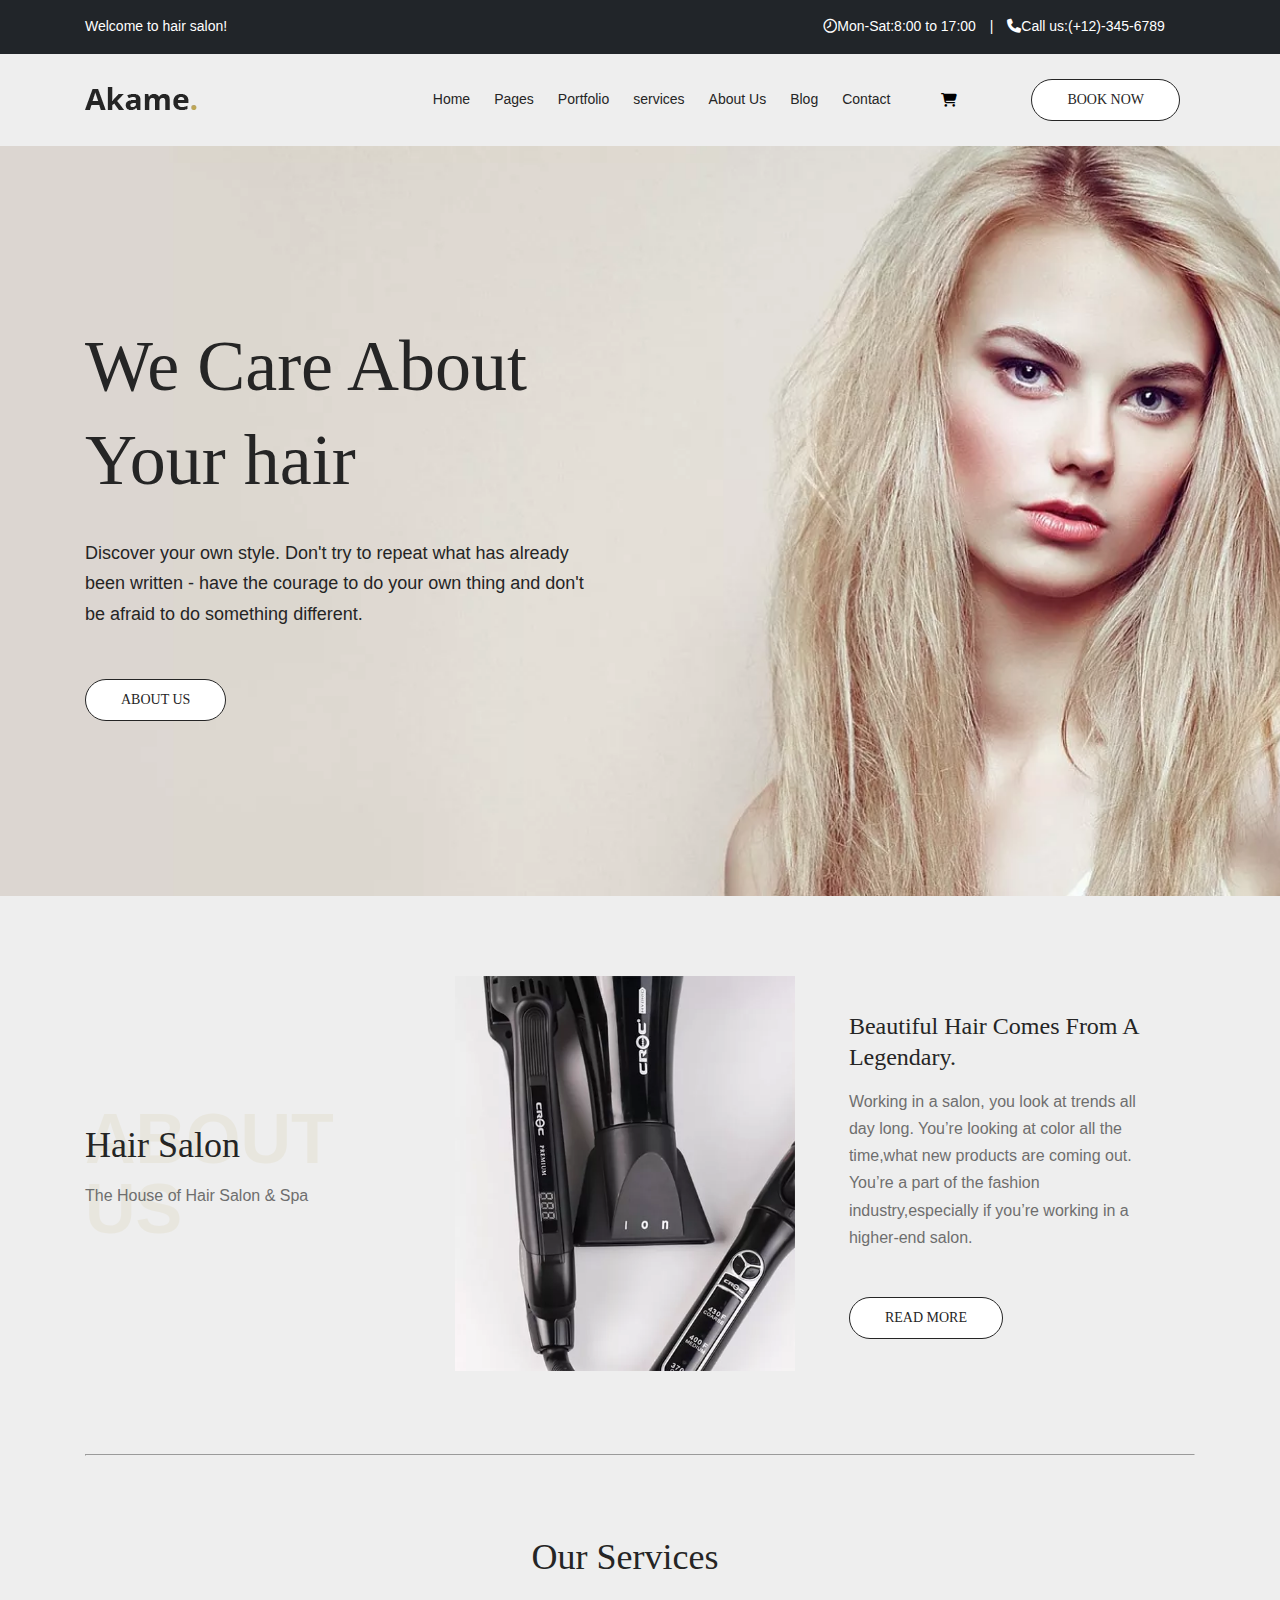
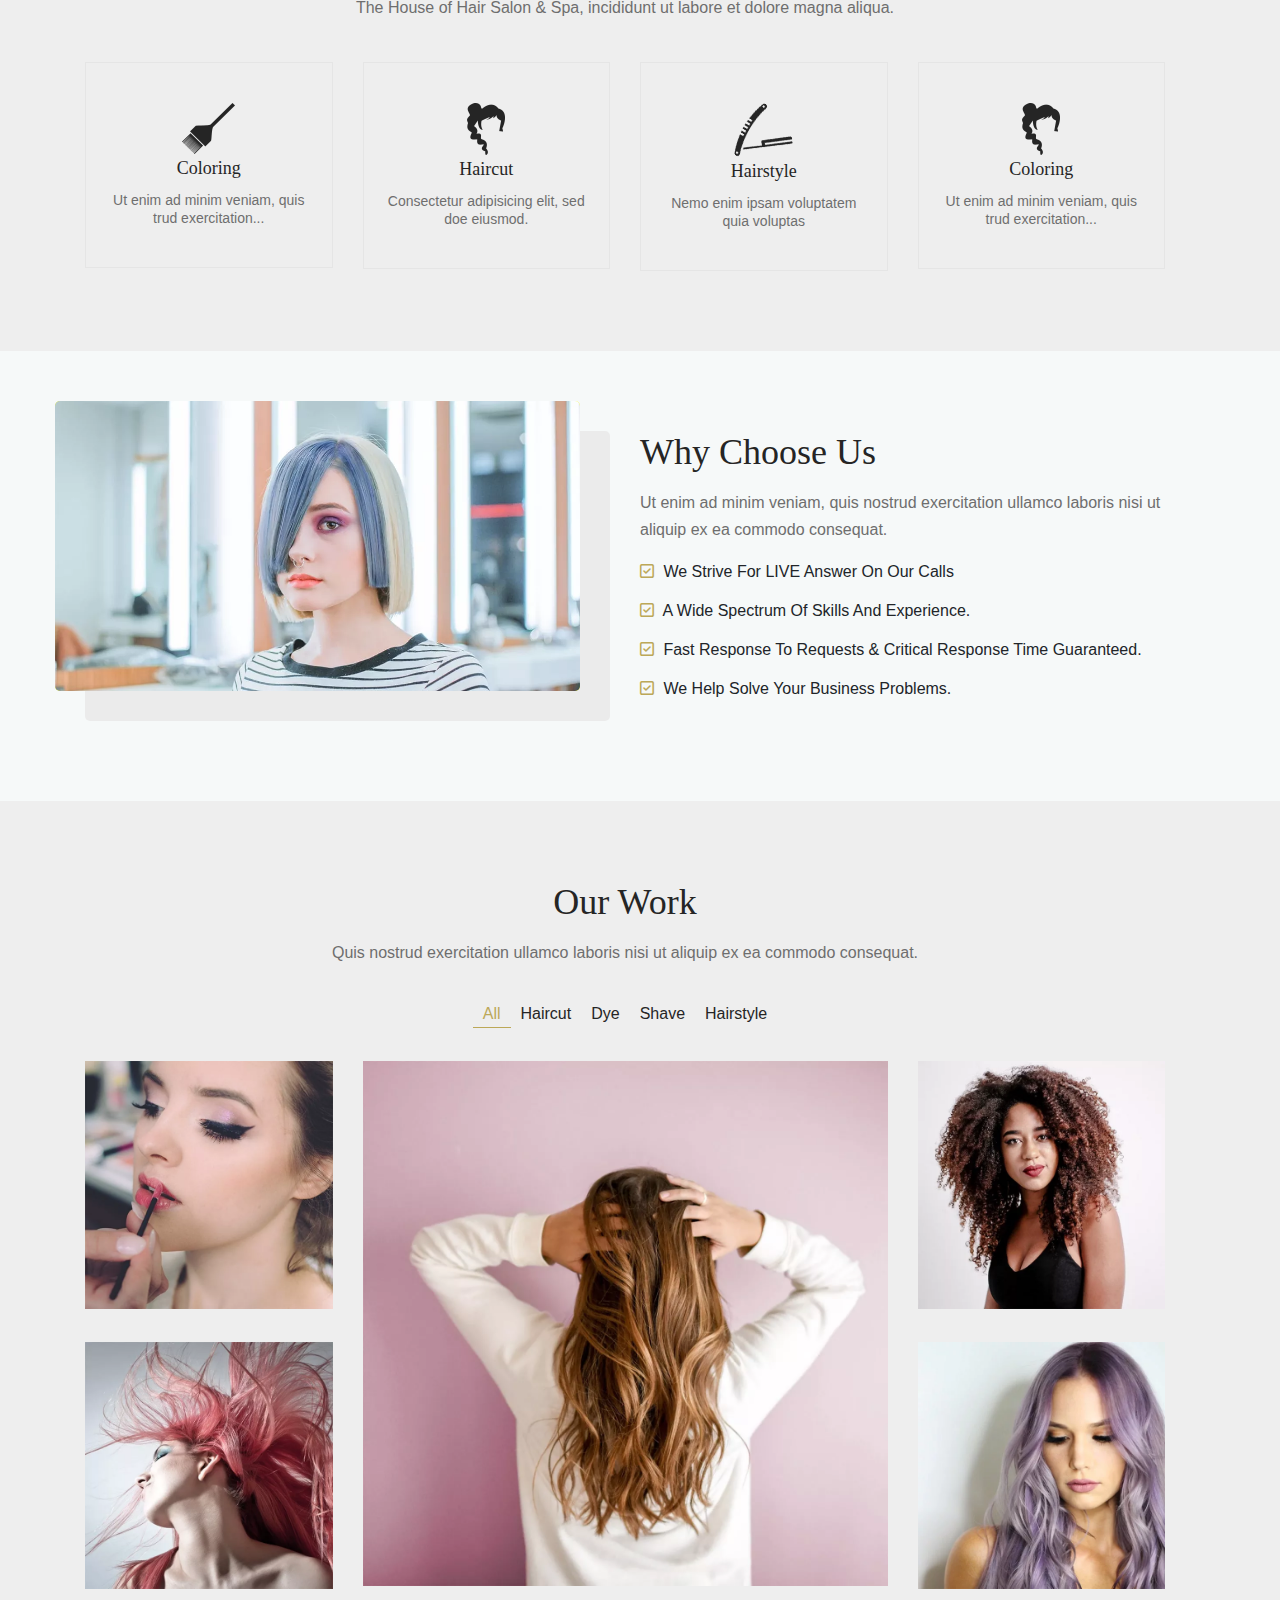
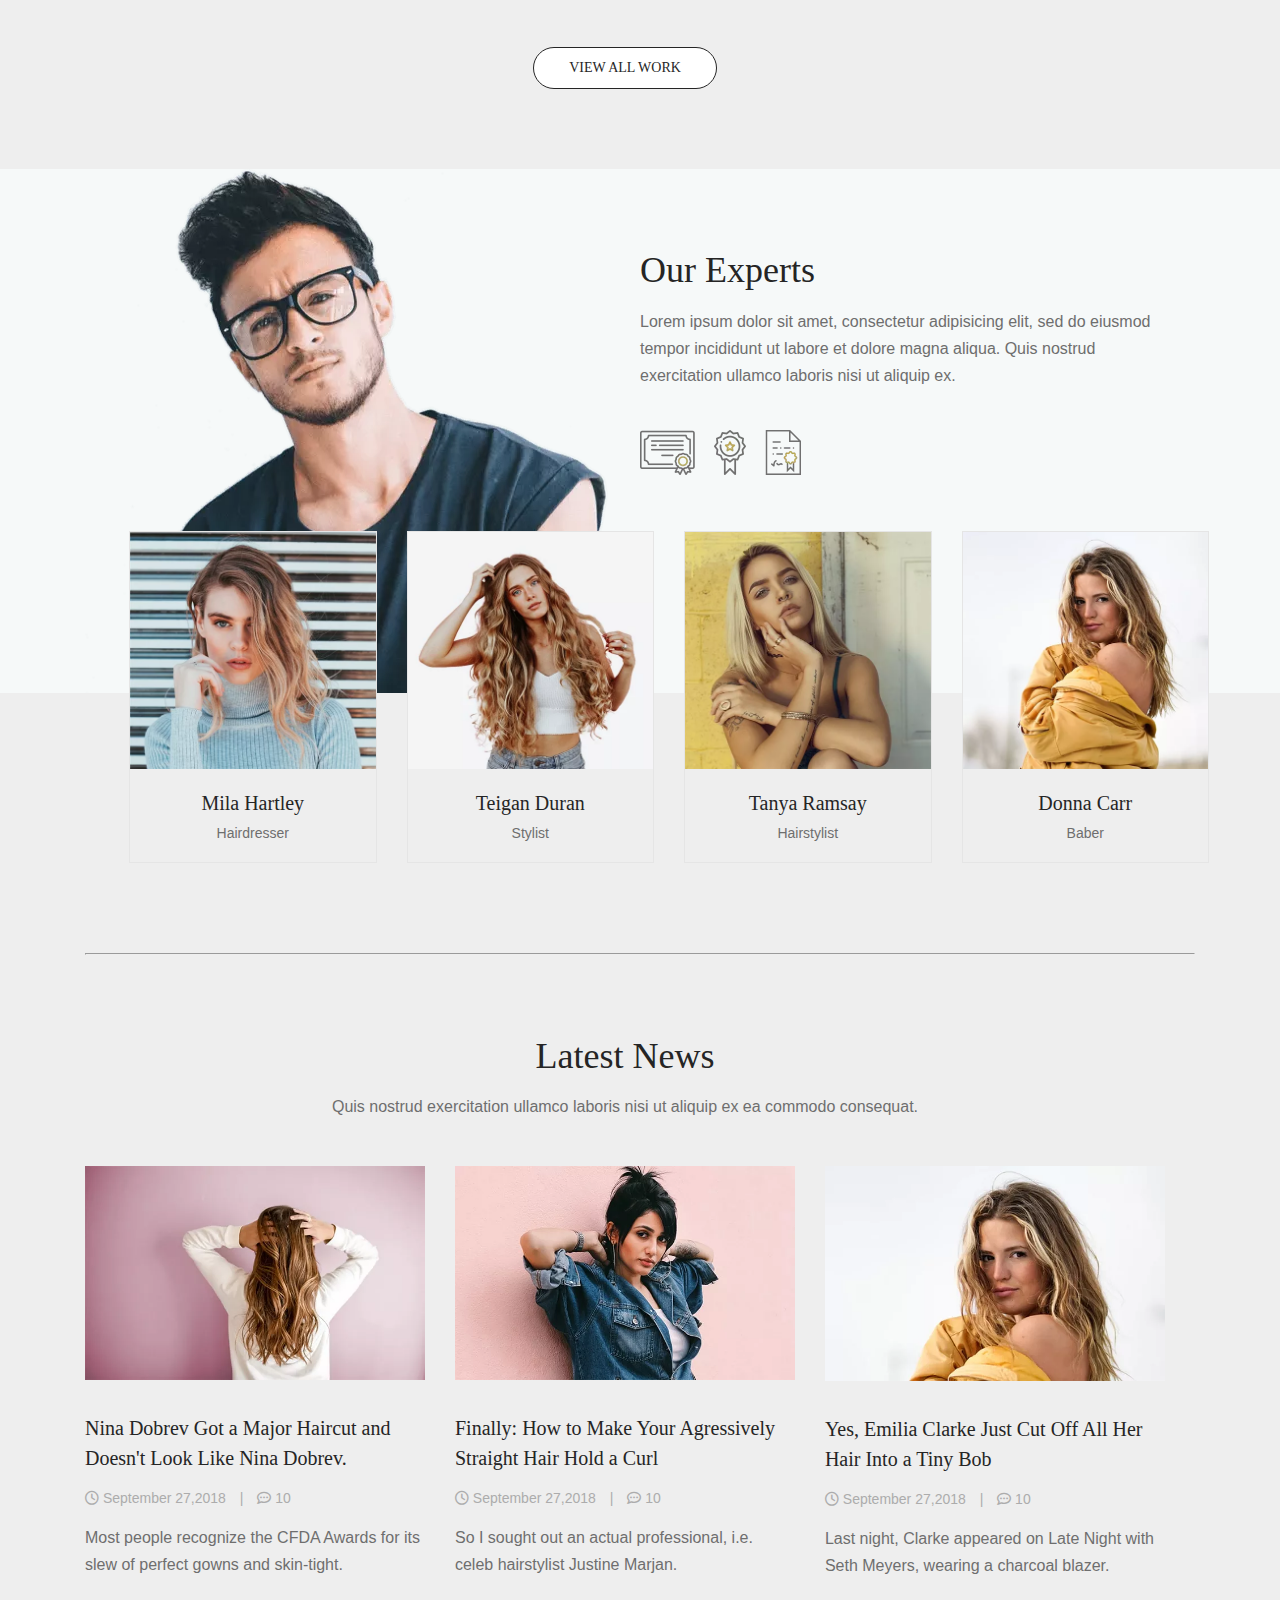
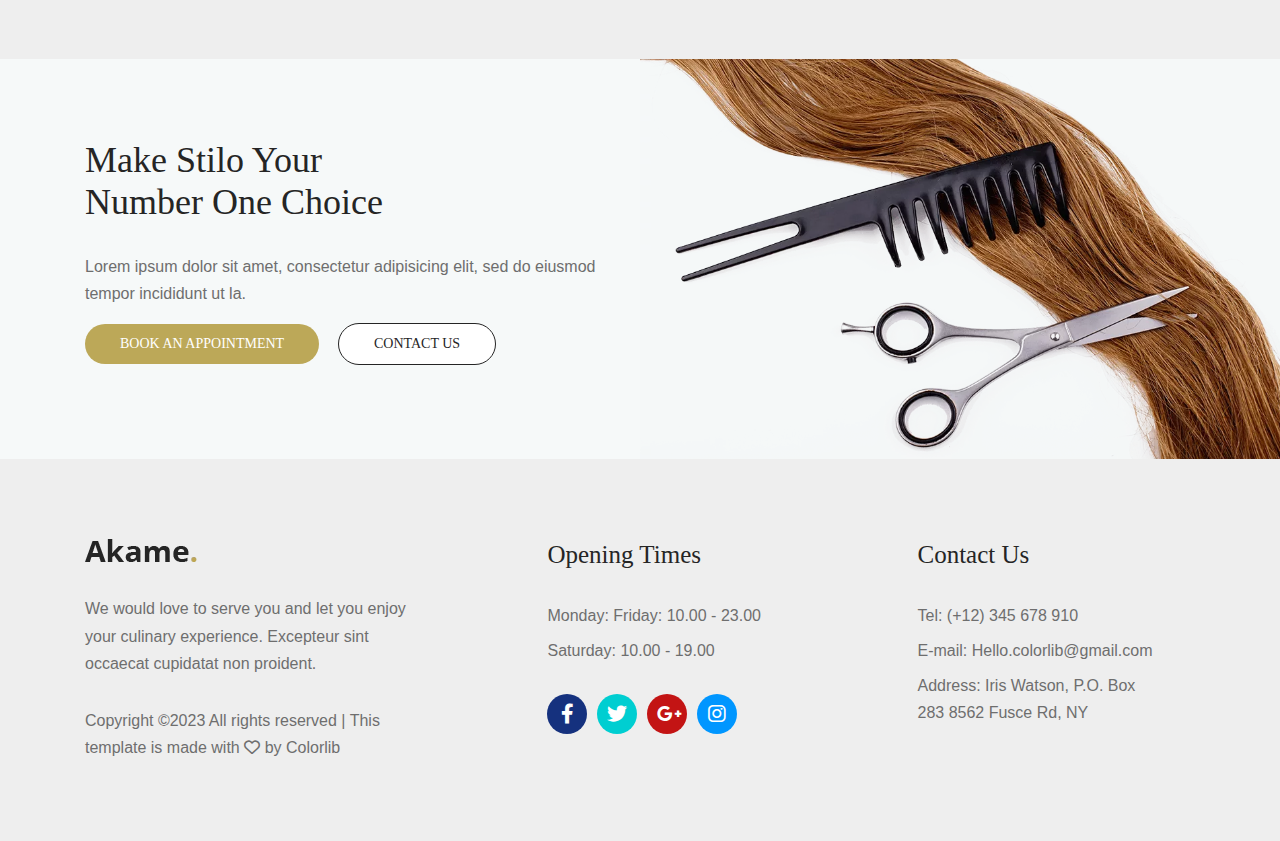
<file: index.html>
<!doctype html>
<html>
	<head>
	
		<title>
			Akame - Hair is our passion
		</title>
		
		<!--meta tag-->
		<meta name="viewport" content="width=device-width,initial-scale=1.0">

		<!--flaticon-->
		<link href="images/hair.png" rel="icon"/>
		
		<!--font awsome attach-->
		<link href="css/all.min.css" rel="stylesheet"/>
		
		<!--font-family attach-->
		<link href="css/font1.css" rel="stylesheet">
		<link href="css/font2.css" rel="stylesheet">	
		
		<!--My css-->
		<link href="css/style.css" rel="stylesheet"/>

		<!--swiper-->
		<link rel="stylesheet" href="https://cdn.jsdelivr.net/npm/swiper@10/swiper-bundle.min.css" />

		<!--media css-->
		<link href="css/media.css" rel="stylesheet"/>
		
	</head>
	
	<body>
	
	<!--navbar-->
	<header>
	<div class="topbar d-xs-none d-s-none d-m-block">
		<div class="container">
			<div class="row align-center">
				<div class="w-5">
				<div class="box">
					<div class="left">
					<p>Welcome to hair salon!<p>
					</div>
				</div>
				</div>
				
				<div class="w-7">
				<div class="box">
					<div class="right d-flex justify-end">
						<p><i class="fa-regular fa-clock fa-flip-horizontal" style="color: #fff;"></i>Mon-Sat:8:00 to 17:00 
						
						<span class="line text-white mrgn">|</span>
						
						<i class="fa-solid fa-phone" style="color: #fff;"></i>Call us:(+12)-345-6789
						</p>
					</div>
				</div>	
				</div>
			</div>
		</div>
	</div>
	
	<!--main-header-->
	<div class="main-header pos-rlt">
		<div class="container">
			<div class="row align-center justify-xs-between justify-s-between justify-m-between">

				<div class="w-2 w-xs-4 w-s-3 w-l-2">
				<div class="logo d-flex">
					<a href="#">
						<img src="images/logo.webp" alt="logo"/>
					</a>
				</div>
				</div> 
								
				<div class="w-2 d-l-none">
						<button class="hamburger">
							<i class="fa-solid fa-bars" style="color: #252525;"></i>
						</button>
				</div> 

				<div class="w-7 pos-abs d-xs-none d-s-none d-l-block">
				<nav class="nav-link">
					<ul class="d-flex justify-end">
						<li>
							<a href="#" class="pd link">
								Home
							</a>
						</li>
						<li>
							<a href="#" class="pd link">
								Pages
							</a>
						</li>
						<li>
							<a href="#" class="pd link">
								Portfolio
							</a>
						</li>
						<li>
							<a href="#" class="pd link">
								services
							</a>
						</li>
						<li>
							<a href="#" class="pd link">
								About Us
							</a>
						</li>
						<li>
							<a href="#" class="pd link">
								Blog
							</a>
						</li>
						<li>
							<a href="#" class="pd link">
								Contact
							</a>
						</li>
						<li class="up d-l-none">
							<a href="#">
								🔼
							</a>
						</li>
					</ul>
				</nav>
				</div>

				<div class="w-1 d-xs-none d-s-none d-l-block">
				<div class="cart d-flex justify-center">
					<i class="fa-solid fa-cart-shopping" style="color: #000;"></i>
				</div>
				</div>
				
				<div class="w-2 d-xs-none d-s-none d-l-block">
				<div class="head-btn">
					<a href="#" class="btn btn-family">
						Book Now
					</a>			
				</div>
				</div>
				
			</div>
		</div>
	</div>
	
	</header>
	
	<main>
		
	<!--banner-section-->
		
	<section class="banner d-flex align-center">
		<div class="container">
			<div class="row">
			
				<div class="w-6 w-xs-12 w-s-12 w-l-6">
				<div class="box">
				
				<div class="hero-content">
					<h2 class="hero-title heading-family">
						We Care About<br/>Your hair
					</h2>
					
					<p class="hero-info content-family">Discover your own style. Don't try to repeat what has already been written - have the courage to do your own thing and don't be afraid to do something different.
					</p>
					
					<div class="banner-btn">
						<a href="#" class="btn">
							About Us
						</a>
					</div>
				</div>	
				
				</div>		
				</div>
			</div>
		</div>

		<!-- <div class="swiper mySwiper">
			<div class="swiper-wrapper">
			<div class="swiper-slide"><img src="images/girl.webp"></div>
			<div class="swiper-slide"><img src="images/girl.webp"></div>
			<div class="swiper-slide"><img src="images/girl.webp"></div>
			<div class="swiper-slide"><img src="images/girl.webp"></div>
			<div class="swiper-slide"><img src="images/girl.webp"></div>
			<div class="swiper-slide"><img src="images/girl.webp"></div>
			<div class="swiper-slide"><img src="images/girl.webp"></div>
			</div>
			
			<div class="swiper-pagination"></div>
			<div class="autoplay-progress">
			<svg viewBox="0 0 48 48">
				<circle cx="24" cy="24" r="20"></circle>
			</svg>
			<span></span>
			</div>
		</div> -->

		
	</section>
	
	<!--about-section-->
	
	<section class="about py-80">
		<div class="container">
			<div class="row align-center">

				<div class="w-4 w-xs-12 w-s-12 w-m-6 w-l-4">
				<div class="box">
					<div class="heading rl">
						<h2 class="title">
							Hair Salon
						</h2>
						<p class="tagline">
							The House of Hair Salon & Spa
						</p>
						<span>ABOUT US</span>
					</div>
				</div>
				</div>
				
				<div class="w-4 w-xs-12 w-s-12 w-m-6 w-l-4">
				<div class="box">
					<div class="about-img">
						<img src="images/straightner.webp" alt="straightner"/>
					</div>
				</div>	
				</div>
				
				<div class="w-4 w-xs-12 w-s-12 w-m-12 w-l-4">
				<div class="box">
					<div class="about-content d-flex align-center">
					<div class="box2">
						<h3 class="about-title">
							Beautiful Hair Comes From A Legendary.
						</h3>
						<p class="about-info">
							Working in a salon, you look at trends all day long. You’re looking at color all the time,what new products are coming out. You’re a part of the fashion industry,especially if you’re working in a higher-end salon.
						</p>
						<div class="about-btn">
							<a href="#" class="btn">
								read more
							</a>	
						</div>
					</div>	
					</div>
				</div>
				</div>
				
			</div>
		</div>
	</section>
	
	<!--/*services-section-->
	
	<section class="services py-80 p-0">
		<div class="container ">
		
		<hr class="w-12"/>
		
			<div class="row">
			
				<div class="w-12">
				<div class="box">
				<div class="heading p-25 text-center">
					<h2 class="title">
						Our Services
					</h2>
					<p class="tagline">
						The House of Hair Salon & Spa, incididunt ut labore et dolore magna aliqua.
					</p>
				</div>
				</div>
				</div>

				<div class="card w-12 d-flex">
					<div class="w-3 w-xs-12 w-s-6 w-l-3">
					<div class="box">
						<div class="border">
							<div class="s-img">
								<img src="images/s1.webp" alt="s1"/>
							</div>
							<h5 class="card-t">
								Coloring
							</h5>
							<p class="card-p">
								Ut enim ad minim veniam, quis trud exercitation...
							</p>
						</div>
					</div>	
					</div>
					<div class="w-3 w-xs-12 w-s-6 w-l-3">
					<div class="box">
						<div class="border">
							<div class="s-img">
								<img src="images/s2.webp" alt="s2"/>
							</div>	
							<h5 class="card-t">
								Haircut
							</h5>
							<p class="card-p">
								Consectetur adipisicing elit, sed doe eiusmod.
							</p>
						</div>
					</div>
					</div>
					<div class="w-3 w-xs-12 w-s-6 w-l-3">
					<div class="box">
						<div class="border">
							<div class="s-img">
								<img src="images/s3.webp" alt="s3"/>
							</div>
							<h5 class="card-t">
								Hairstyle
							</h5>
							<p class="card-p">
								Nemo enim ipsam voluptatem quia voluptas
							</p>
						</div>
					</div>
					</div>
					<div class="w-3 w-xs-12 w-s-6 w-l-3">
					<div class="box">
						<div class="border">
							<div class="s-img">
								<img src="images/s4.webp" alt="s4"/>
							</div>
							<h5 class="card-t">
								Coloring
							</h5>
							<p class="card-p">
								Ut enim ad minim veniam, quis trud exercitation...
							</p>
						</div>
					</div>
					</div>
				</div>
		
			</div>
		</div>
	</section>
	
	<!--choose-us-->
	<section class="choose-us py-80">
		<div class="container">
			<div class="row">
			
				<div class="w-6 w-xs-12 w-s-12 w-l-6">
					<div class="choose-img">
						<div class="b-box rv">
						<div class="f-img al">
							<img src="images/color.webp" alt="color"/>
						</div/>
						</div>
					</div>
				</div>
				
				<div class="w-6 w-xs-12 w-s-12 w-l-6">
				<div class="box">
					<div class="heading">
						<h2 class="title">
							Why Choose Us
						</h2>
						<p class="tagline">
							Ut enim ad minim veniam, quis nostrud exercitation ullamco laboris nisi ut aliquip ex ea commodo consequat.
						</p>
					</div>
		
					<div class="list">
						<ul>
							<li>
								<i class="fa-sharp fa-regular fa-square-check"></i>
								We Strive For LIVE Answer On Our Calls
							</li>
							<li>
								<i class="fa-sharp fa-regular fa-square-check"></i>
								A Wide Spectrum Of Skills And Experience.
							</li>
							<li>
								<i class="fa-sharp fa-regular fa-square-check"></i>
								Fast Response To Requests & Critical Response Time Guaranteed.
							</li>
							<li>
								<i class="fa-sharp fa-regular fa-square-check"></i>
								We Help Solve Your Business Problems.
							</li>
						</ul>
					</div>
				</div>
				</div>
				
			</div>
		</div>
	</section>
	
	<!--Our-work-->
	<section class="our-work py-80">
		<div class="container">
			<div class="row">
					
					<div class="w-12">
					<div class="box">
						<div class="heading text-center">
							<h2 class="title">
								Our Work
							</h2>
							<p class="tagline">
								Quis nostrud exercitation ullamco laboris nisi ut aliquip ex ea commodo consequat.
							</p>
						</div>
					</div>
					</div>		
					
					<div class="w-12">
					<div class="box">
						<div class="gallery-links d-flex justify-center">
							<ul class="d-flex">
								<li>
									<a href="#" class="pd-5 lnk active act">
										All
									</a>	
								</li>
								<li>
									<a href="#" class="pd-5 lnk">
										Haircut
									</a>
								</li>
								<li>
									<a href="#" class="pd-5 lnk">
										Dye
									</a>
								</li>
								<li>
									<a href="#" class="pd-5 lnk">
										Shave
									</a>
								</li>
								<li>
									<a href="#" class="pd-5 lnk">
										Hairstyle
									</a>
								</li>
							</ul>
						</div>
					</div>
					</div>
					
					<div class="gallery d-flex">
						<div class="w-3 w-xs-12 w-s-12 w-l-3">
							<div class="box d-s-flex">
								<div class="g-img pr-s-15">
									<img src="images/o1.webp" alt="g1"/>
								</div>
								<div class="g-img pl-s-15">	
									<img src="images/o2.webp" alt="g2"/> 
								</div>
							</div>
						</div>
						<div class="w-6 w-xs-12 w-s-12 w-l-6">
							<div class="box">
								<div class="g-img">
									<img src="images/o3.webp" alt="g3" />
								</div>
							</div>
						</div>
						
						<div class="w-3 w-xs-12 w-s-12 w-l-3"/>
							<div class="box d-s-flex">
								<div class="g-img pr-s-15">
									<img src="images/o4.webp" alt="g4" />
								</div>	
								<div class="g-img pl-s-15">	
									<img src="images/o5.webp" alt="g5"/>
								</div>	
							</div>	
						</div>
					</div>
					
					<div class="w-12">
						<div class="box">
							<div class="gallery-btn text-center">
								<a href="#" class="btn">
									View All Work
								</a>
							</div>
						<div>
					</div>	
			</div>
		</div>
	</section>
	
	<!--expert-area-->
	<section class="expert py-80 rltv">
		
		<div class="b-img d-xs-none d-s-none d-m-block ">
						
		</div>
				
		<div class="container">
			<div class="row justify-end">
			
				<div class="w-6 w-xs-12 w-s-12 w-l-6 expert-content d-flex align-center"> 
				<div class="box">
					<div class="heading">
						<h2 class="title">
							Our Experts
						</h2>
						<p class="tagline">
							Lorem ipsum dolor sit amet, consectetur adipisicing elit, sed do eiusmod tempor incididunt ut labore et dolore magna aliqua. Quis nostrud exercitation ullamco laboris nisi ut aliquip ex.
						</p>
					</div>
					
					<div class="certificate">
						<img src="images/certificate-1.webp" class="pd-15"/>
						<img src="images/certificate-2.webp" class="pd-15"/>
						<img src="images/certificate-3.webp" class="pd-15"/>
					</div>
				</div>	
				</div>
				
			</div>	
		</div>
	</section>
	
	<!--member section-->
	<section class="member py-80 rlt">
			<div class="container pos">
				<div class="row">
				<div class="member-images d-flex w-12">
					<div class="w-3 w-xs-12 w-s-6 w-l-3">
					<div class="box">
						<div class="border">
							<div class="member-img">
								<img src="images/e1.webp"/>
							</div>	
							
							<div class="member-info">
							<h5>
								Mila Hartley
							</h5>
							<p>
								Hairdresser
							</p>
							</div>
						</div>	
					</div>
					</div>
					
					<div class="w-3 w-xs-12 w-s-6 w-l-3">
					<div class="box">
						<div class="border">
							<div class="member-img">
								<img src="images/e2.webp" />
							</div>	
							
							<div class="member-info">
							<h5>
								Teigan Duran
							</h5>
							<p>
								Stylist
							</p>
							</div>
						</div>
					</div>
					</div>
					
					<div class="w-3 w-xs-12 w-s-6 w-l-3">
					<div class=" box">
						<div class="border m-s-0">
							<div class="member-img">
								<img src="images/e3.webp" />
							</div>	
							
							<div class="member-info">
							<h5>
								Tanya Ramsay
							</h5>
							<p>
								Hairstylist
							</p>
							</div>
						</div>
					</div>
					</div>
					
					<div class="w-3 w-xs-12 w-s-6 w-l-3">
					<div class="box">
						<div class="border m-xs-50 m-s-0">
							<div class="member-img">
								<img src="images/e4.webp" />
							</div>	
							
							<div class="member-info">
							<h5>
								Donna Carr
							</h5>
							<p>
								Baber
							</p>
							</div>
						</div>	
					</div>
				</div>
				</div>
				</div>
			</div>	
	</section>
	
	<!--news-->
	<section class="news py-80">
		<div class="container">
			<hr class="w-12"/>
			<div class="row">
				
				<div class="w-12 w-xs-12 w-s-12 ">
				<div class="box">	
					<div class="heading text-center">
							<h2 class="title">
								Latest News
							</h2>
							<p class="tagline">
								Quis nostrud exercitation ullamco laboris nisi ut aliquip ex ea commodo consequat.
							</p>
					</div>
				</div>
				</div>				
				
				<div class="w-12 news-img d-flex">
					<div class="w-4 w-xs-12 w-s-12 w-m-6 w-l-4">
					<div class="box">
						<img src="images/n1.webp"/>
						<div class="news-content">
							<div class="news-heading">
								<a href="#">
									Nina Dobrev Got a Major Haircut and Doesn't Look Like Nina Dobrev.
								</a>
							</div>
							
							<div class="news-date">
								<a href="#" class="date">
									<i class="fa-regular fa-clock"></i>
									September 27,2018
								</a>
								<span class="p-10 date">
									|
								</span>
								<a href="#" class="date">
									<i class="fa-regular fa-comment-dots"></i>
									10
								</a>
							</div>
							
							<div class="news-info">
								<p>
									Most people recognize the CFDA Awards for its slew of perfect gowns and skin-tight.
								</p>
							</div>
						</div>
					</div>
					</div>
					<div class="w-4 w-xs-12 w-s-12  w-m-6 w-l-4">
					<div class="box">
						<img src="images/n2.webp"/>
						<div class="news-content">
							<div class="news-heading">
								<a href="#">
									Finally: How to Make Your Agressively Straight Hair Hold a Curl
								</a>
							</div>
							
							<div class="news-date">
								<a href="#" class="date">
									<i class="fa-regular fa-clock"></i>
									September 27,2018
								</a>
								<span class="p-10 date">
									|
								</span>
								<a href="#" class="date">
									<i class="fa-regular fa-comment-dots"></i>
									10
								</a>
							</div>
							
							<div class="news-info">
								<p>
									So I sought out an actual professional, i.e. celeb hairstylist Justine Marjan.
								</p>
							</div>
						</div>
					</div>	
					</div>
					<div class="w-4 w-xs-12 w-s-12 w-m-6 w-l-4">
					<div class="box">
						<img src="images/n3.webp" class="i3"/>
						<div class="news-content">
							<div class="news-heading">
								<a href="#">
									Yes, Emilia Clarke Just Cut Off All Her Hair Into a Tiny Bob
								</a>
							</div>
							
							<div class="news-date">
								<a href="#" class="date">
									<i class="fa-regular fa-clock"></i>
									September 27,2018
								</a>	
								
								<span class="p-10 date"> | </span>
								
								<a href="#" class="date">
									<i class="fa-regular fa-comment-dots"></i>
									10
								</a>
							</div>
							
							<div class="news-info">
								<p>
									Last night, Clarke appeared on Late Night with Seth Meyers, wearing a charcoal blazer.
								</p>
							</div>
						</div>	
						</div>
					</div>
				</div>
			</div>
		</div>
	</section>
	
	<!--cta-area-->
	<section class="cta-area py-80">
	
		<div class="container">
			<div class="row align-center">
			
				<div class="cta-content w-6 w-xs-12 w-s-12 w-m-7 w-l-6 ">
				<div class="box">
					<h2 class="cta-title">
						Make Stilo Your<br/>
						Number One Choice
					</h2>
					
					<p class="cta-info"> 
						Lorem ipsum dolor sit amet, consectetur adipisicing elit,  sed do eiusmod tempor incididunt ut la.
					</p>
					
					<div class="cta-btn">
						<a href="#" class="btn2 mr">
							book an appointment
						</a>
						<a href="#" class="btn">
							contact Us
						</a>
					</div>
				</div>
				</div>
			</div>
		</div>
		
		<div class="w-6 w-xs-12 w-s-12 w-m-5 w-l-6">
			<div class="p-img d-flex justify-end absl">
					
			</div>
		</div>
	
	</section>

	
	
	</main>

	<!--footer-->
	<footer>
	<section class="footer py-80">
		<div class="container">
			<div class="row justify-between">
				<div class="w-4 w-xs-12 w-s-6 w-m-4 w-xl-4">
					<div class="box">
						<div class="footer-logo m-30">
							<a href="#">
								<img src="images/logo.webp" alt="f-logo"/>
							</a>
						</div>	
						<p class="m-30">
							We would love to serve you and let you enjoy your culinary experience. Excepteur sint occaecat cupidatat non proident.
						</p>
						<div class="copywrite m-xs-70 m-s-70 m-m-0">	
							<p>
								Copyright ©2023 All rights reserved | This template is made with
								<i class="fa-regular fa-heart"></i>
								by
								<a href="https://colorlib.com/" target="_blank" class="colorlib"/>
								Colorlib
								</a>
							</p>
						</div>	
					</div>
				</div>
				
				<div class="w-3 w-xs-12 w-s-6 w-m-4 w-xl-3">
					<div class="box">
						<h4 class="m-30">
							Opening Times
						</h4>
						<div class="open-time">
							<p class="m-8">
								Monday: Friday: 10.00 - 23.00
							</p>	
							<p>
								Saturday: 10.00 - 19.00
							</p>
						</div>
						<div class="social-info m-xs-70 m-s-70 m-m-0 d-flex"/>
							<div class="bx blue">
								<a href="#">
									<i class="fa-brands fa-facebook-f hv" style="color: #fff;"></i>
								</a>
							</div>	
							<div class="bx cyan">	
								<a href="#">
									<i class="fa-brands fa-twitter hv" style="color: #ffffff;"></i>
								</a>
							</div>	
							<div class="bx">	
								<a href="#">
									<i class="fa-brands fa-google-plus-g hv" style="color: #ffffff;"></i>
								</a>
							</div>	
							<div class="bx blue2">	
								<a href="#">
									<i class="fa-brands fa-instagram hv" style="color: #ffffff;"></i>
								</a>
							</div>	
						</div>
					</div>
				</div>

				<div class="w-3 w-xs-12 w-s-12 w-m-4 w-xl-3">
					<div class="box">
						<h4 class="m-30">
							Contact Us
						</h4>
						<div class="contact-address"/>
							<p class="m-8">
								Tel: (+12) 345 678 910
							</p>
							<p class="m-8">
								E-mail: Hello.colorlib@gmail.com
							</p>
							<p>
								Address: Iris Watson, P.O. Box 283 8562 Fusce Rd, NY
							</p>
						</div>	
					</div>
				</div>	
				
			</div>	
		</div>
	</footer>
	
	<script src="jquery/code.js"></script>
	<script src="https://cdn.jsdelivr.net/npm/swiper@10/swiper-bundle.min.js"></script>

	<script>
	
			$(document).ready(function(){

				$('.hamburger').click(function(){
					$('.pos-abs').slideToggle(1000);
				});
				
				$('.up').click(function(){
					$('.pos-abs').slideUp(1000);
				});

			})
	
	</script>

<script>
    var swiper = new Swiper(".mySwiper", {
      spaceBetween: 30,
      centeredSlides: true,
      autoplay: {
        delay: 2500,
        disableOnInteraction: false,
      },
    });
  </script>

	</body>
</html>
</file>
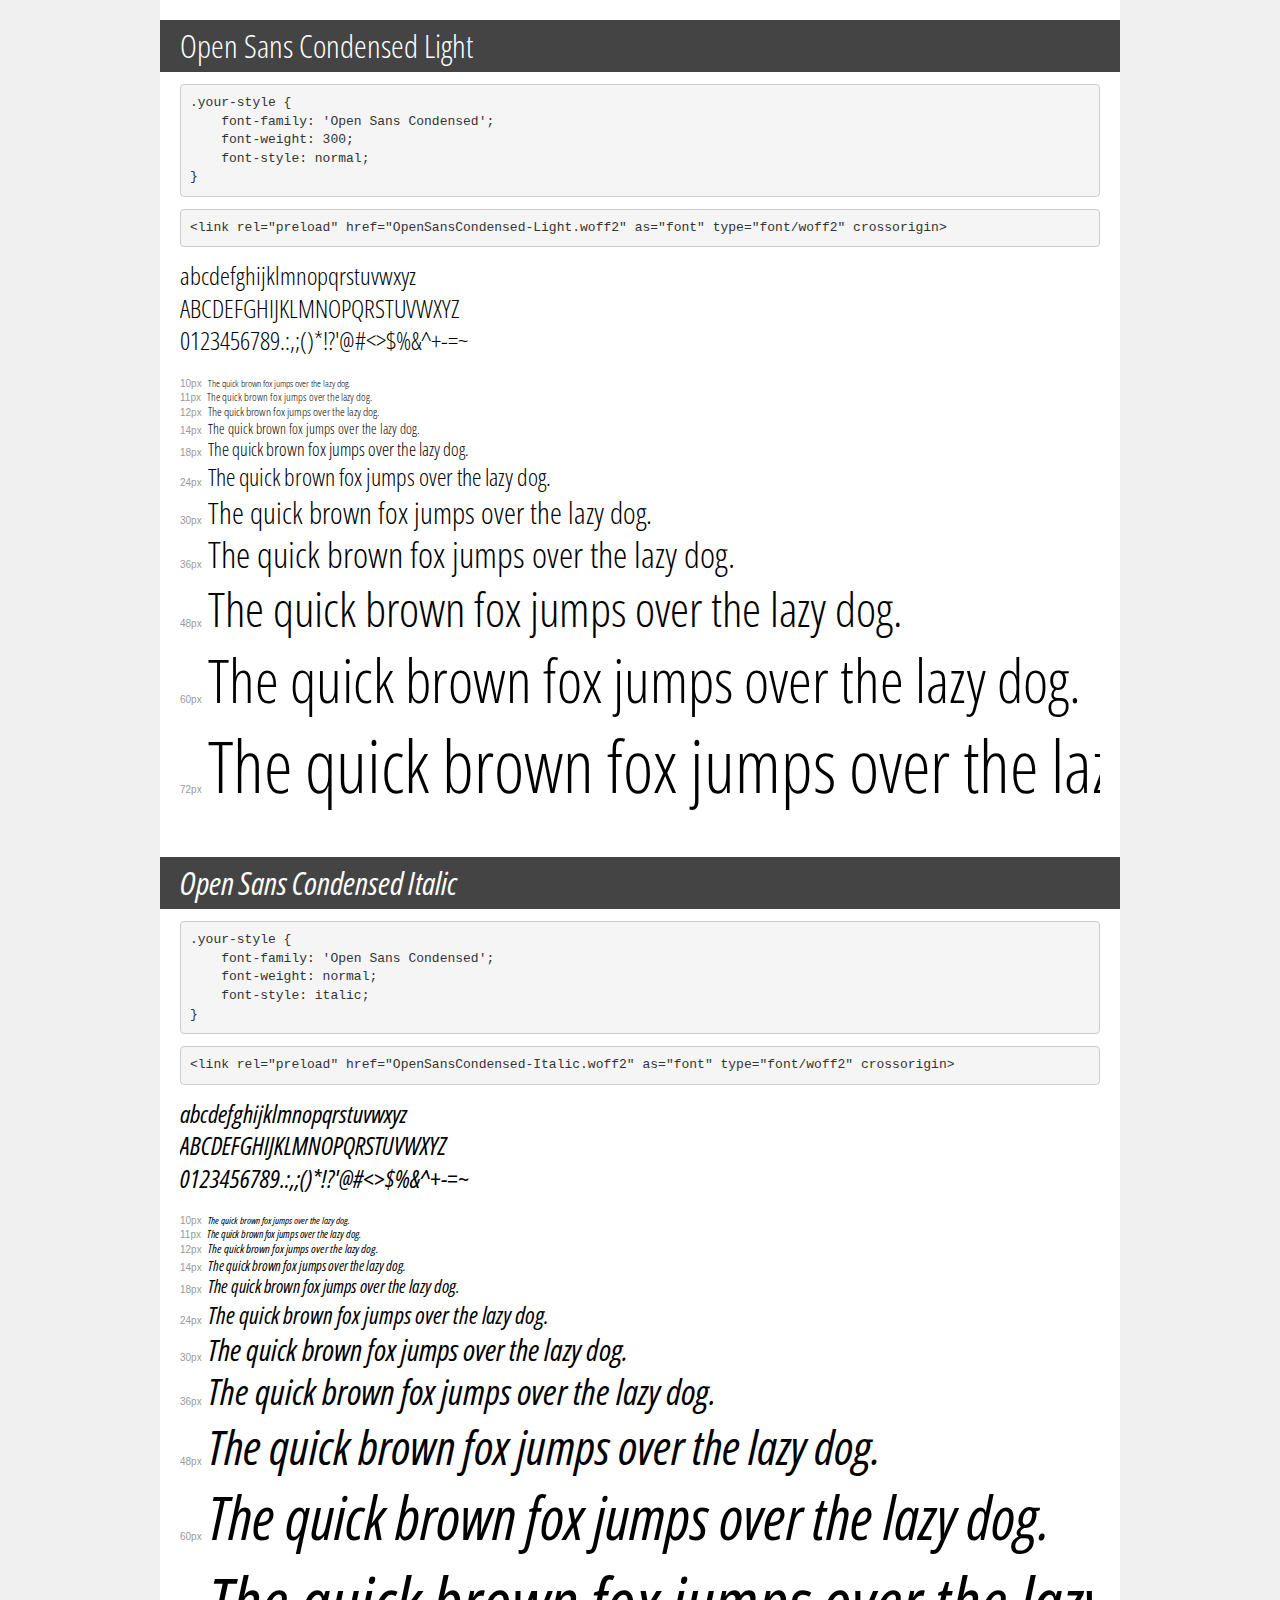
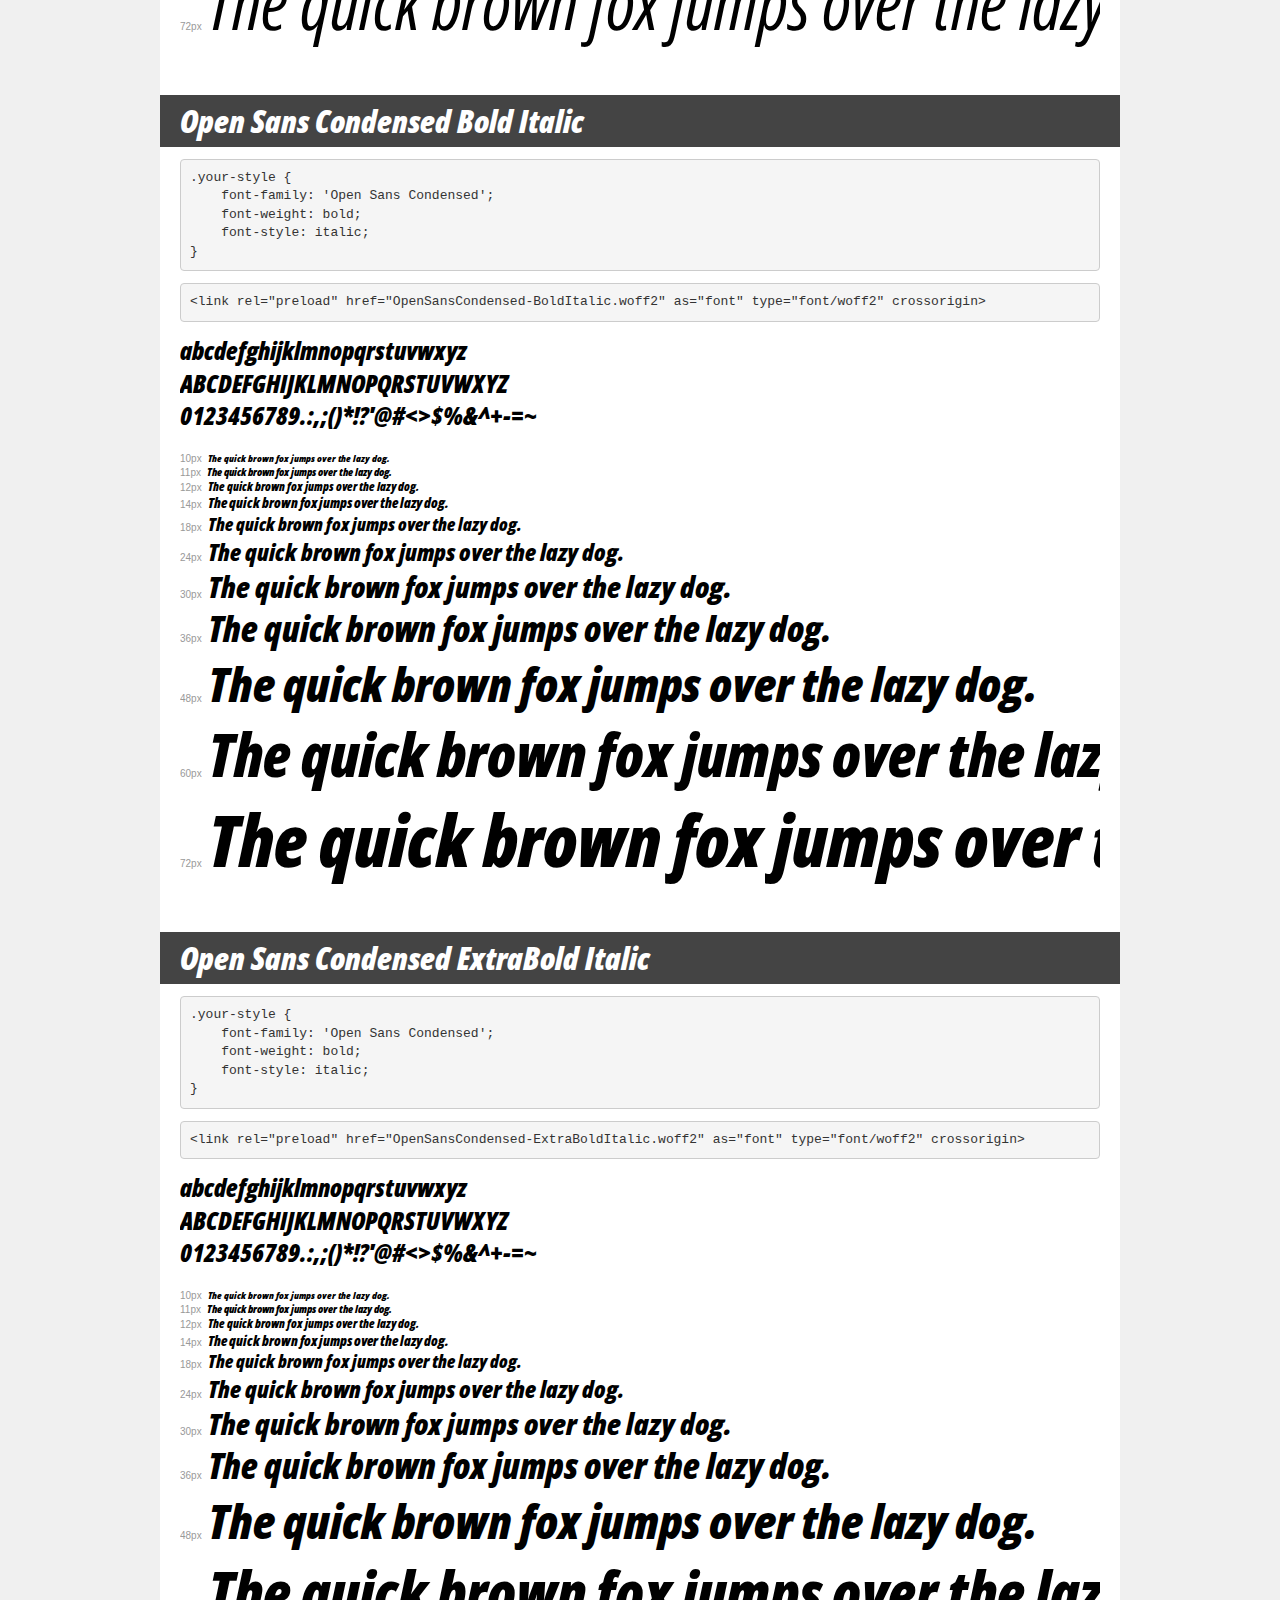
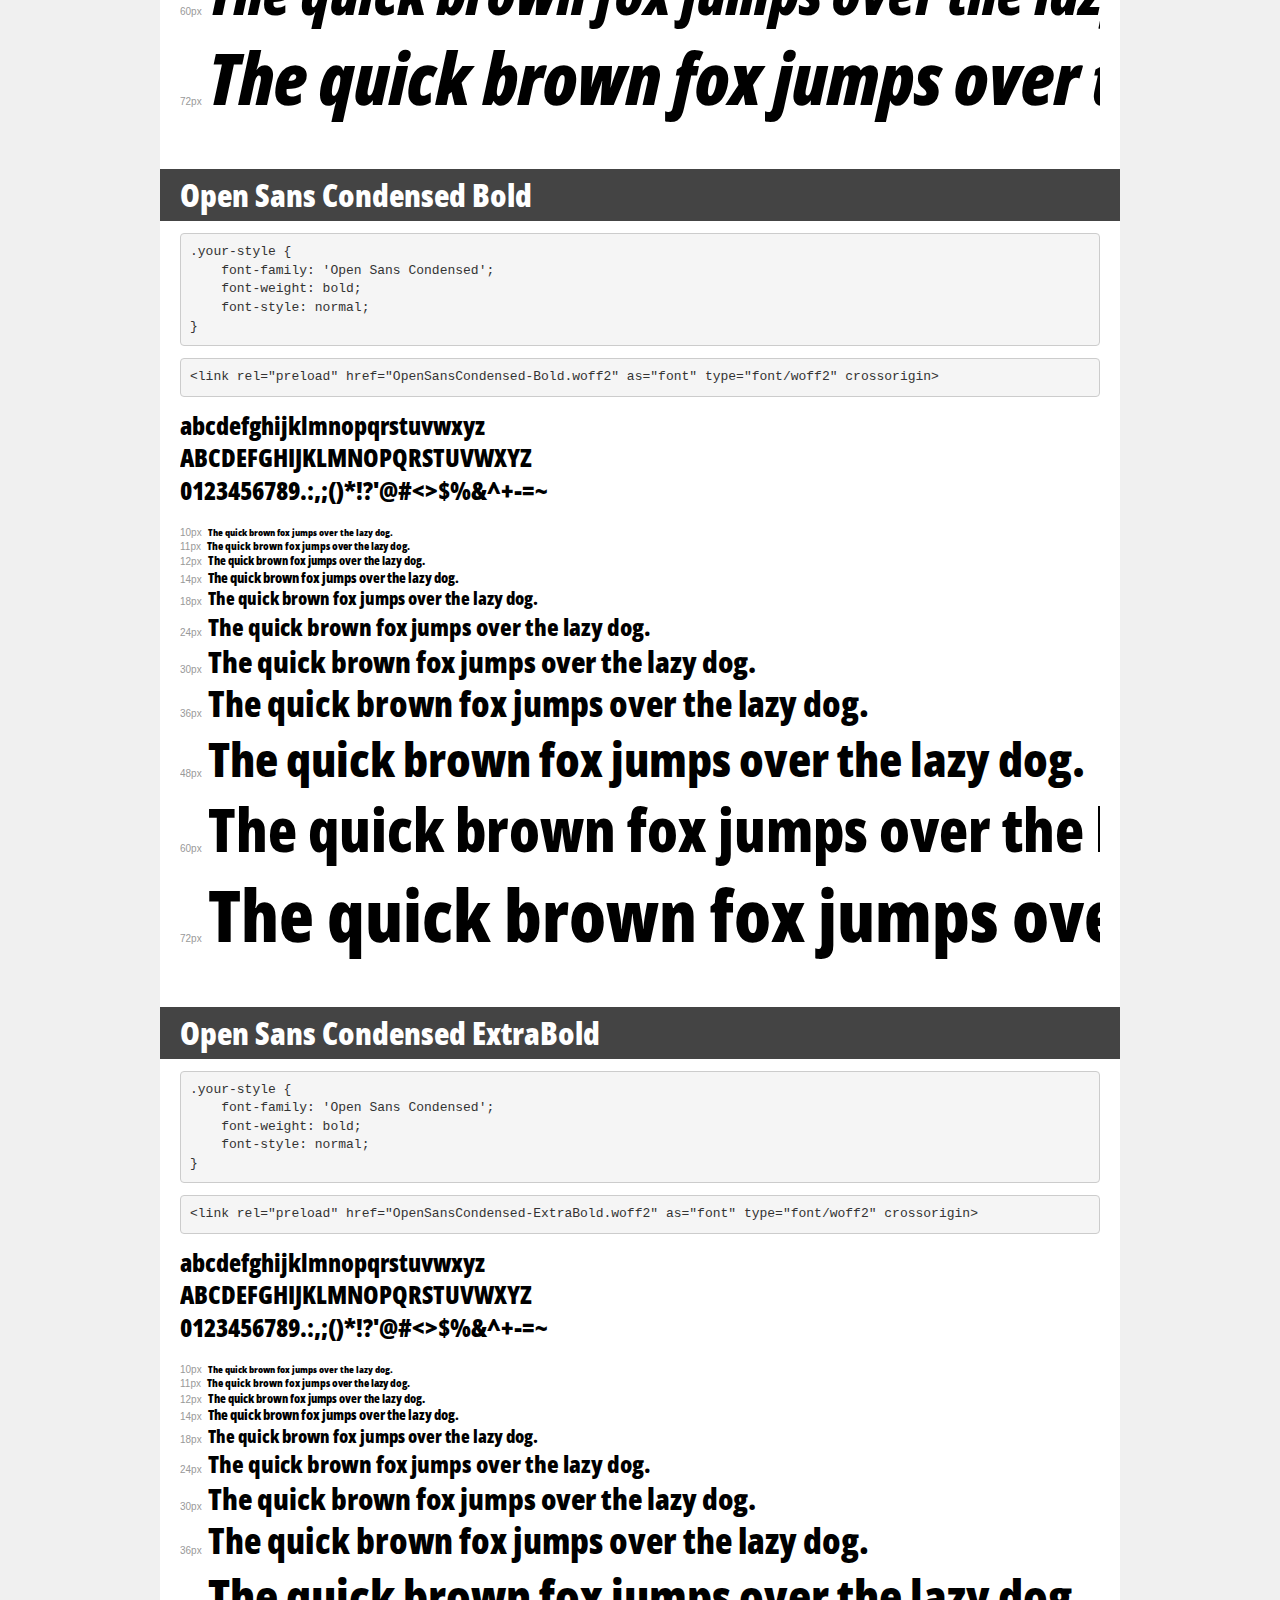
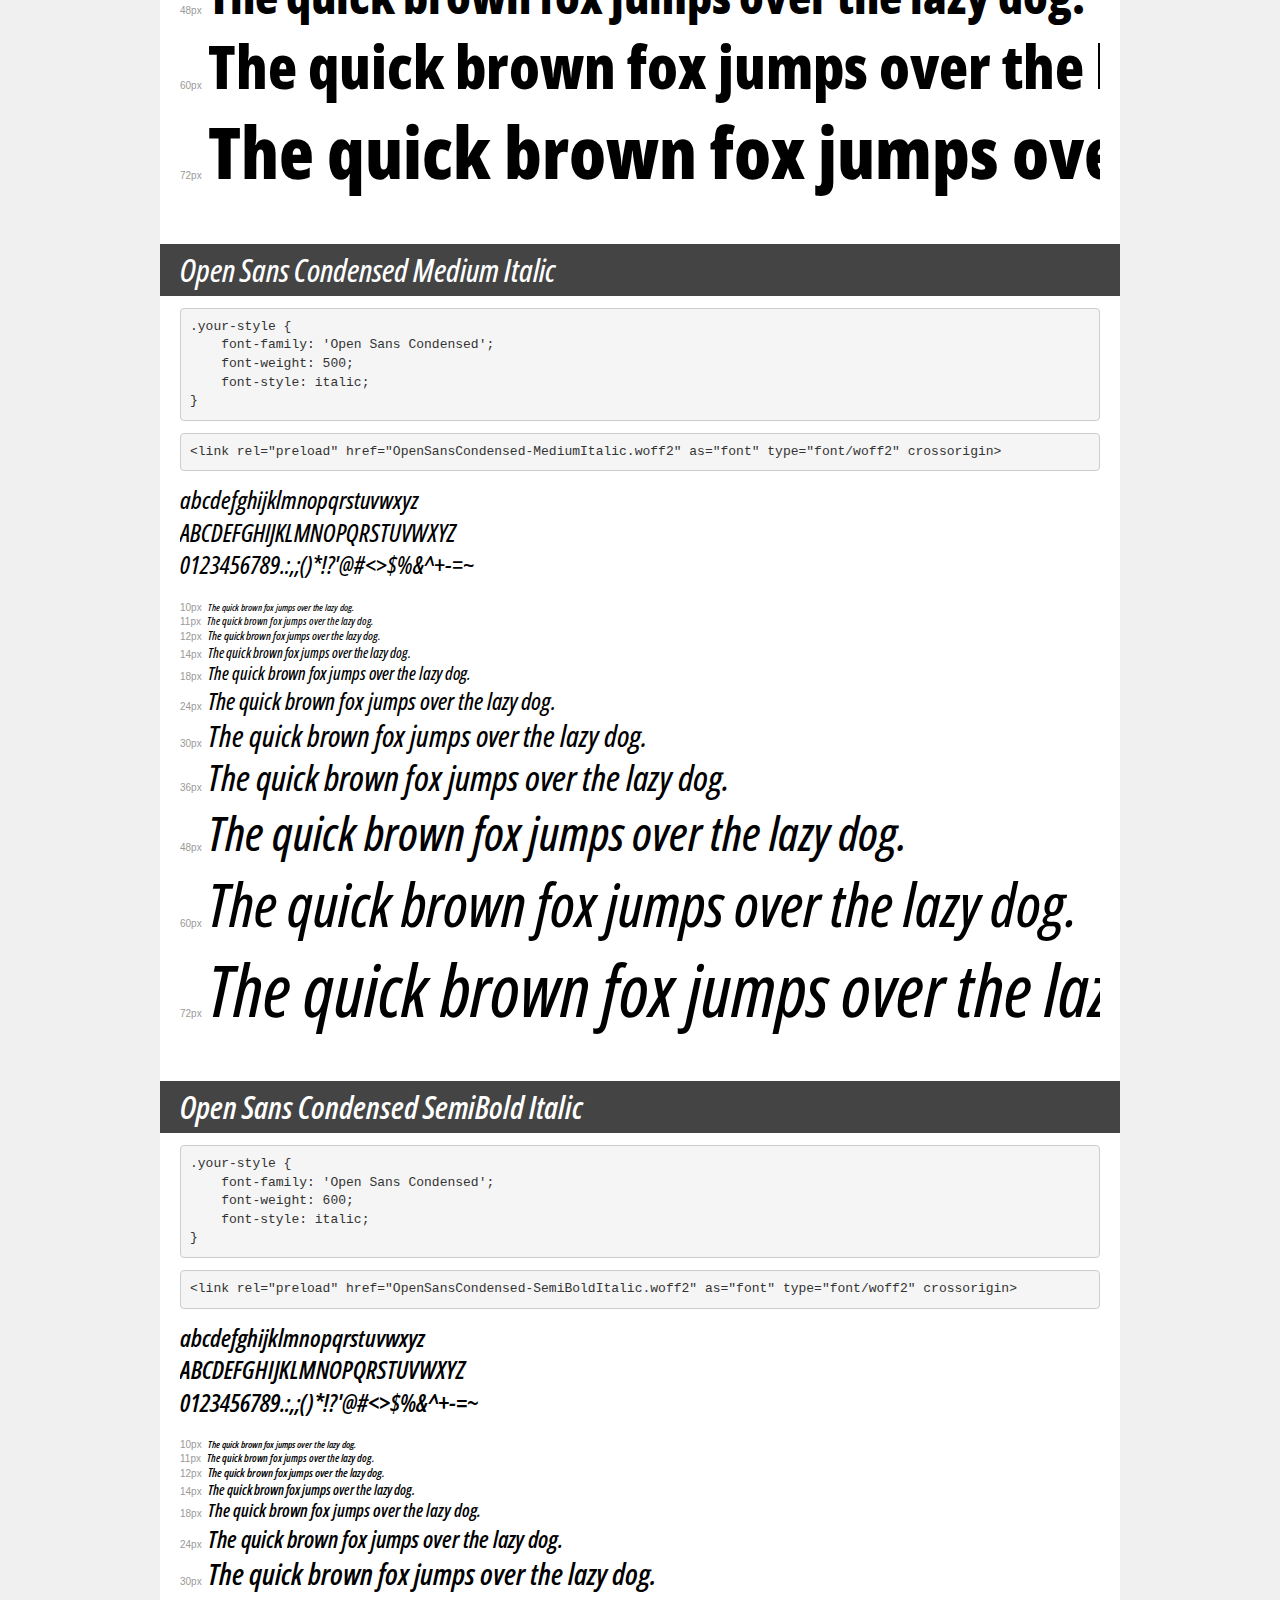
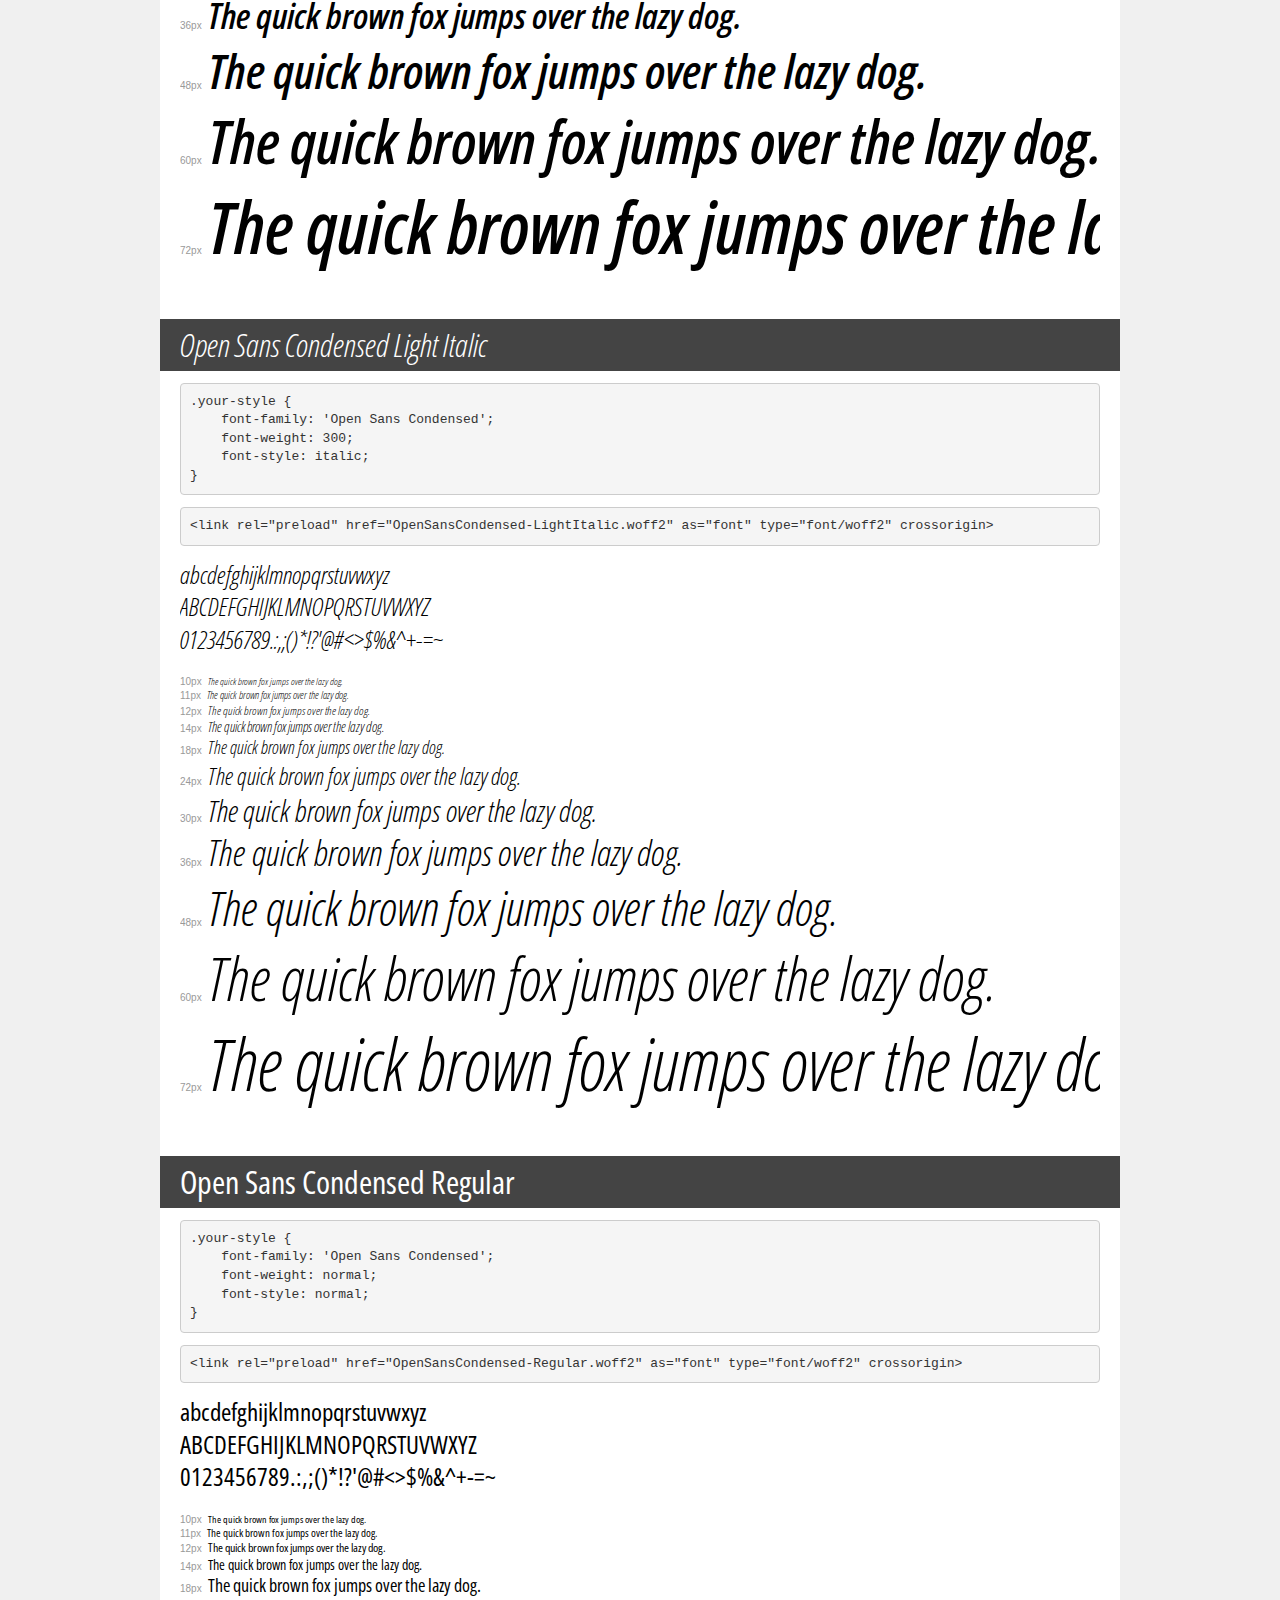
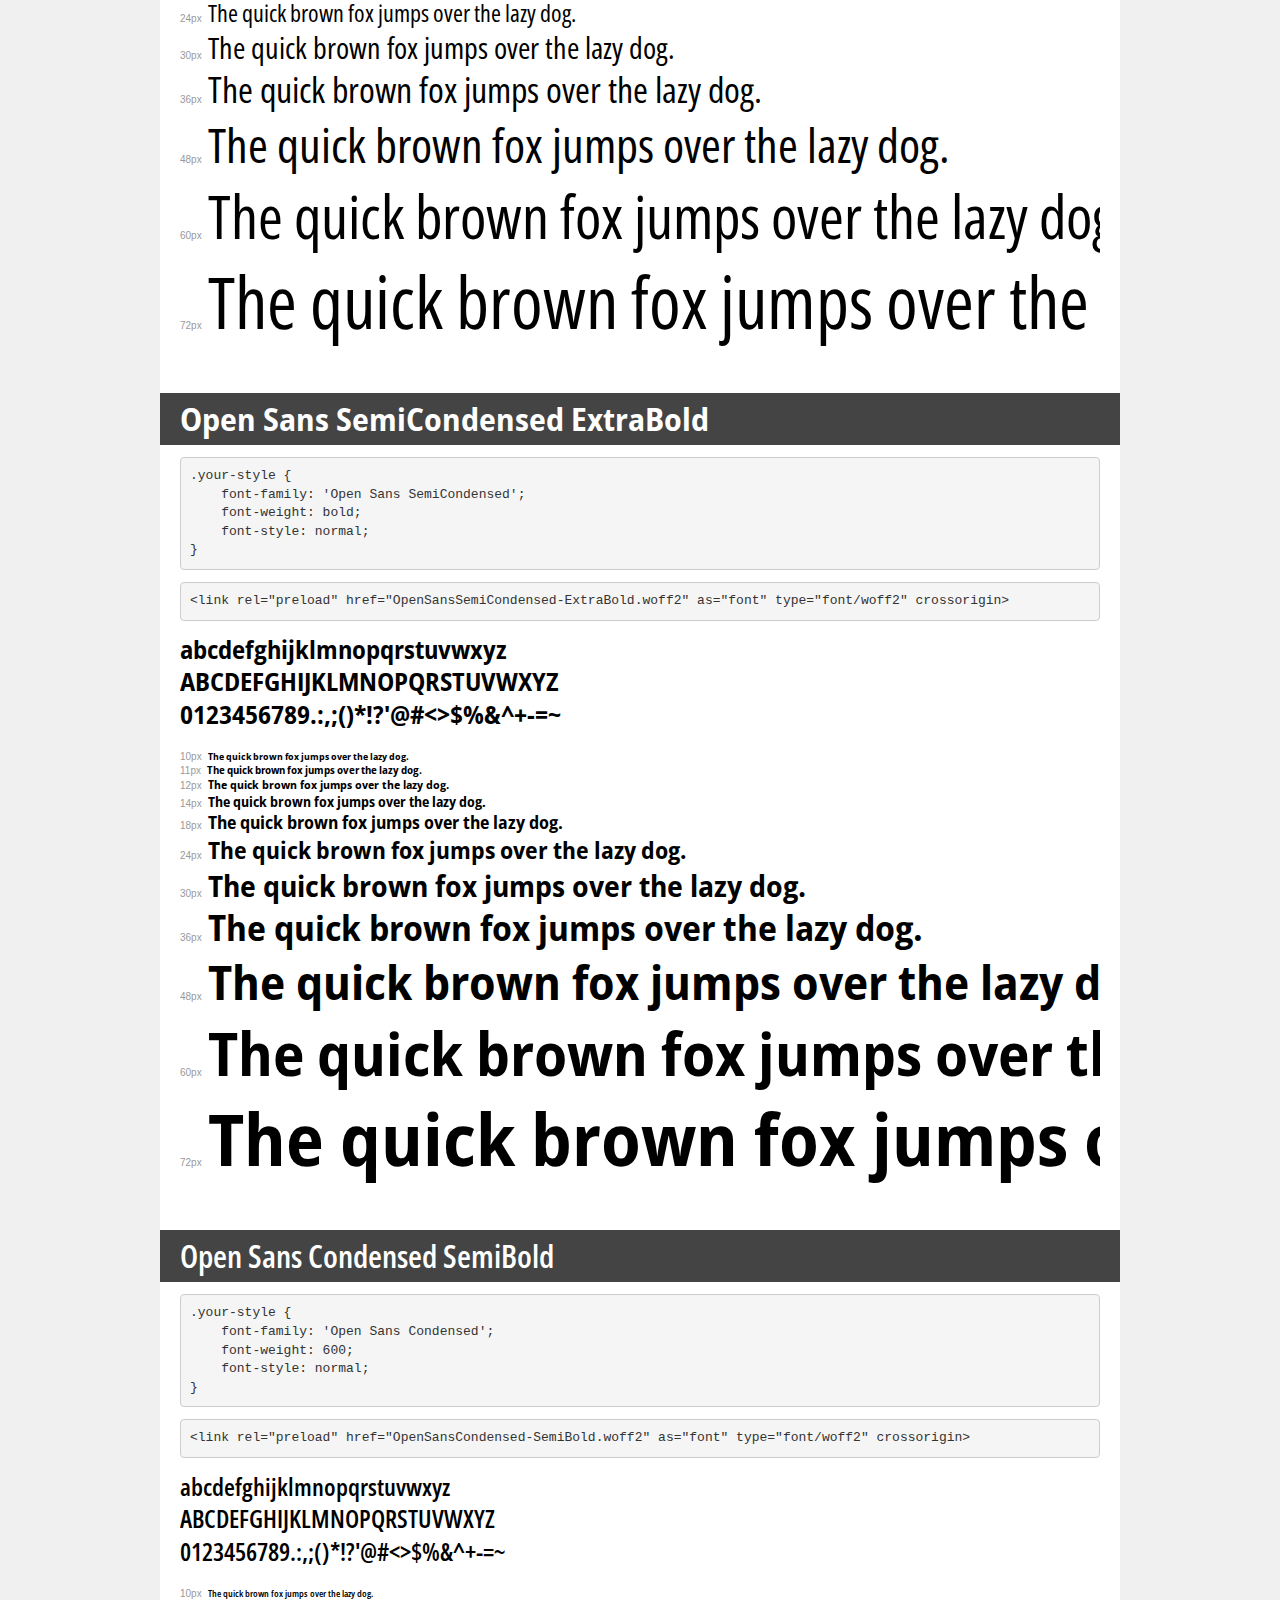
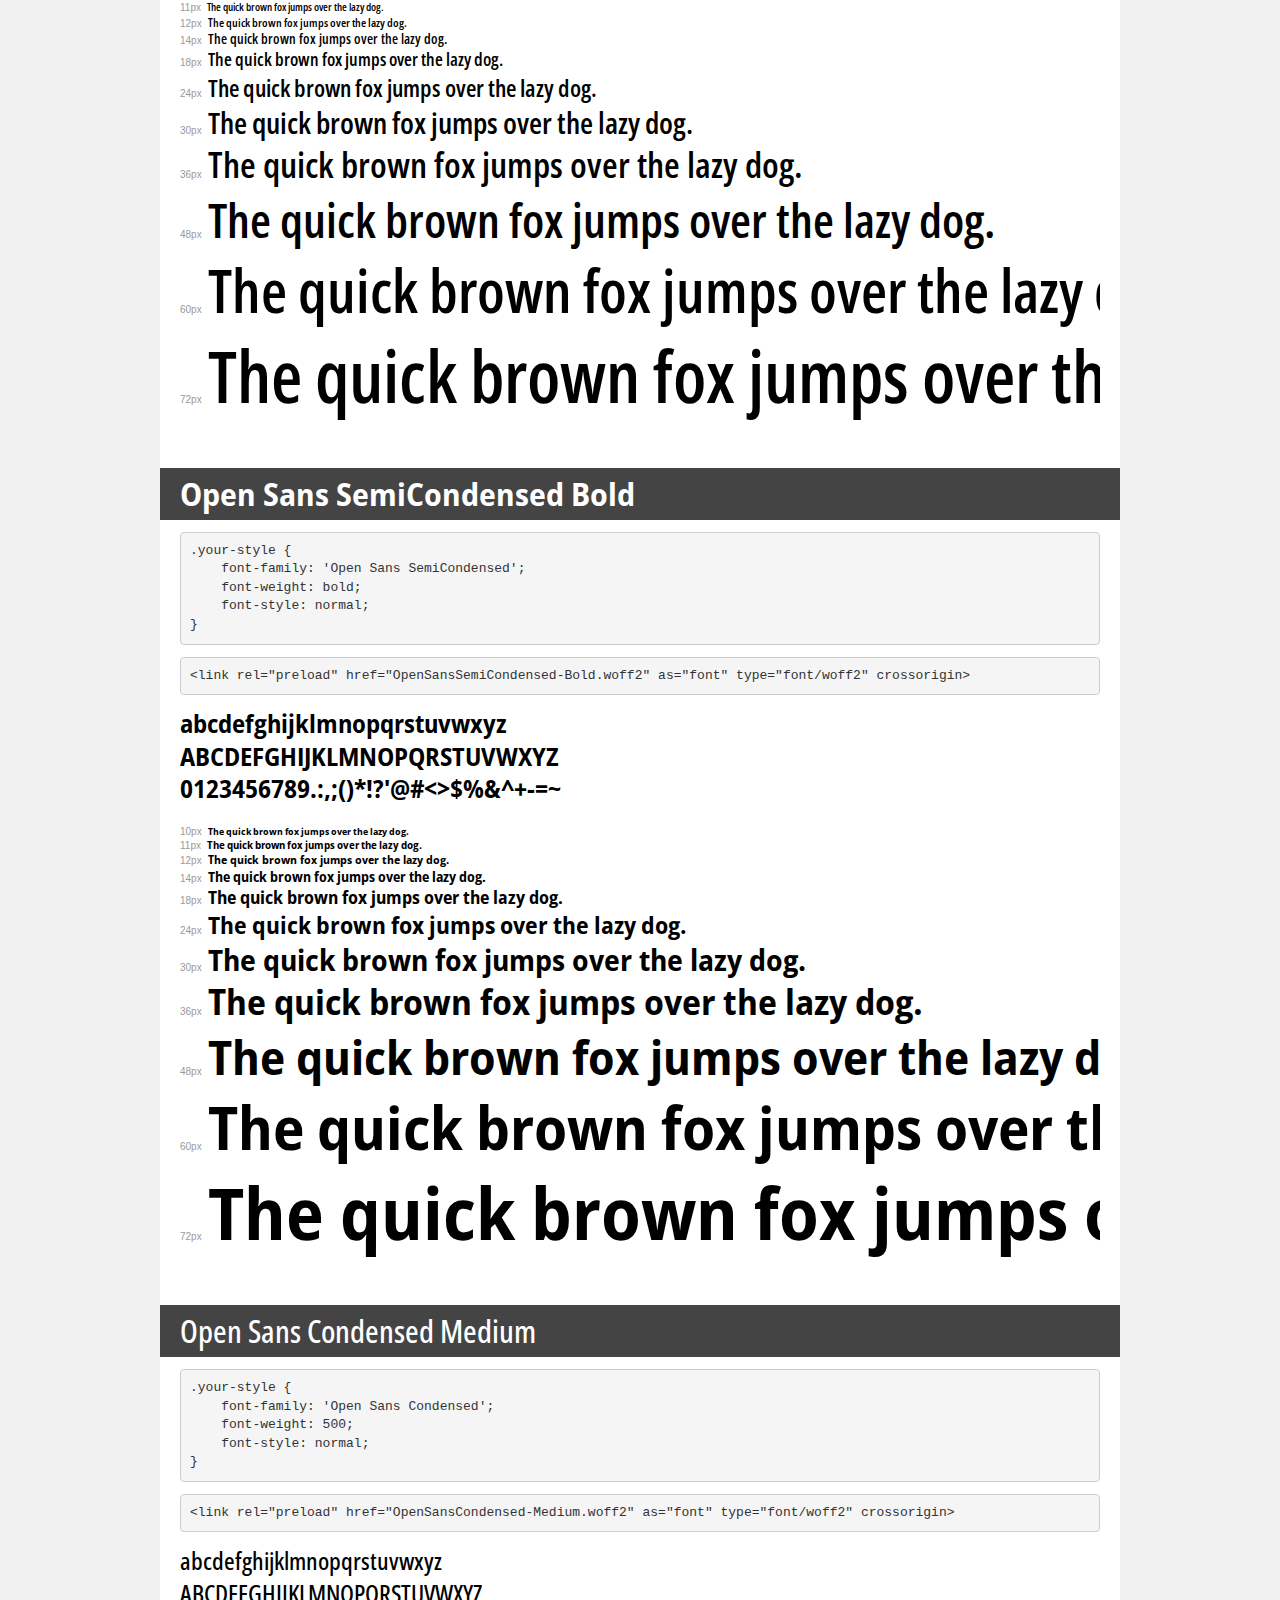
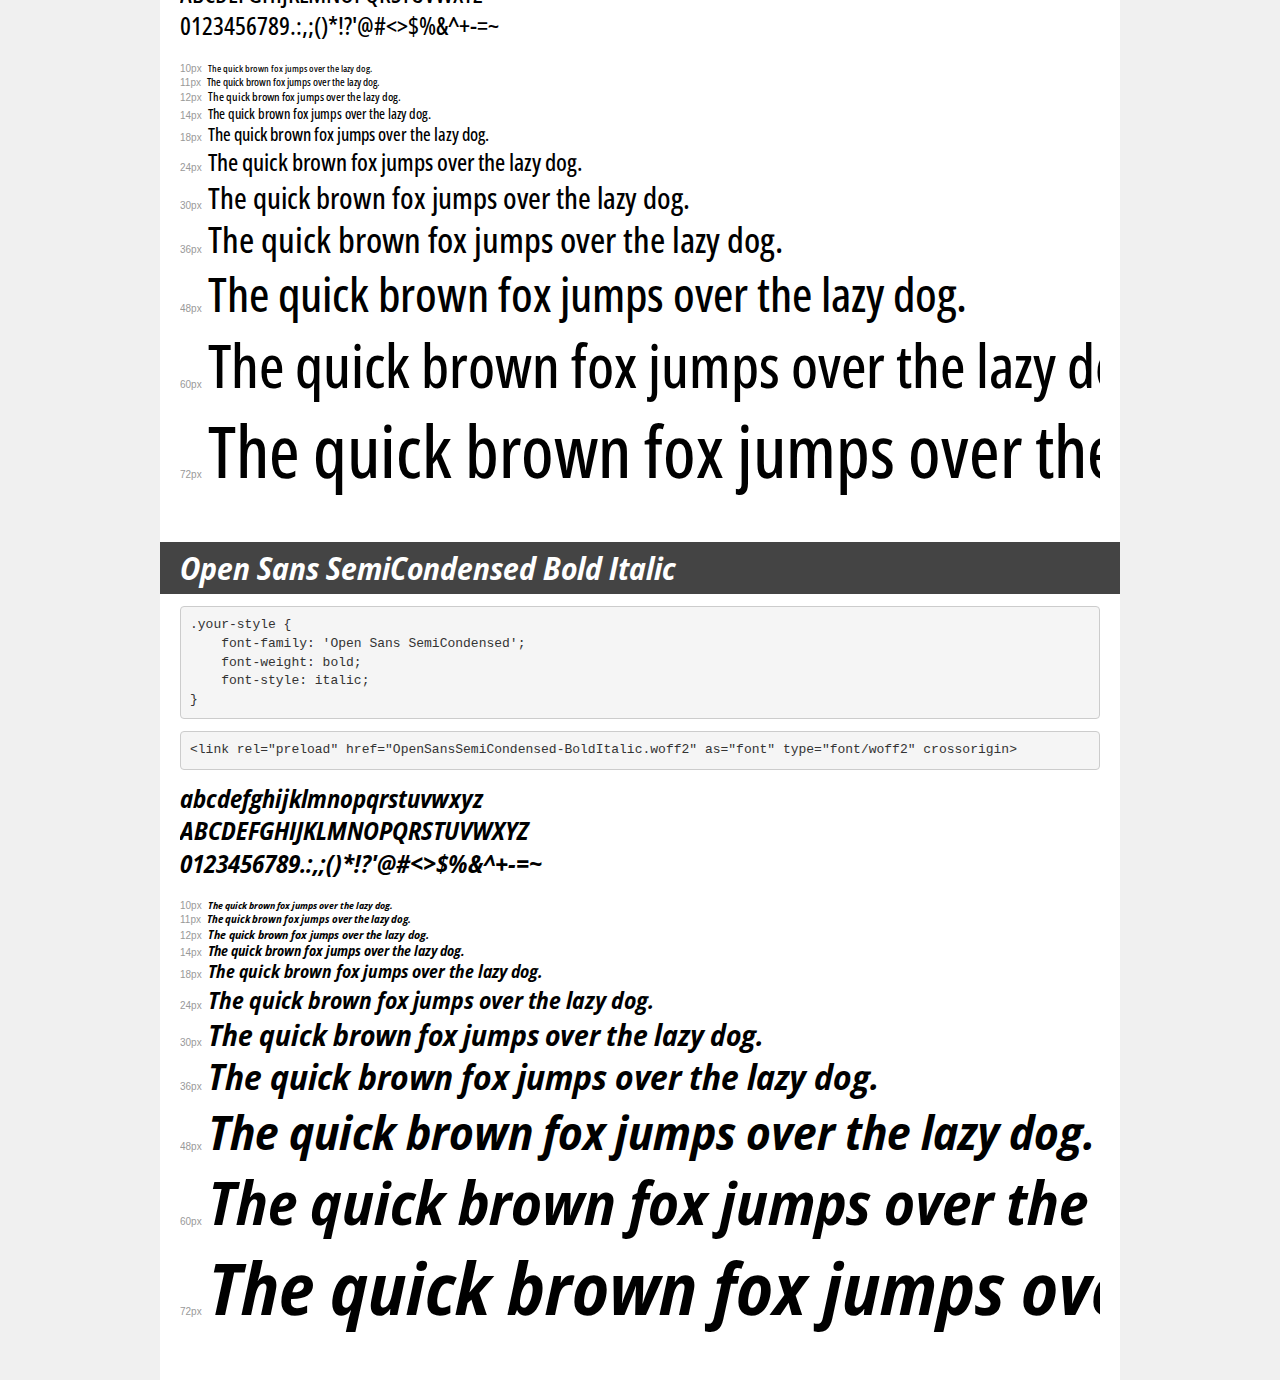
<file: extra/font1/demo.html>
<!DOCTYPE html>
<html lang="en">
<head>
    <meta charset="utf-8">
    <meta http-equiv="X-UA-Compatible" content="IE=edge">
    <meta name="viewport" content="width=device-width, initial-scale=1">
    <meta name="robots" content="noindex, noarchive">
    <meta name="format-detection" content="telephone=no">
    <title>Transfonter demo</title>
    <link href="stylesheet.css" rel="stylesheet">
    <style>
        /*
        http://meyerweb.com/eric/tools/css/reset/
        v2.0 | 20110126
        License: none (public domain)
        */
        html, body, div, span, applet, object, iframe,
        h1, h2, h3, h4, h5, h6, p, blockquote, pre,
        a, abbr, acronym, address, big, cite, code,
        del, dfn, em, img, ins, kbd, q, s, samp,
        small, strike, strong, sub, sup, tt, var,
        b, u, i, center,
        dl, dt, dd, ol, ul, li,
        fieldset, form, label, legend,
        table, caption, tbody, tfoot, thead, tr, th, td,
        article, aside, canvas, details, embed,
        figure, figcaption, footer, header, hgroup,
        menu, nav, output, ruby, section, summary,
        time, mark, audio, video {
            margin: 0;
            padding: 0;
            border: 0;
            font-size: 100%;
            font: inherit;
            vertical-align: baseline;
        }
        /* HTML5 display-role reset for older browsers */
        article, aside, details, figcaption, figure,
        footer, header, hgroup, menu, nav, section {
            display: block;
        }
        body {
            line-height: 1;
        }
        ol, ul {
            list-style: none;
        }
        blockquote, q {
            quotes: none;
        }
        blockquote:before, blockquote:after,
        q:before, q:after {
            content: '';
            content: none;
        }
        table {
            border-collapse: collapse;
            border-spacing: 0;
        }
        /* demo styles */
        body {
            background: #f0f0f0;
            color: #000;
        }
        .page {
            background: #fff;
            width: 920px;
            margin: 0 auto;
            padding: 20px 20px 0 20px;
            overflow: hidden;
        }
        .font-container {
            overflow-x: auto;
            overflow-y: hidden;
            margin-bottom: 40px;
            line-height: 1.3;
            white-space: nowrap;
            padding-bottom: 5px;
        }
        h1 {
            position: relative;
            background: #444;
            font-size: 32px;
            color: #fff;
            padding: 10px 20px;
            margin: 0 -20px 12px -20px;
        }
        .letters {
            font-size: 25px;
            margin-bottom: 20px;
        }
        .s10:before {
            content: '10px';
        }
        .s11:before {
            content: '11px';
        }
        .s12:before {
            content: '12px';
        }
        .s14:before {
            content: '14px';
        }
        .s18:before {
            content: '18px';
        }
        .s24:before {
            content: '24px';
        }
        .s30:before {
            content: '30px';
        }
        .s36:before {
            content: '36px';
        }
        .s48:before {
            content: '48px';
        }
        .s60:before {
            content: '60px';
        }
        .s72:before {
            content: '72px';
        }
        .s10:before, .s11:before, .s12:before, .s14:before,
        .s18:before, .s24:before, .s30:before, .s36:before,
        .s48:before, .s60:before, .s72:before {
            font-family: Arial, sans-serif;
            font-size: 10px;
            font-weight: normal;
            font-style: normal;
            color: #999;
            padding-right: 6px;
        }
        pre {
            display: block;
            padding: 9px;
            margin: 0 0 12px;
            font-family: Monaco, Menlo, Consolas, "Courier New", monospace;
            font-size: 13px;
            line-height: 1.428571429;
            color: #333;
            font-weight: normal;
            font-style: normal;
            background-color: #f5f5f5;
            border: 1px solid #ccc;
            overflow-x: auto;
            border-radius: 4px;
        }
        /* responsive */
        @media (max-width: 959px) {
            .page {
                width: auto;
                margin: 0;
            }
        }
    </style>
</head>
<body>
<div class="page">
    <div class="demo">
        <h1 style="font-family: 'Open Sans Condensed'; font-weight: 300; font-style: normal;">Open Sans Condensed Light</h1>
        <pre title="Usage">.your-style {
    font-family: 'Open Sans Condensed';
    font-weight: 300;
    font-style: normal;
}</pre>
        <pre title="Preload (optional)">
&lt;link rel=&quot;preload&quot; href=&quot;OpenSansCondensed-Light.woff2&quot; as=&quot;font&quot; type=&quot;font/woff2&quot; crossorigin&gt;</pre>
        <div class="font-container" style="font-family: 'Open Sans Condensed'; font-weight: 300; font-style: normal;">
            <p class="letters">
                abcdefghijklmnopqrstuvwxyz<br>
ABCDEFGHIJKLMNOPQRSTUVWXYZ<br>
                0123456789.:,;()*!?'@#&lt;&gt;$%&^+-=~
            </p>
            <p class="s10" style="font-size: 10px;">The quick brown fox jumps over the lazy dog.</p>
            <p class="s11" style="font-size: 11px;">The quick brown fox jumps over the lazy dog.</p>
            <p class="s12" style="font-size: 12px;">The quick brown fox jumps over the lazy dog.</p>
            <p class="s14" style="font-size: 14px;">The quick brown fox jumps over the lazy dog.</p>
            <p class="s18" style="font-size: 18px;">The quick brown fox jumps over the lazy dog.</p>
            <p class="s24" style="font-size: 24px;">The quick brown fox jumps over the lazy dog.</p>
            <p class="s30" style="font-size: 30px;">The quick brown fox jumps over the lazy dog.</p>
            <p class="s36" style="font-size: 36px;">The quick brown fox jumps over the lazy dog.</p>
            <p class="s48" style="font-size: 48px;">The quick brown fox jumps over the lazy dog.</p>
            <p class="s60" style="font-size: 60px;">The quick brown fox jumps over the lazy dog.</p>
            <p class="s72" style="font-size: 72px;">The quick brown fox jumps over the lazy dog.</p>
        </div>
    </div>

    <div class="demo">
        <h1 style="font-family: 'Open Sans Condensed'; font-weight: normal; font-style: italic;">Open Sans Condensed Italic</h1>
        <pre title="Usage">.your-style {
    font-family: 'Open Sans Condensed';
    font-weight: normal;
    font-style: italic;
}</pre>
        <pre title="Preload (optional)">
&lt;link rel=&quot;preload&quot; href=&quot;OpenSansCondensed-Italic.woff2&quot; as=&quot;font&quot; type=&quot;font/woff2&quot; crossorigin&gt;</pre>
        <div class="font-container" style="font-family: 'Open Sans Condensed'; font-weight: normal; font-style: italic;">
            <p class="letters">
                abcdefghijklmnopqrstuvwxyz<br>
ABCDEFGHIJKLMNOPQRSTUVWXYZ<br>
                0123456789.:,;()*!?'@#&lt;&gt;$%&^+-=~
            </p>
            <p class="s10" style="font-size: 10px;">The quick brown fox jumps over the lazy dog.</p>
            <p class="s11" style="font-size: 11px;">The quick brown fox jumps over the lazy dog.</p>
            <p class="s12" style="font-size: 12px;">The quick brown fox jumps over the lazy dog.</p>
            <p class="s14" style="font-size: 14px;">The quick brown fox jumps over the lazy dog.</p>
            <p class="s18" style="font-size: 18px;">The quick brown fox jumps over the lazy dog.</p>
            <p class="s24" style="font-size: 24px;">The quick brown fox jumps over the lazy dog.</p>
            <p class="s30" style="font-size: 30px;">The quick brown fox jumps over the lazy dog.</p>
            <p class="s36" style="font-size: 36px;">The quick brown fox jumps over the lazy dog.</p>
            <p class="s48" style="font-size: 48px;">The quick brown fox jumps over the lazy dog.</p>
            <p class="s60" style="font-size: 60px;">The quick brown fox jumps over the lazy dog.</p>
            <p class="s72" style="font-size: 72px;">The quick brown fox jumps over the lazy dog.</p>
        </div>
    </div>

    <div class="demo">
        <h1 style="font-family: 'Open Sans Condensed'; font-weight: bold; font-style: italic;">Open Sans Condensed Bold Italic</h1>
        <pre title="Usage">.your-style {
    font-family: 'Open Sans Condensed';
    font-weight: bold;
    font-style: italic;
}</pre>
        <pre title="Preload (optional)">
&lt;link rel=&quot;preload&quot; href=&quot;OpenSansCondensed-BoldItalic.woff2&quot; as=&quot;font&quot; type=&quot;font/woff2&quot; crossorigin&gt;</pre>
        <div class="font-container" style="font-family: 'Open Sans Condensed'; font-weight: bold; font-style: italic;">
            <p class="letters">
                abcdefghijklmnopqrstuvwxyz<br>
ABCDEFGHIJKLMNOPQRSTUVWXYZ<br>
                0123456789.:,;()*!?'@#&lt;&gt;$%&^+-=~
            </p>
            <p class="s10" style="font-size: 10px;">The quick brown fox jumps over the lazy dog.</p>
            <p class="s11" style="font-size: 11px;">The quick brown fox jumps over the lazy dog.</p>
            <p class="s12" style="font-size: 12px;">The quick brown fox jumps over the lazy dog.</p>
            <p class="s14" style="font-size: 14px;">The quick brown fox jumps over the lazy dog.</p>
            <p class="s18" style="font-size: 18px;">The quick brown fox jumps over the lazy dog.</p>
            <p class="s24" style="font-size: 24px;">The quick brown fox jumps over the lazy dog.</p>
            <p class="s30" style="font-size: 30px;">The quick brown fox jumps over the lazy dog.</p>
            <p class="s36" style="font-size: 36px;">The quick brown fox jumps over the lazy dog.</p>
            <p class="s48" style="font-size: 48px;">The quick brown fox jumps over the lazy dog.</p>
            <p class="s60" style="font-size: 60px;">The quick brown fox jumps over the lazy dog.</p>
            <p class="s72" style="font-size: 72px;">The quick brown fox jumps over the lazy dog.</p>
        </div>
    </div>

    <div class="demo">
        <h1 style="font-family: 'Open Sans Condensed'; font-weight: bold; font-style: italic;">Open Sans Condensed ExtraBold Italic</h1>
        <pre title="Usage">.your-style {
    font-family: 'Open Sans Condensed';
    font-weight: bold;
    font-style: italic;
}</pre>
        <pre title="Preload (optional)">
&lt;link rel=&quot;preload&quot; href=&quot;OpenSansCondensed-ExtraBoldItalic.woff2&quot; as=&quot;font&quot; type=&quot;font/woff2&quot; crossorigin&gt;</pre>
        <div class="font-container" style="font-family: 'Open Sans Condensed'; font-weight: bold; font-style: italic;">
            <p class="letters">
                abcdefghijklmnopqrstuvwxyz<br>
ABCDEFGHIJKLMNOPQRSTUVWXYZ<br>
                0123456789.:,;()*!?'@#&lt;&gt;$%&^+-=~
            </p>
            <p class="s10" style="font-size: 10px;">The quick brown fox jumps over the lazy dog.</p>
            <p class="s11" style="font-size: 11px;">The quick brown fox jumps over the lazy dog.</p>
            <p class="s12" style="font-size: 12px;">The quick brown fox jumps over the lazy dog.</p>
            <p class="s14" style="font-size: 14px;">The quick brown fox jumps over the lazy dog.</p>
            <p class="s18" style="font-size: 18px;">The quick brown fox jumps over the lazy dog.</p>
            <p class="s24" style="font-size: 24px;">The quick brown fox jumps over the lazy dog.</p>
            <p class="s30" style="font-size: 30px;">The quick brown fox jumps over the lazy dog.</p>
            <p class="s36" style="font-size: 36px;">The quick brown fox jumps over the lazy dog.</p>
            <p class="s48" style="font-size: 48px;">The quick brown fox jumps over the lazy dog.</p>
            <p class="s60" style="font-size: 60px;">The quick brown fox jumps over the lazy dog.</p>
            <p class="s72" style="font-size: 72px;">The quick brown fox jumps over the lazy dog.</p>
        </div>
    </div>

    <div class="demo">
        <h1 style="font-family: 'Open Sans Condensed'; font-weight: bold; font-style: normal;">Open Sans Condensed Bold</h1>
        <pre title="Usage">.your-style {
    font-family: 'Open Sans Condensed';
    font-weight: bold;
    font-style: normal;
}</pre>
        <pre title="Preload (optional)">
&lt;link rel=&quot;preload&quot; href=&quot;OpenSansCondensed-Bold.woff2&quot; as=&quot;font&quot; type=&quot;font/woff2&quot; crossorigin&gt;</pre>
        <div class="font-container" style="font-family: 'Open Sans Condensed'; font-weight: bold; font-style: normal;">
            <p class="letters">
                abcdefghijklmnopqrstuvwxyz<br>
ABCDEFGHIJKLMNOPQRSTUVWXYZ<br>
                0123456789.:,;()*!?'@#&lt;&gt;$%&^+-=~
            </p>
            <p class="s10" style="font-size: 10px;">The quick brown fox jumps over the lazy dog.</p>
            <p class="s11" style="font-size: 11px;">The quick brown fox jumps over the lazy dog.</p>
            <p class="s12" style="font-size: 12px;">The quick brown fox jumps over the lazy dog.</p>
            <p class="s14" style="font-size: 14px;">The quick brown fox jumps over the lazy dog.</p>
            <p class="s18" style="font-size: 18px;">The quick brown fox jumps over the lazy dog.</p>
            <p class="s24" style="font-size: 24px;">The quick brown fox jumps over the lazy dog.</p>
            <p class="s30" style="font-size: 30px;">The quick brown fox jumps over the lazy dog.</p>
            <p class="s36" style="font-size: 36px;">The quick brown fox jumps over the lazy dog.</p>
            <p class="s48" style="font-size: 48px;">The quick brown fox jumps over the lazy dog.</p>
            <p class="s60" style="font-size: 60px;">The quick brown fox jumps over the lazy dog.</p>
            <p class="s72" style="font-size: 72px;">The quick brown fox jumps over the lazy dog.</p>
        </div>
    </div>

    <div class="demo">
        <h1 style="font-family: 'Open Sans Condensed'; font-weight: bold; font-style: normal;">Open Sans Condensed ExtraBold</h1>
        <pre title="Usage">.your-style {
    font-family: 'Open Sans Condensed';
    font-weight: bold;
    font-style: normal;
}</pre>
        <pre title="Preload (optional)">
&lt;link rel=&quot;preload&quot; href=&quot;OpenSansCondensed-ExtraBold.woff2&quot; as=&quot;font&quot; type=&quot;font/woff2&quot; crossorigin&gt;</pre>
        <div class="font-container" style="font-family: 'Open Sans Condensed'; font-weight: bold; font-style: normal;">
            <p class="letters">
                abcdefghijklmnopqrstuvwxyz<br>
ABCDEFGHIJKLMNOPQRSTUVWXYZ<br>
                0123456789.:,;()*!?'@#&lt;&gt;$%&^+-=~
            </p>
            <p class="s10" style="font-size: 10px;">The quick brown fox jumps over the lazy dog.</p>
            <p class="s11" style="font-size: 11px;">The quick brown fox jumps over the lazy dog.</p>
            <p class="s12" style="font-size: 12px;">The quick brown fox jumps over the lazy dog.</p>
            <p class="s14" style="font-size: 14px;">The quick brown fox jumps over the lazy dog.</p>
            <p class="s18" style="font-size: 18px;">The quick brown fox jumps over the lazy dog.</p>
            <p class="s24" style="font-size: 24px;">The quick brown fox jumps over the lazy dog.</p>
            <p class="s30" style="font-size: 30px;">The quick brown fox jumps over the lazy dog.</p>
            <p class="s36" style="font-size: 36px;">The quick brown fox jumps over the lazy dog.</p>
            <p class="s48" style="font-size: 48px;">The quick brown fox jumps over the lazy dog.</p>
            <p class="s60" style="font-size: 60px;">The quick brown fox jumps over the lazy dog.</p>
            <p class="s72" style="font-size: 72px;">The quick brown fox jumps over the lazy dog.</p>
        </div>
    </div>

    <div class="demo">
        <h1 style="font-family: 'Open Sans Condensed'; font-weight: 500; font-style: italic;">Open Sans Condensed Medium Italic</h1>
        <pre title="Usage">.your-style {
    font-family: 'Open Sans Condensed';
    font-weight: 500;
    font-style: italic;
}</pre>
        <pre title="Preload (optional)">
&lt;link rel=&quot;preload&quot; href=&quot;OpenSansCondensed-MediumItalic.woff2&quot; as=&quot;font&quot; type=&quot;font/woff2&quot; crossorigin&gt;</pre>
        <div class="font-container" style="font-family: 'Open Sans Condensed'; font-weight: 500; font-style: italic;">
            <p class="letters">
                abcdefghijklmnopqrstuvwxyz<br>
ABCDEFGHIJKLMNOPQRSTUVWXYZ<br>
                0123456789.:,;()*!?'@#&lt;&gt;$%&^+-=~
            </p>
            <p class="s10" style="font-size: 10px;">The quick brown fox jumps over the lazy dog.</p>
            <p class="s11" style="font-size: 11px;">The quick brown fox jumps over the lazy dog.</p>
            <p class="s12" style="font-size: 12px;">The quick brown fox jumps over the lazy dog.</p>
            <p class="s14" style="font-size: 14px;">The quick brown fox jumps over the lazy dog.</p>
            <p class="s18" style="font-size: 18px;">The quick brown fox jumps over the lazy dog.</p>
            <p class="s24" style="font-size: 24px;">The quick brown fox jumps over the lazy dog.</p>
            <p class="s30" style="font-size: 30px;">The quick brown fox jumps over the lazy dog.</p>
            <p class="s36" style="font-size: 36px;">The quick brown fox jumps over the lazy dog.</p>
            <p class="s48" style="font-size: 48px;">The quick brown fox jumps over the lazy dog.</p>
            <p class="s60" style="font-size: 60px;">The quick brown fox jumps over the lazy dog.</p>
            <p class="s72" style="font-size: 72px;">The quick brown fox jumps over the lazy dog.</p>
        </div>
    </div>

    <div class="demo">
        <h1 style="font-family: 'Open Sans Condensed'; font-weight: 600; font-style: italic;">Open Sans Condensed SemiBold Italic</h1>
        <pre title="Usage">.your-style {
    font-family: 'Open Sans Condensed';
    font-weight: 600;
    font-style: italic;
}</pre>
        <pre title="Preload (optional)">
&lt;link rel=&quot;preload&quot; href=&quot;OpenSansCondensed-SemiBoldItalic.woff2&quot; as=&quot;font&quot; type=&quot;font/woff2&quot; crossorigin&gt;</pre>
        <div class="font-container" style="font-family: 'Open Sans Condensed'; font-weight: 600; font-style: italic;">
            <p class="letters">
                abcdefghijklmnopqrstuvwxyz<br>
ABCDEFGHIJKLMNOPQRSTUVWXYZ<br>
                0123456789.:,;()*!?'@#&lt;&gt;$%&^+-=~
            </p>
            <p class="s10" style="font-size: 10px;">The quick brown fox jumps over the lazy dog.</p>
            <p class="s11" style="font-size: 11px;">The quick brown fox jumps over the lazy dog.</p>
            <p class="s12" style="font-size: 12px;">The quick brown fox jumps over the lazy dog.</p>
            <p class="s14" style="font-size: 14px;">The quick brown fox jumps over the lazy dog.</p>
            <p class="s18" style="font-size: 18px;">The quick brown fox jumps over the lazy dog.</p>
            <p class="s24" style="font-size: 24px;">The quick brown fox jumps over the lazy dog.</p>
            <p class="s30" style="font-size: 30px;">The quick brown fox jumps over the lazy dog.</p>
            <p class="s36" style="font-size: 36px;">The quick brown fox jumps over the lazy dog.</p>
            <p class="s48" style="font-size: 48px;">The quick brown fox jumps over the lazy dog.</p>
            <p class="s60" style="font-size: 60px;">The quick brown fox jumps over the lazy dog.</p>
            <p class="s72" style="font-size: 72px;">The quick brown fox jumps over the lazy dog.</p>
        </div>
    </div>

    <div class="demo">
        <h1 style="font-family: 'Open Sans Condensed'; font-weight: 300; font-style: italic;">Open Sans Condensed Light Italic</h1>
        <pre title="Usage">.your-style {
    font-family: 'Open Sans Condensed';
    font-weight: 300;
    font-style: italic;
}</pre>
        <pre title="Preload (optional)">
&lt;link rel=&quot;preload&quot; href=&quot;OpenSansCondensed-LightItalic.woff2&quot; as=&quot;font&quot; type=&quot;font/woff2&quot; crossorigin&gt;</pre>
        <div class="font-container" style="font-family: 'Open Sans Condensed'; font-weight: 300; font-style: italic;">
            <p class="letters">
                abcdefghijklmnopqrstuvwxyz<br>
ABCDEFGHIJKLMNOPQRSTUVWXYZ<br>
                0123456789.:,;()*!?'@#&lt;&gt;$%&^+-=~
            </p>
            <p class="s10" style="font-size: 10px;">The quick brown fox jumps over the lazy dog.</p>
            <p class="s11" style="font-size: 11px;">The quick brown fox jumps over the lazy dog.</p>
            <p class="s12" style="font-size: 12px;">The quick brown fox jumps over the lazy dog.</p>
            <p class="s14" style="font-size: 14px;">The quick brown fox jumps over the lazy dog.</p>
            <p class="s18" style="font-size: 18px;">The quick brown fox jumps over the lazy dog.</p>
            <p class="s24" style="font-size: 24px;">The quick brown fox jumps over the lazy dog.</p>
            <p class="s30" style="font-size: 30px;">The quick brown fox jumps over the lazy dog.</p>
            <p class="s36" style="font-size: 36px;">The quick brown fox jumps over the lazy dog.</p>
            <p class="s48" style="font-size: 48px;">The quick brown fox jumps over the lazy dog.</p>
            <p class="s60" style="font-size: 60px;">The quick brown fox jumps over the lazy dog.</p>
            <p class="s72" style="font-size: 72px;">The quick brown fox jumps over the lazy dog.</p>
        </div>
    </div>

    <div class="demo">
        <h1 style="font-family: 'Open Sans Condensed'; font-weight: normal; font-style: normal;">Open Sans Condensed Regular</h1>
        <pre title="Usage">.your-style {
    font-family: 'Open Sans Condensed';
    font-weight: normal;
    font-style: normal;
}</pre>
        <pre title="Preload (optional)">
&lt;link rel=&quot;preload&quot; href=&quot;OpenSansCondensed-Regular.woff2&quot; as=&quot;font&quot; type=&quot;font/woff2&quot; crossorigin&gt;</pre>
        <div class="font-container" style="font-family: 'Open Sans Condensed'; font-weight: normal; font-style: normal;">
            <p class="letters">
                abcdefghijklmnopqrstuvwxyz<br>
ABCDEFGHIJKLMNOPQRSTUVWXYZ<br>
                0123456789.:,;()*!?'@#&lt;&gt;$%&^+-=~
            </p>
            <p class="s10" style="font-size: 10px;">The quick brown fox jumps over the lazy dog.</p>
            <p class="s11" style="font-size: 11px;">The quick brown fox jumps over the lazy dog.</p>
            <p class="s12" style="font-size: 12px;">The quick brown fox jumps over the lazy dog.</p>
            <p class="s14" style="font-size: 14px;">The quick brown fox jumps over the lazy dog.</p>
            <p class="s18" style="font-size: 18px;">The quick brown fox jumps over the lazy dog.</p>
            <p class="s24" style="font-size: 24px;">The quick brown fox jumps over the lazy dog.</p>
            <p class="s30" style="font-size: 30px;">The quick brown fox jumps over the lazy dog.</p>
            <p class="s36" style="font-size: 36px;">The quick brown fox jumps over the lazy dog.</p>
            <p class="s48" style="font-size: 48px;">The quick brown fox jumps over the lazy dog.</p>
            <p class="s60" style="font-size: 60px;">The quick brown fox jumps over the lazy dog.</p>
            <p class="s72" style="font-size: 72px;">The quick brown fox jumps over the lazy dog.</p>
        </div>
    </div>

    <div class="demo">
        <h1 style="font-family: 'Open Sans SemiCondensed'; font-weight: bold; font-style: normal;">Open Sans SemiCondensed ExtraBold</h1>
        <pre title="Usage">.your-style {
    font-family: 'Open Sans SemiCondensed';
    font-weight: bold;
    font-style: normal;
}</pre>
        <pre title="Preload (optional)">
&lt;link rel=&quot;preload&quot; href=&quot;OpenSansSemiCondensed-ExtraBold.woff2&quot; as=&quot;font&quot; type=&quot;font/woff2&quot; crossorigin&gt;</pre>
        <div class="font-container" style="font-family: 'Open Sans SemiCondensed'; font-weight: bold; font-style: normal;">
            <p class="letters">
                abcdefghijklmnopqrstuvwxyz<br>
ABCDEFGHIJKLMNOPQRSTUVWXYZ<br>
                0123456789.:,;()*!?'@#&lt;&gt;$%&^+-=~
            </p>
            <p class="s10" style="font-size: 10px;">The quick brown fox jumps over the lazy dog.</p>
            <p class="s11" style="font-size: 11px;">The quick brown fox jumps over the lazy dog.</p>
            <p class="s12" style="font-size: 12px;">The quick brown fox jumps over the lazy dog.</p>
            <p class="s14" style="font-size: 14px;">The quick brown fox jumps over the lazy dog.</p>
            <p class="s18" style="font-size: 18px;">The quick brown fox jumps over the lazy dog.</p>
            <p class="s24" style="font-size: 24px;">The quick brown fox jumps over the lazy dog.</p>
            <p class="s30" style="font-size: 30px;">The quick brown fox jumps over the lazy dog.</p>
            <p class="s36" style="font-size: 36px;">The quick brown fox jumps over the lazy dog.</p>
            <p class="s48" style="font-size: 48px;">The quick brown fox jumps over the lazy dog.</p>
            <p class="s60" style="font-size: 60px;">The quick brown fox jumps over the lazy dog.</p>
            <p class="s72" style="font-size: 72px;">The quick brown fox jumps over the lazy dog.</p>
        </div>
    </div>

    <div class="demo">
        <h1 style="font-family: 'Open Sans Condensed'; font-weight: 600; font-style: normal;">Open Sans Condensed SemiBold</h1>
        <pre title="Usage">.your-style {
    font-family: 'Open Sans Condensed';
    font-weight: 600;
    font-style: normal;
}</pre>
        <pre title="Preload (optional)">
&lt;link rel=&quot;preload&quot; href=&quot;OpenSansCondensed-SemiBold.woff2&quot; as=&quot;font&quot; type=&quot;font/woff2&quot; crossorigin&gt;</pre>
        <div class="font-container" style="font-family: 'Open Sans Condensed'; font-weight: 600; font-style: normal;">
            <p class="letters">
                abcdefghijklmnopqrstuvwxyz<br>
ABCDEFGHIJKLMNOPQRSTUVWXYZ<br>
                0123456789.:,;()*!?'@#&lt;&gt;$%&^+-=~
            </p>
            <p class="s10" style="font-size: 10px;">The quick brown fox jumps over the lazy dog.</p>
            <p class="s11" style="font-size: 11px;">The quick brown fox jumps over the lazy dog.</p>
            <p class="s12" style="font-size: 12px;">The quick brown fox jumps over the lazy dog.</p>
            <p class="s14" style="font-size: 14px;">The quick brown fox jumps over the lazy dog.</p>
            <p class="s18" style="font-size: 18px;">The quick brown fox jumps over the lazy dog.</p>
            <p class="s24" style="font-size: 24px;">The quick brown fox jumps over the lazy dog.</p>
            <p class="s30" style="font-size: 30px;">The quick brown fox jumps over the lazy dog.</p>
            <p class="s36" style="font-size: 36px;">The quick brown fox jumps over the lazy dog.</p>
            <p class="s48" style="font-size: 48px;">The quick brown fox jumps over the lazy dog.</p>
            <p class="s60" style="font-size: 60px;">The quick brown fox jumps over the lazy dog.</p>
            <p class="s72" style="font-size: 72px;">The quick brown fox jumps over the lazy dog.</p>
        </div>
    </div>

    <div class="demo">
        <h1 style="font-family: 'Open Sans SemiCondensed'; font-weight: bold; font-style: normal;">Open Sans SemiCondensed Bold</h1>
        <pre title="Usage">.your-style {
    font-family: 'Open Sans SemiCondensed';
    font-weight: bold;
    font-style: normal;
}</pre>
        <pre title="Preload (optional)">
&lt;link rel=&quot;preload&quot; href=&quot;OpenSansSemiCondensed-Bold.woff2&quot; as=&quot;font&quot; type=&quot;font/woff2&quot; crossorigin&gt;</pre>
        <div class="font-container" style="font-family: 'Open Sans SemiCondensed'; font-weight: bold; font-style: normal;">
            <p class="letters">
                abcdefghijklmnopqrstuvwxyz<br>
ABCDEFGHIJKLMNOPQRSTUVWXYZ<br>
                0123456789.:,;()*!?'@#&lt;&gt;$%&^+-=~
            </p>
            <p class="s10" style="font-size: 10px;">The quick brown fox jumps over the lazy dog.</p>
            <p class="s11" style="font-size: 11px;">The quick brown fox jumps over the lazy dog.</p>
            <p class="s12" style="font-size: 12px;">The quick brown fox jumps over the lazy dog.</p>
            <p class="s14" style="font-size: 14px;">The quick brown fox jumps over the lazy dog.</p>
            <p class="s18" style="font-size: 18px;">The quick brown fox jumps over the lazy dog.</p>
            <p class="s24" style="font-size: 24px;">The quick brown fox jumps over the lazy dog.</p>
            <p class="s30" style="font-size: 30px;">The quick brown fox jumps over the lazy dog.</p>
            <p class="s36" style="font-size: 36px;">The quick brown fox jumps over the lazy dog.</p>
            <p class="s48" style="font-size: 48px;">The quick brown fox jumps over the lazy dog.</p>
            <p class="s60" style="font-size: 60px;">The quick brown fox jumps over the lazy dog.</p>
            <p class="s72" style="font-size: 72px;">The quick brown fox jumps over the lazy dog.</p>
        </div>
    </div>

    <div class="demo">
        <h1 style="font-family: 'Open Sans Condensed'; font-weight: 500; font-style: normal;">Open Sans Condensed Medium</h1>
        <pre title="Usage">.your-style {
    font-family: 'Open Sans Condensed';
    font-weight: 500;
    font-style: normal;
}</pre>
        <pre title="Preload (optional)">
&lt;link rel=&quot;preload&quot; href=&quot;OpenSansCondensed-Medium.woff2&quot; as=&quot;font&quot; type=&quot;font/woff2&quot; crossorigin&gt;</pre>
        <div class="font-container" style="font-family: 'Open Sans Condensed'; font-weight: 500; font-style: normal;">
            <p class="letters">
                abcdefghijklmnopqrstuvwxyz<br>
ABCDEFGHIJKLMNOPQRSTUVWXYZ<br>
                0123456789.:,;()*!?'@#&lt;&gt;$%&^+-=~
            </p>
            <p class="s10" style="font-size: 10px;">The quick brown fox jumps over the lazy dog.</p>
            <p class="s11" style="font-size: 11px;">The quick brown fox jumps over the lazy dog.</p>
            <p class="s12" style="font-size: 12px;">The quick brown fox jumps over the lazy dog.</p>
            <p class="s14" style="font-size: 14px;">The quick brown fox jumps over the lazy dog.</p>
            <p class="s18" style="font-size: 18px;">The quick brown fox jumps over the lazy dog.</p>
            <p class="s24" style="font-size: 24px;">The quick brown fox jumps over the lazy dog.</p>
            <p class="s30" style="font-size: 30px;">The quick brown fox jumps over the lazy dog.</p>
            <p class="s36" style="font-size: 36px;">The quick brown fox jumps over the lazy dog.</p>
            <p class="s48" style="font-size: 48px;">The quick brown fox jumps over the lazy dog.</p>
            <p class="s60" style="font-size: 60px;">The quick brown fox jumps over the lazy dog.</p>
            <p class="s72" style="font-size: 72px;">The quick brown fox jumps over the lazy dog.</p>
        </div>
    </div>

    <div class="demo">
        <h1 style="font-family: 'Open Sans SemiCondensed'; font-weight: bold; font-style: italic;">Open Sans SemiCondensed Bold Italic</h1>
        <pre title="Usage">.your-style {
    font-family: 'Open Sans SemiCondensed';
    font-weight: bold;
    font-style: italic;
}</pre>
        <pre title="Preload (optional)">
&lt;link rel=&quot;preload&quot; href=&quot;OpenSansSemiCondensed-BoldItalic.woff2&quot; as=&quot;font&quot; type=&quot;font/woff2&quot; crossorigin&gt;</pre>
        <div class="font-container" style="font-family: 'Open Sans SemiCondensed'; font-weight: bold; font-style: italic;">
            <p class="letters">
                abcdefghijklmnopqrstuvwxyz<br>
ABCDEFGHIJKLMNOPQRSTUVWXYZ<br>
                0123456789.:,;()*!?'@#&lt;&gt;$%&^+-=~
            </p>
            <p class="s10" style="font-size: 10px;">The quick brown fox jumps over the lazy dog.</p>
            <p class="s11" style="font-size: 11px;">The quick brown fox jumps over the lazy dog.</p>
            <p class="s12" style="font-size: 12px;">The quick brown fox jumps over the lazy dog.</p>
            <p class="s14" style="font-size: 14px;">The quick brown fox jumps over the lazy dog.</p>
            <p class="s18" style="font-size: 18px;">The quick brown fox jumps over the lazy dog.</p>
            <p class="s24" style="font-size: 24px;">The quick brown fox jumps over the lazy dog.</p>
            <p class="s30" style="font-size: 30px;">The quick brown fox jumps over the lazy dog.</p>
            <p class="s36" style="font-size: 36px;">The quick brown fox jumps over the lazy dog.</p>
            <p class="s48" style="font-size: 48px;">The quick brown fox jumps over the lazy dog.</p>
            <p class="s60" style="font-size: 60px;">The quick brown fox jumps over the lazy dog.</p>
            <p class="s72" style="font-size: 72px;">The quick brown fox jumps over the lazy dog.</p>
        </div>
    </div>

</div>
</body>
</html>
</file>
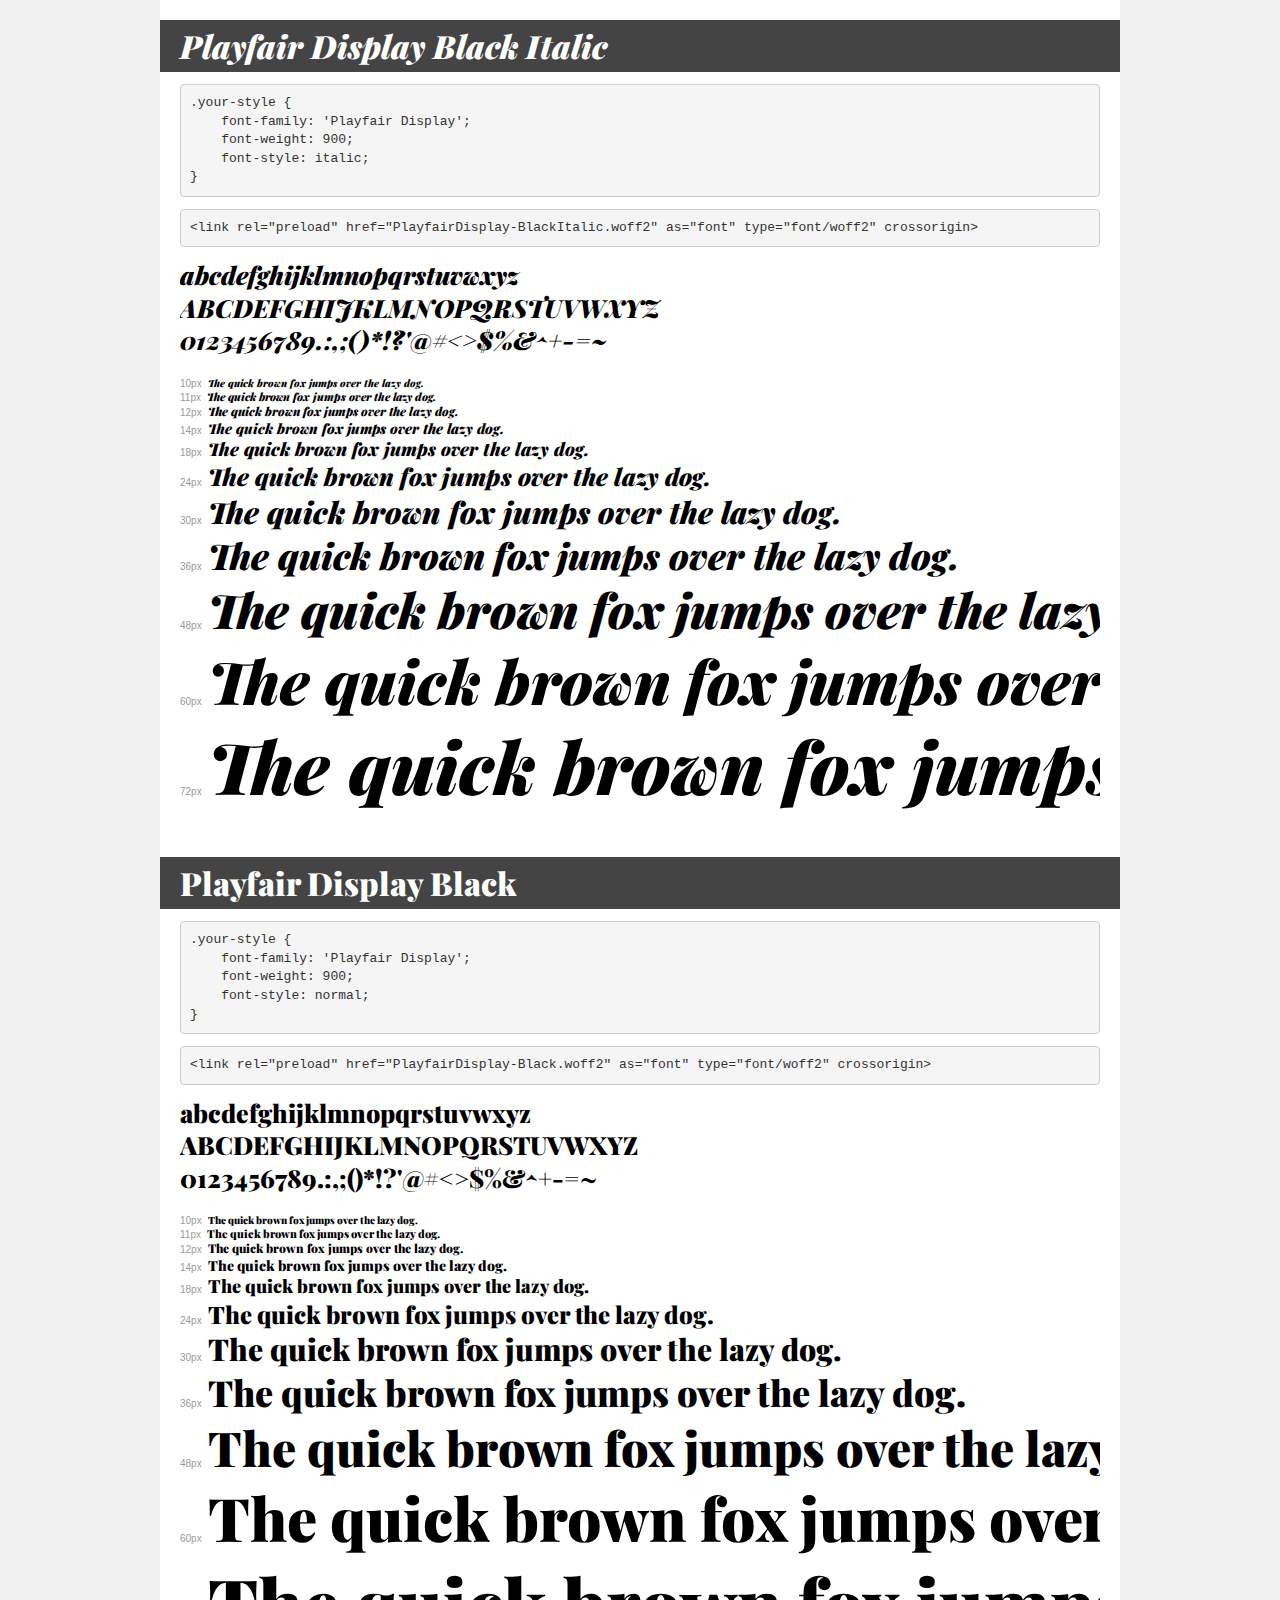
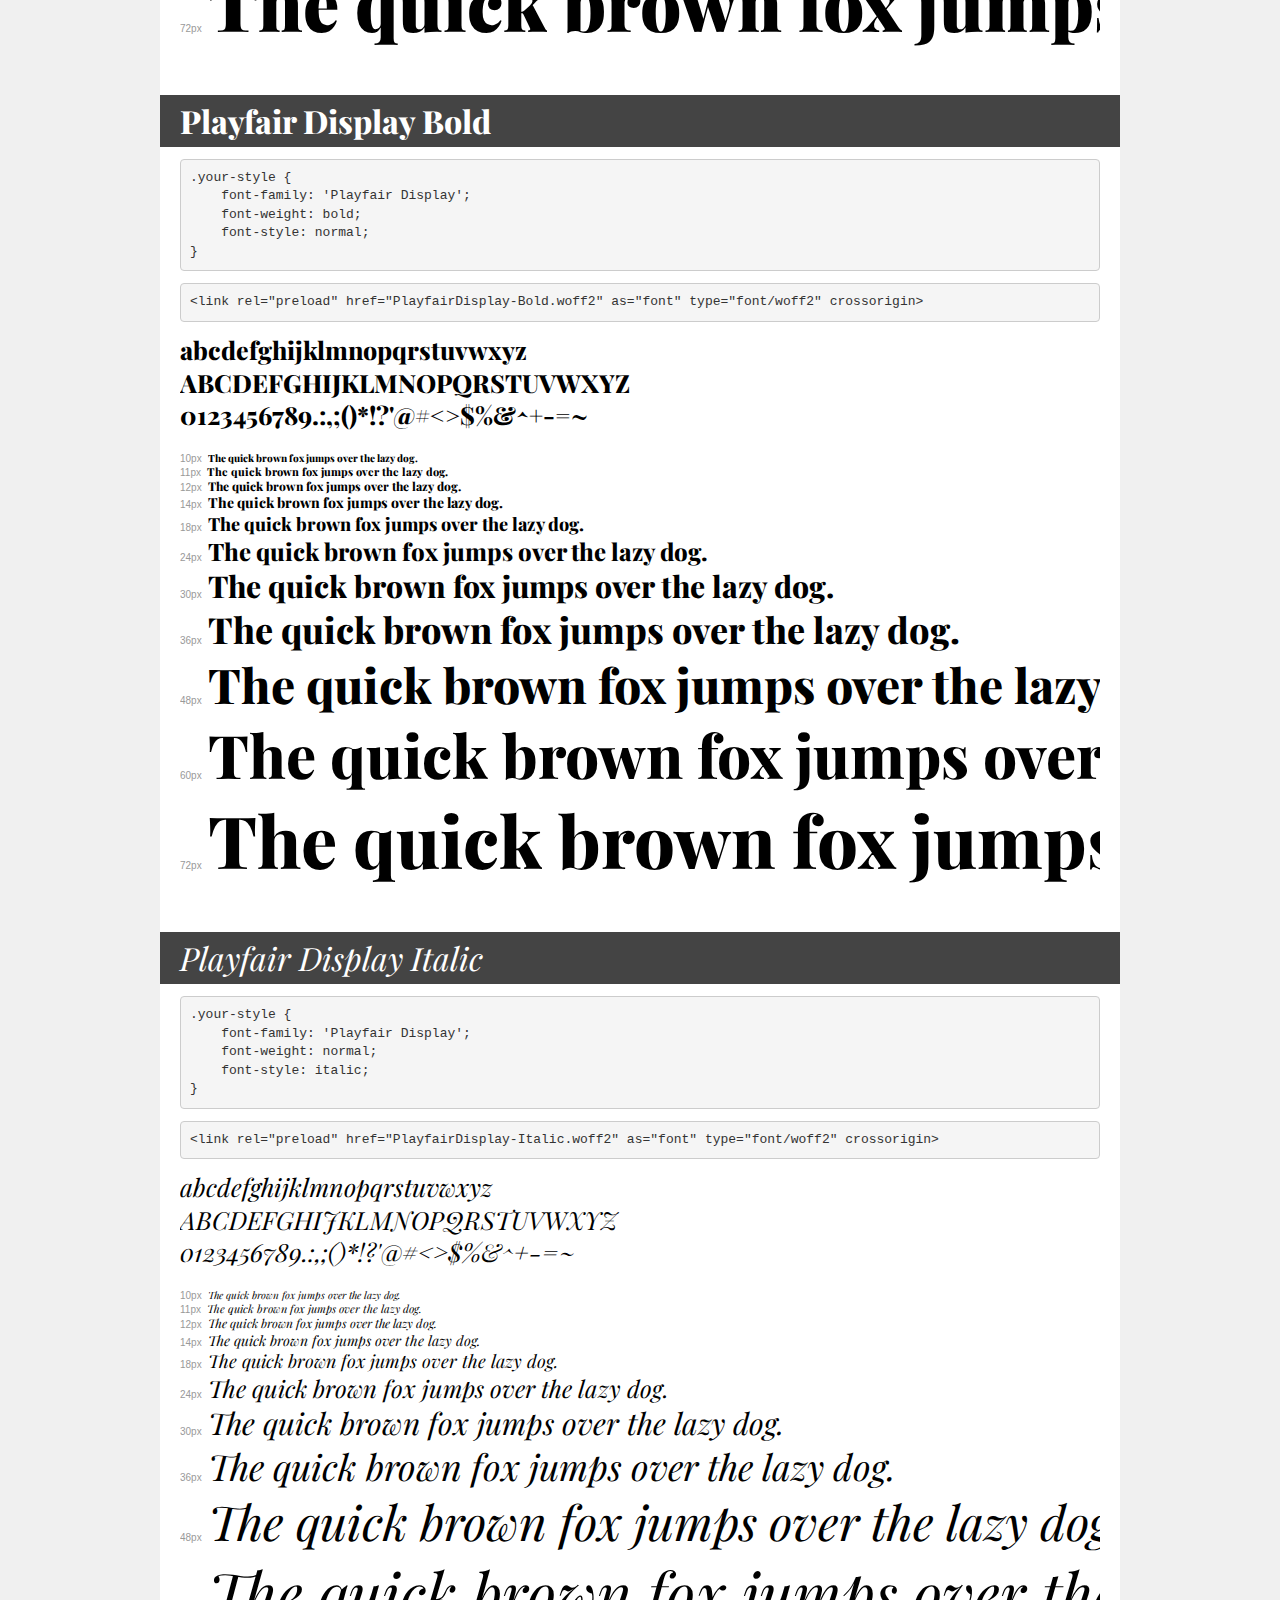
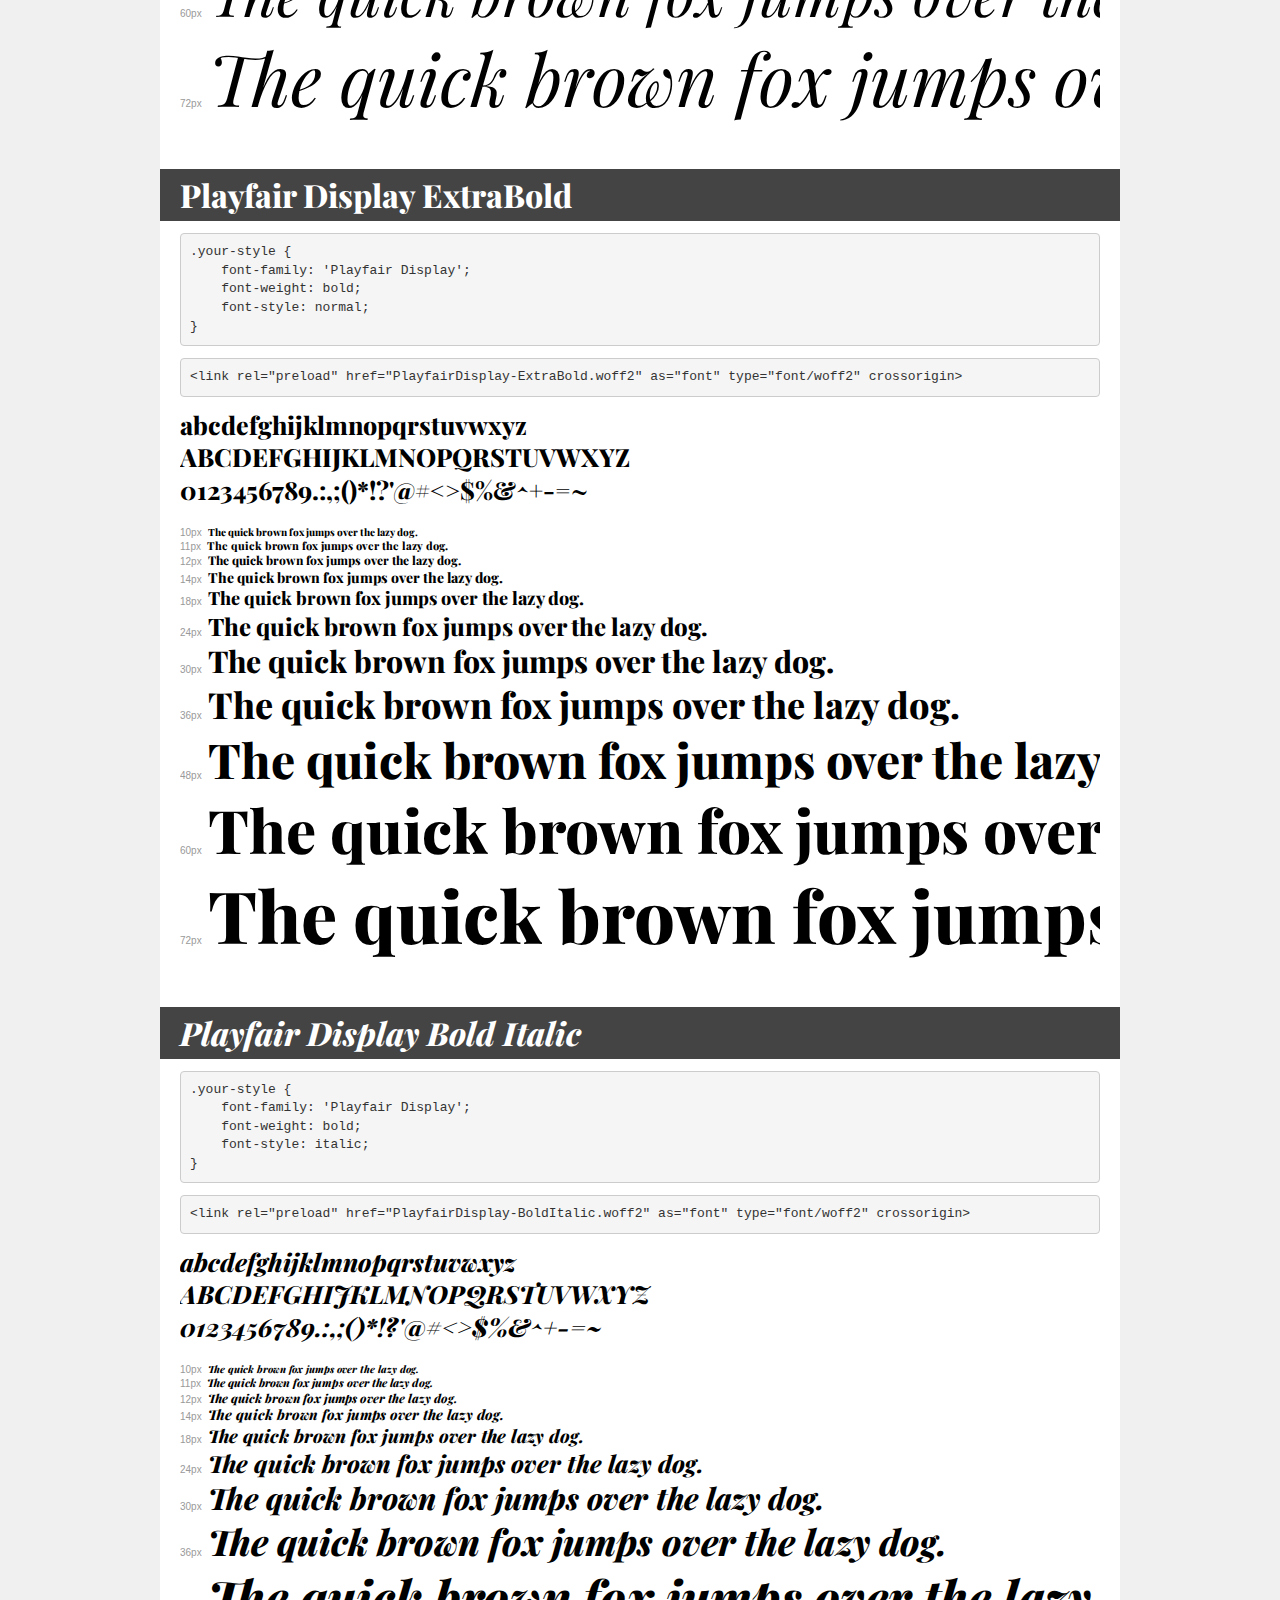
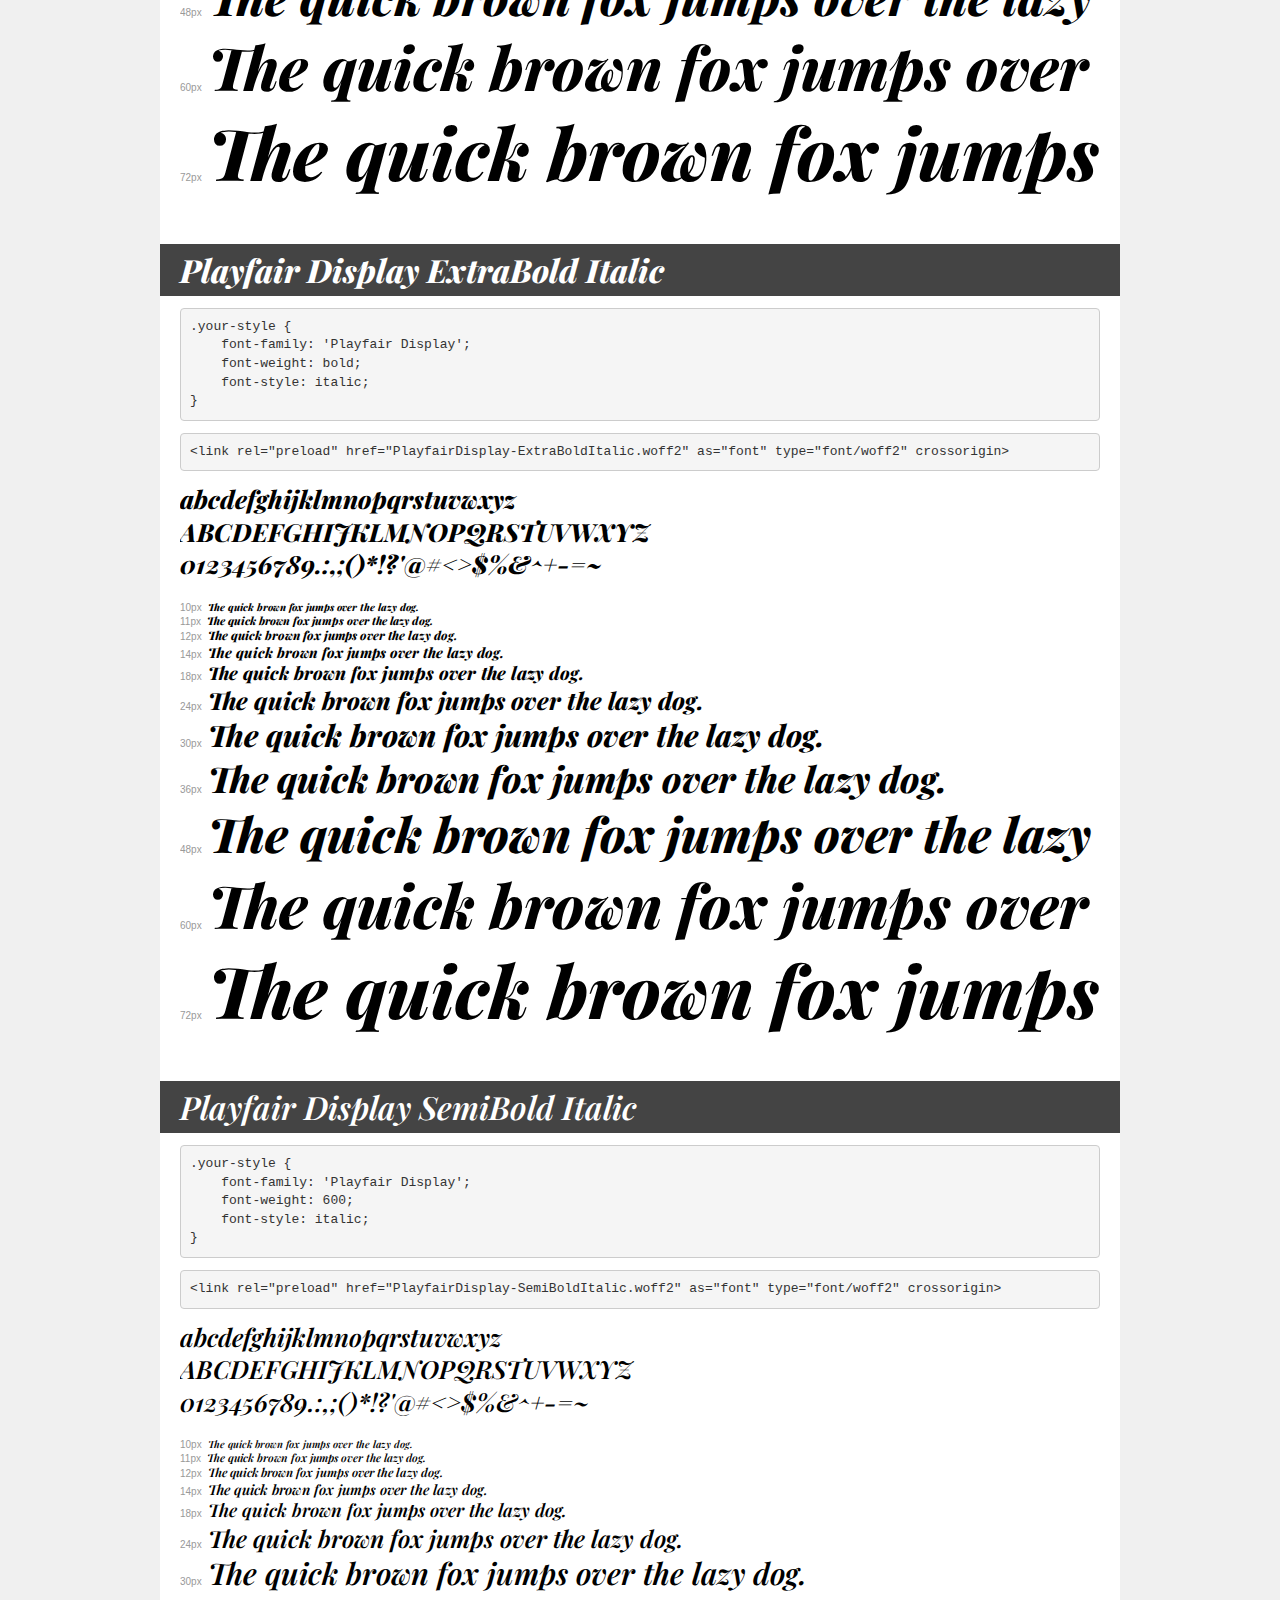
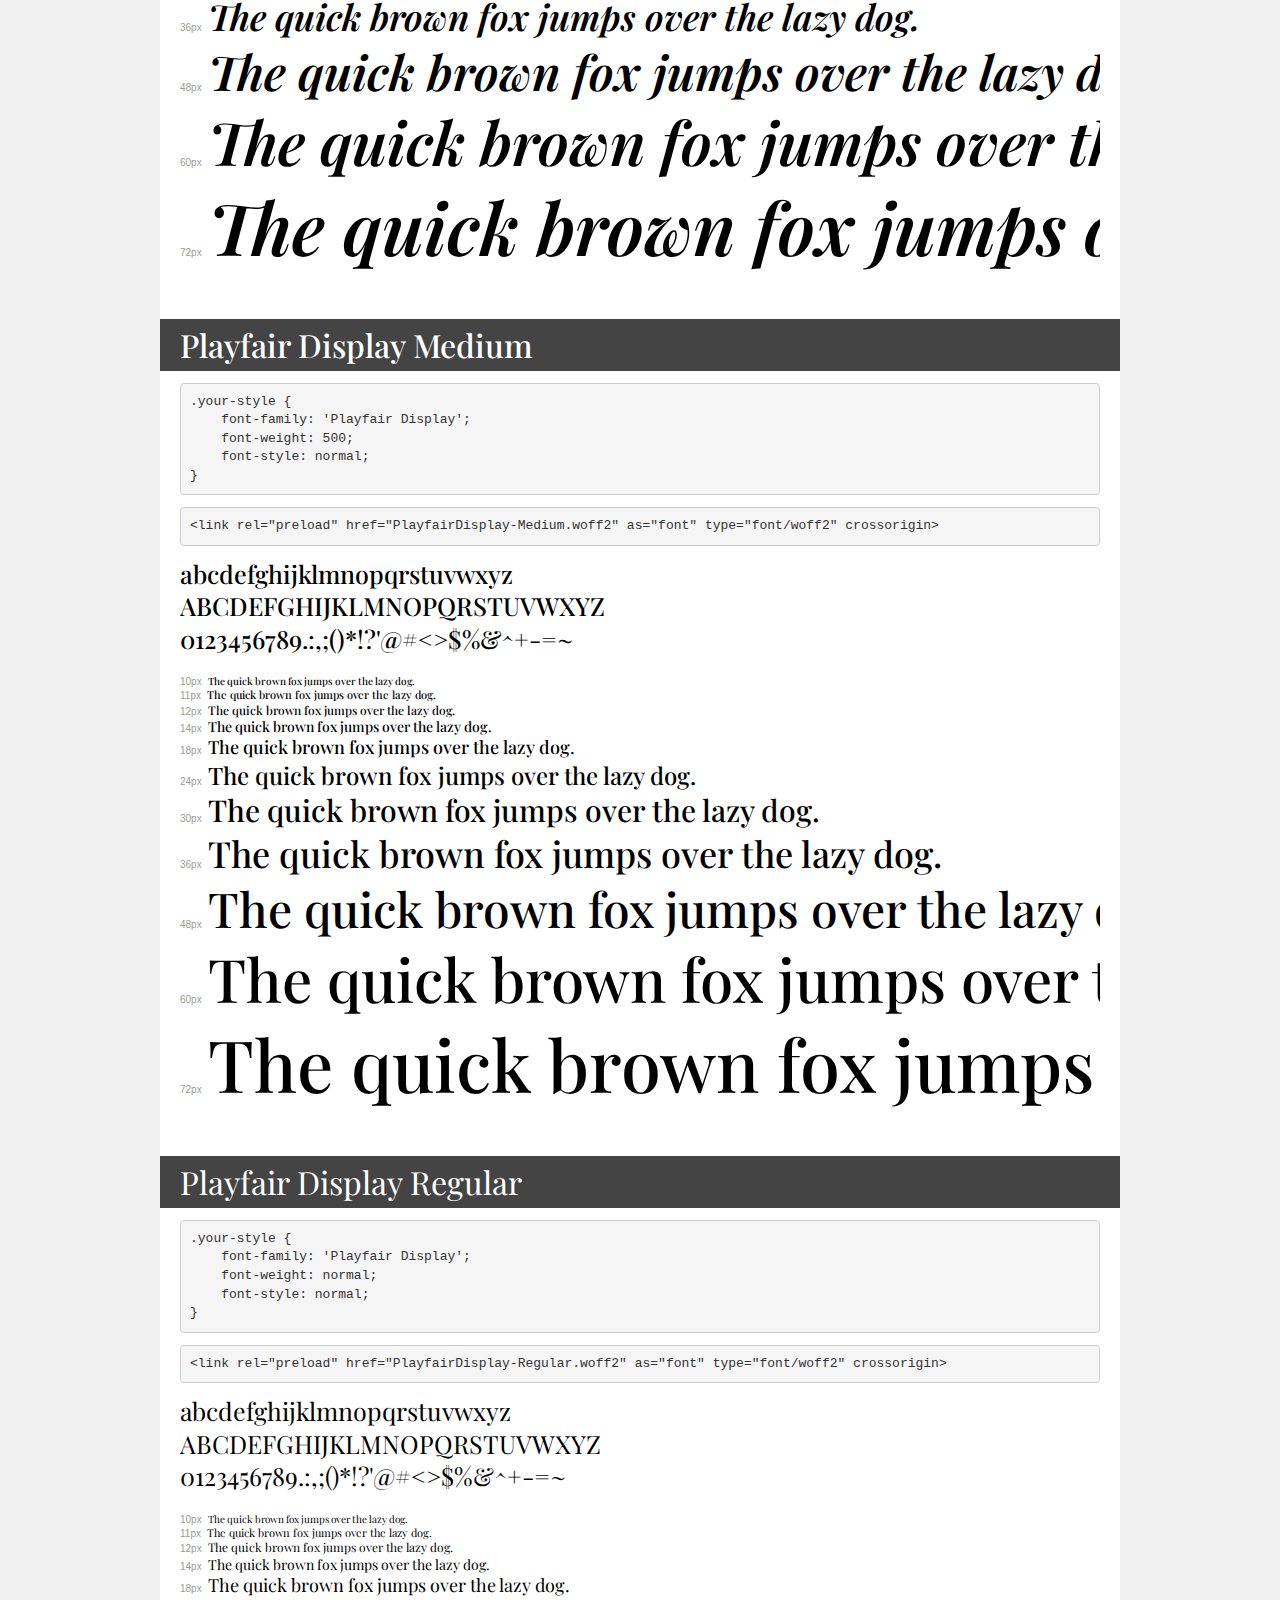
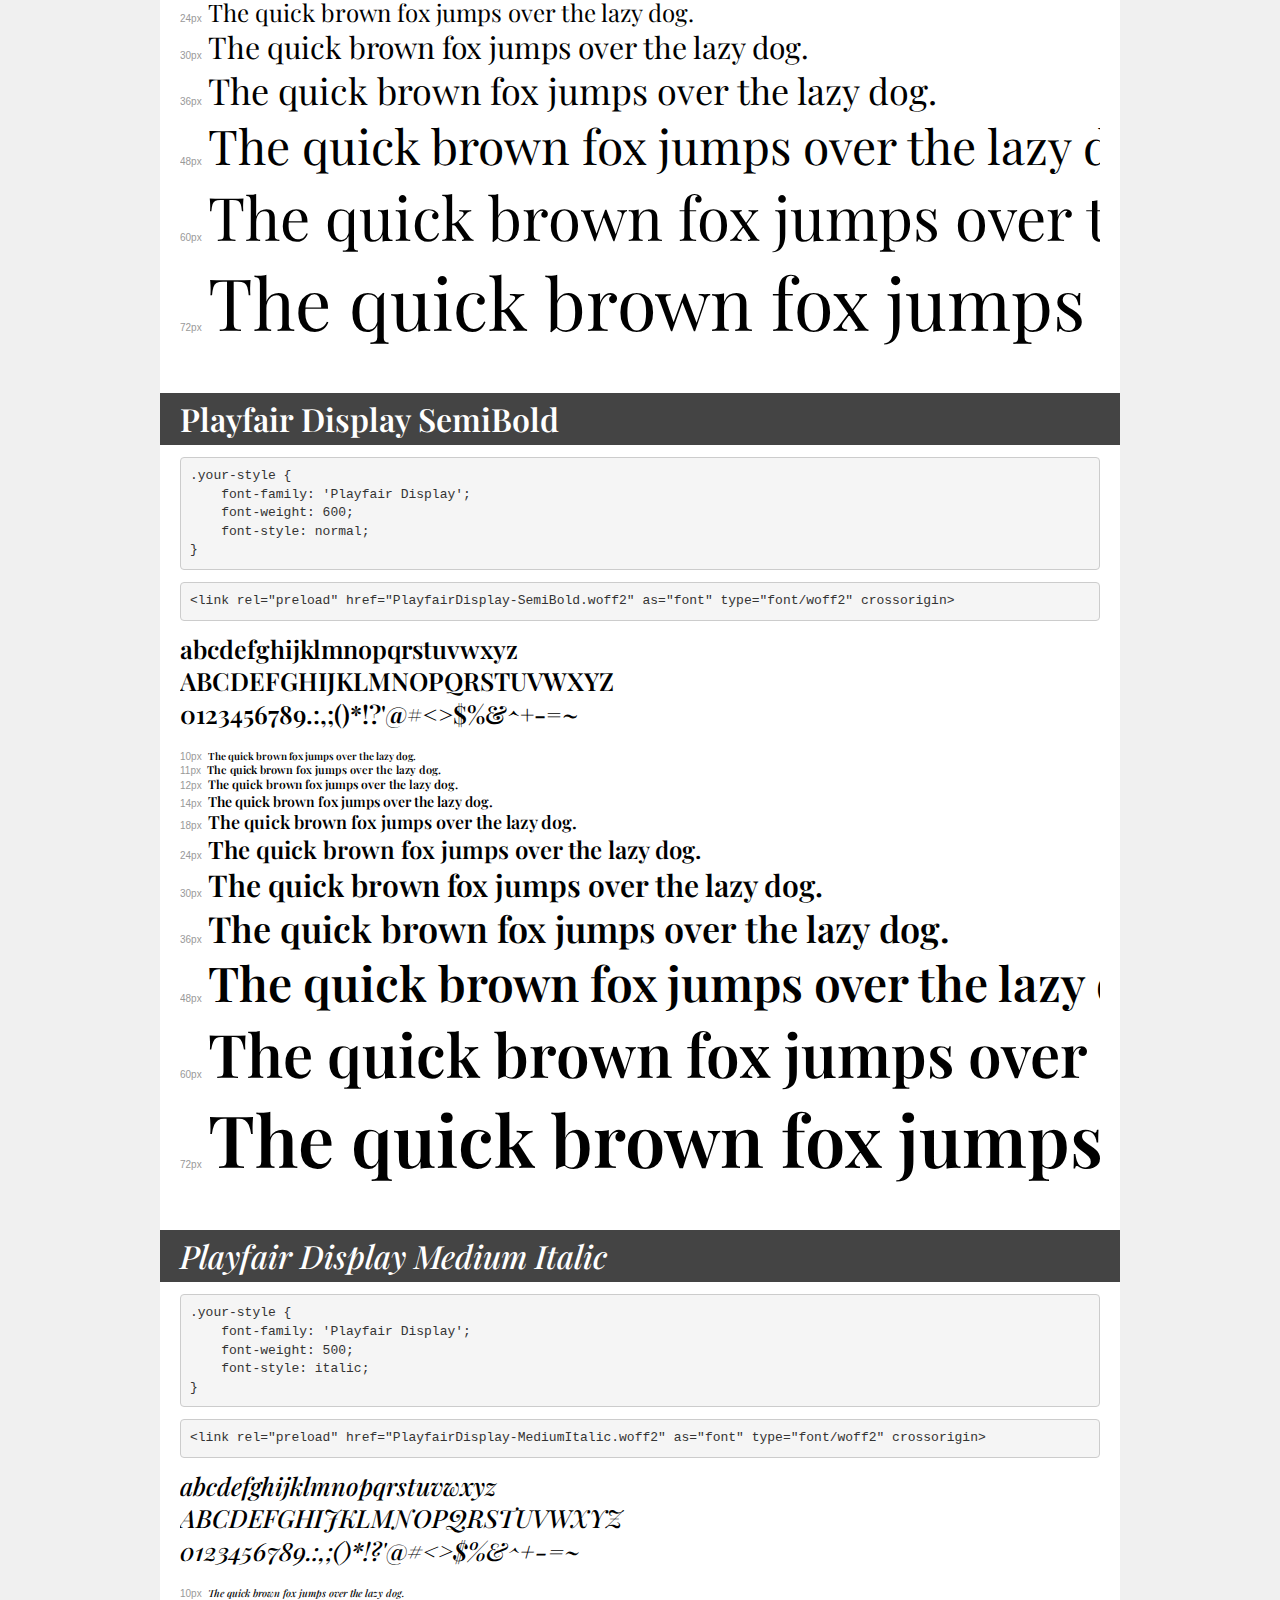
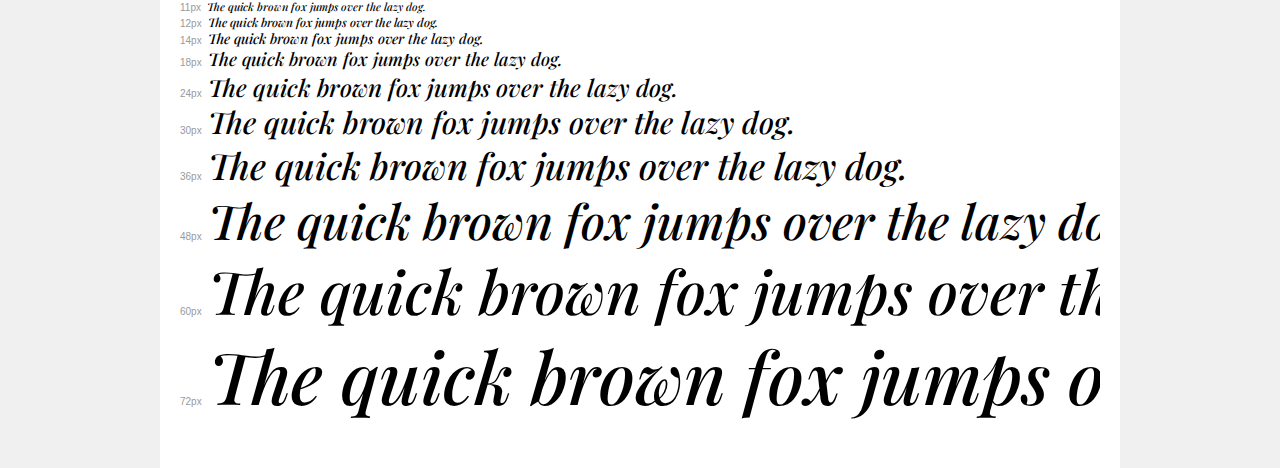
<file: extra/font2/demo.html>
<!DOCTYPE html>
<html lang="en">
<head>
    <meta charset="utf-8">
    <meta http-equiv="X-UA-Compatible" content="IE=edge">
    <meta name="viewport" content="width=device-width, initial-scale=1">
    <meta name="robots" content="noindex, noarchive">
    <meta name="format-detection" content="telephone=no">
    <title>Transfonter demo</title>
    <link href="stylesheet.css" rel="stylesheet">
    <style>
        /*
        http://meyerweb.com/eric/tools/css/reset/
        v2.0 | 20110126
        License: none (public domain)
        */
        html, body, div, span, applet, object, iframe,
        h1, h2, h3, h4, h5, h6, p, blockquote, pre,
        a, abbr, acronym, address, big, cite, code,
        del, dfn, em, img, ins, kbd, q, s, samp,
        small, strike, strong, sub, sup, tt, var,
        b, u, i, center,
        dl, dt, dd, ol, ul, li,
        fieldset, form, label, legend,
        table, caption, tbody, tfoot, thead, tr, th, td,
        article, aside, canvas, details, embed,
        figure, figcaption, footer, header, hgroup,
        menu, nav, output, ruby, section, summary,
        time, mark, audio, video {
            margin: 0;
            padding: 0;
            border: 0;
            font-size: 100%;
            font: inherit;
            vertical-align: baseline;
        }
        /* HTML5 display-role reset for older browsers */
        article, aside, details, figcaption, figure,
        footer, header, hgroup, menu, nav, section {
            display: block;
        }
        body {
            line-height: 1;
        }
        ol, ul {
            list-style: none;
        }
        blockquote, q {
            quotes: none;
        }
        blockquote:before, blockquote:after,
        q:before, q:after {
            content: '';
            content: none;
        }
        table {
            border-collapse: collapse;
            border-spacing: 0;
        }
        /* demo styles */
        body {
            background: #f0f0f0;
            color: #000;
        }
        .page {
            background: #fff;
            width: 920px;
            margin: 0 auto;
            padding: 20px 20px 0 20px;
            overflow: hidden;
        }
        .font-container {
            overflow-x: auto;
            overflow-y: hidden;
            margin-bottom: 40px;
            line-height: 1.3;
            white-space: nowrap;
            padding-bottom: 5px;
        }
        h1 {
            position: relative;
            background: #444;
            font-size: 32px;
            color: #fff;
            padding: 10px 20px;
            margin: 0 -20px 12px -20px;
        }
        .letters {
            font-size: 25px;
            margin-bottom: 20px;
        }
        .s10:before {
            content: '10px';
        }
        .s11:before {
            content: '11px';
        }
        .s12:before {
            content: '12px';
        }
        .s14:before {
            content: '14px';
        }
        .s18:before {
            content: '18px';
        }
        .s24:before {
            content: '24px';
        }
        .s30:before {
            content: '30px';
        }
        .s36:before {
            content: '36px';
        }
        .s48:before {
            content: '48px';
        }
        .s60:before {
            content: '60px';
        }
        .s72:before {
            content: '72px';
        }
        .s10:before, .s11:before, .s12:before, .s14:before,
        .s18:before, .s24:before, .s30:before, .s36:before,
        .s48:before, .s60:before, .s72:before {
            font-family: Arial, sans-serif;
            font-size: 10px;
            font-weight: normal;
            font-style: normal;
            color: #999;
            padding-right: 6px;
        }
        pre {
            display: block;
            padding: 9px;
            margin: 0 0 12px;
            font-family: Monaco, Menlo, Consolas, "Courier New", monospace;
            font-size: 13px;
            line-height: 1.428571429;
            color: #333;
            font-weight: normal;
            font-style: normal;
            background-color: #f5f5f5;
            border: 1px solid #ccc;
            overflow-x: auto;
            border-radius: 4px;
        }
        /* responsive */
        @media (max-width: 959px) {
            .page {
                width: auto;
                margin: 0;
            }
        }
    </style>
</head>
<body>
<div class="page">
    <div class="demo">
        <h1 style="font-family: 'Playfair Display'; font-weight: 900; font-style: italic;">Playfair Display Black Italic</h1>
        <pre title="Usage">.your-style {
    font-family: 'Playfair Display';
    font-weight: 900;
    font-style: italic;
}</pre>
        <pre title="Preload (optional)">
&lt;link rel=&quot;preload&quot; href=&quot;PlayfairDisplay-BlackItalic.woff2&quot; as=&quot;font&quot; type=&quot;font/woff2&quot; crossorigin&gt;</pre>
        <div class="font-container" style="font-family: 'Playfair Display'; font-weight: 900; font-style: italic;">
            <p class="letters">
                abcdefghijklmnopqrstuvwxyz<br>
ABCDEFGHIJKLMNOPQRSTUVWXYZ<br>
                0123456789.:,;()*!?'@#&lt;&gt;$%&^+-=~
            </p>
            <p class="s10" style="font-size: 10px;">The quick brown fox jumps over the lazy dog.</p>
            <p class="s11" style="font-size: 11px;">The quick brown fox jumps over the lazy dog.</p>
            <p class="s12" style="font-size: 12px;">The quick brown fox jumps over the lazy dog.</p>
            <p class="s14" style="font-size: 14px;">The quick brown fox jumps over the lazy dog.</p>
            <p class="s18" style="font-size: 18px;">The quick brown fox jumps over the lazy dog.</p>
            <p class="s24" style="font-size: 24px;">The quick brown fox jumps over the lazy dog.</p>
            <p class="s30" style="font-size: 30px;">The quick brown fox jumps over the lazy dog.</p>
            <p class="s36" style="font-size: 36px;">The quick brown fox jumps over the lazy dog.</p>
            <p class="s48" style="font-size: 48px;">The quick brown fox jumps over the lazy dog.</p>
            <p class="s60" style="font-size: 60px;">The quick brown fox jumps over the lazy dog.</p>
            <p class="s72" style="font-size: 72px;">The quick brown fox jumps over the lazy dog.</p>
        </div>
    </div>

    <div class="demo">
        <h1 style="font-family: 'Playfair Display'; font-weight: 900; font-style: normal;">Playfair Display Black</h1>
        <pre title="Usage">.your-style {
    font-family: 'Playfair Display';
    font-weight: 900;
    font-style: normal;
}</pre>
        <pre title="Preload (optional)">
&lt;link rel=&quot;preload&quot; href=&quot;PlayfairDisplay-Black.woff2&quot; as=&quot;font&quot; type=&quot;font/woff2&quot; crossorigin&gt;</pre>
        <div class="font-container" style="font-family: 'Playfair Display'; font-weight: 900; font-style: normal;">
            <p class="letters">
                abcdefghijklmnopqrstuvwxyz<br>
ABCDEFGHIJKLMNOPQRSTUVWXYZ<br>
                0123456789.:,;()*!?'@#&lt;&gt;$%&^+-=~
            </p>
            <p class="s10" style="font-size: 10px;">The quick brown fox jumps over the lazy dog.</p>
            <p class="s11" style="font-size: 11px;">The quick brown fox jumps over the lazy dog.</p>
            <p class="s12" style="font-size: 12px;">The quick brown fox jumps over the lazy dog.</p>
            <p class="s14" style="font-size: 14px;">The quick brown fox jumps over the lazy dog.</p>
            <p class="s18" style="font-size: 18px;">The quick brown fox jumps over the lazy dog.</p>
            <p class="s24" style="font-size: 24px;">The quick brown fox jumps over the lazy dog.</p>
            <p class="s30" style="font-size: 30px;">The quick brown fox jumps over the lazy dog.</p>
            <p class="s36" style="font-size: 36px;">The quick brown fox jumps over the lazy dog.</p>
            <p class="s48" style="font-size: 48px;">The quick brown fox jumps over the lazy dog.</p>
            <p class="s60" style="font-size: 60px;">The quick brown fox jumps over the lazy dog.</p>
            <p class="s72" style="font-size: 72px;">The quick brown fox jumps over the lazy dog.</p>
        </div>
    </div>

    <div class="demo">
        <h1 style="font-family: 'Playfair Display'; font-weight: bold; font-style: normal;">Playfair Display Bold</h1>
        <pre title="Usage">.your-style {
    font-family: 'Playfair Display';
    font-weight: bold;
    font-style: normal;
}</pre>
        <pre title="Preload (optional)">
&lt;link rel=&quot;preload&quot; href=&quot;PlayfairDisplay-Bold.woff2&quot; as=&quot;font&quot; type=&quot;font/woff2&quot; crossorigin&gt;</pre>
        <div class="font-container" style="font-family: 'Playfair Display'; font-weight: bold; font-style: normal;">
            <p class="letters">
                abcdefghijklmnopqrstuvwxyz<br>
ABCDEFGHIJKLMNOPQRSTUVWXYZ<br>
                0123456789.:,;()*!?'@#&lt;&gt;$%&^+-=~
            </p>
            <p class="s10" style="font-size: 10px;">The quick brown fox jumps over the lazy dog.</p>
            <p class="s11" style="font-size: 11px;">The quick brown fox jumps over the lazy dog.</p>
            <p class="s12" style="font-size: 12px;">The quick brown fox jumps over the lazy dog.</p>
            <p class="s14" style="font-size: 14px;">The quick brown fox jumps over the lazy dog.</p>
            <p class="s18" style="font-size: 18px;">The quick brown fox jumps over the lazy dog.</p>
            <p class="s24" style="font-size: 24px;">The quick brown fox jumps over the lazy dog.</p>
            <p class="s30" style="font-size: 30px;">The quick brown fox jumps over the lazy dog.</p>
            <p class="s36" style="font-size: 36px;">The quick brown fox jumps over the lazy dog.</p>
            <p class="s48" style="font-size: 48px;">The quick brown fox jumps over the lazy dog.</p>
            <p class="s60" style="font-size: 60px;">The quick brown fox jumps over the lazy dog.</p>
            <p class="s72" style="font-size: 72px;">The quick brown fox jumps over the lazy dog.</p>
        </div>
    </div>

    <div class="demo">
        <h1 style="font-family: 'Playfair Display'; font-weight: normal; font-style: italic;">Playfair Display Italic</h1>
        <pre title="Usage">.your-style {
    font-family: 'Playfair Display';
    font-weight: normal;
    font-style: italic;
}</pre>
        <pre title="Preload (optional)">
&lt;link rel=&quot;preload&quot; href=&quot;PlayfairDisplay-Italic.woff2&quot; as=&quot;font&quot; type=&quot;font/woff2&quot; crossorigin&gt;</pre>
        <div class="font-container" style="font-family: 'Playfair Display'; font-weight: normal; font-style: italic;">
            <p class="letters">
                abcdefghijklmnopqrstuvwxyz<br>
ABCDEFGHIJKLMNOPQRSTUVWXYZ<br>
                0123456789.:,;()*!?'@#&lt;&gt;$%&^+-=~
            </p>
            <p class="s10" style="font-size: 10px;">The quick brown fox jumps over the lazy dog.</p>
            <p class="s11" style="font-size: 11px;">The quick brown fox jumps over the lazy dog.</p>
            <p class="s12" style="font-size: 12px;">The quick brown fox jumps over the lazy dog.</p>
            <p class="s14" style="font-size: 14px;">The quick brown fox jumps over the lazy dog.</p>
            <p class="s18" style="font-size: 18px;">The quick brown fox jumps over the lazy dog.</p>
            <p class="s24" style="font-size: 24px;">The quick brown fox jumps over the lazy dog.</p>
            <p class="s30" style="font-size: 30px;">The quick brown fox jumps over the lazy dog.</p>
            <p class="s36" style="font-size: 36px;">The quick brown fox jumps over the lazy dog.</p>
            <p class="s48" style="font-size: 48px;">The quick brown fox jumps over the lazy dog.</p>
            <p class="s60" style="font-size: 60px;">The quick brown fox jumps over the lazy dog.</p>
            <p class="s72" style="font-size: 72px;">The quick brown fox jumps over the lazy dog.</p>
        </div>
    </div>

    <div class="demo">
        <h1 style="font-family: 'Playfair Display'; font-weight: bold; font-style: normal;">Playfair Display ExtraBold</h1>
        <pre title="Usage">.your-style {
    font-family: 'Playfair Display';
    font-weight: bold;
    font-style: normal;
}</pre>
        <pre title="Preload (optional)">
&lt;link rel=&quot;preload&quot; href=&quot;PlayfairDisplay-ExtraBold.woff2&quot; as=&quot;font&quot; type=&quot;font/woff2&quot; crossorigin&gt;</pre>
        <div class="font-container" style="font-family: 'Playfair Display'; font-weight: bold; font-style: normal;">
            <p class="letters">
                abcdefghijklmnopqrstuvwxyz<br>
ABCDEFGHIJKLMNOPQRSTUVWXYZ<br>
                0123456789.:,;()*!?'@#&lt;&gt;$%&^+-=~
            </p>
            <p class="s10" style="font-size: 10px;">The quick brown fox jumps over the lazy dog.</p>
            <p class="s11" style="font-size: 11px;">The quick brown fox jumps over the lazy dog.</p>
            <p class="s12" style="font-size: 12px;">The quick brown fox jumps over the lazy dog.</p>
            <p class="s14" style="font-size: 14px;">The quick brown fox jumps over the lazy dog.</p>
            <p class="s18" style="font-size: 18px;">The quick brown fox jumps over the lazy dog.</p>
            <p class="s24" style="font-size: 24px;">The quick brown fox jumps over the lazy dog.</p>
            <p class="s30" style="font-size: 30px;">The quick brown fox jumps over the lazy dog.</p>
            <p class="s36" style="font-size: 36px;">The quick brown fox jumps over the lazy dog.</p>
            <p class="s48" style="font-size: 48px;">The quick brown fox jumps over the lazy dog.</p>
            <p class="s60" style="font-size: 60px;">The quick brown fox jumps over the lazy dog.</p>
            <p class="s72" style="font-size: 72px;">The quick brown fox jumps over the lazy dog.</p>
        </div>
    </div>

    <div class="demo">
        <h1 style="font-family: 'Playfair Display'; font-weight: bold; font-style: italic;">Playfair Display Bold Italic</h1>
        <pre title="Usage">.your-style {
    font-family: 'Playfair Display';
    font-weight: bold;
    font-style: italic;
}</pre>
        <pre title="Preload (optional)">
&lt;link rel=&quot;preload&quot; href=&quot;PlayfairDisplay-BoldItalic.woff2&quot; as=&quot;font&quot; type=&quot;font/woff2&quot; crossorigin&gt;</pre>
        <div class="font-container" style="font-family: 'Playfair Display'; font-weight: bold; font-style: italic;">
            <p class="letters">
                abcdefghijklmnopqrstuvwxyz<br>
ABCDEFGHIJKLMNOPQRSTUVWXYZ<br>
                0123456789.:,;()*!?'@#&lt;&gt;$%&^+-=~
            </p>
            <p class="s10" style="font-size: 10px;">The quick brown fox jumps over the lazy dog.</p>
            <p class="s11" style="font-size: 11px;">The quick brown fox jumps over the lazy dog.</p>
            <p class="s12" style="font-size: 12px;">The quick brown fox jumps over the lazy dog.</p>
            <p class="s14" style="font-size: 14px;">The quick brown fox jumps over the lazy dog.</p>
            <p class="s18" style="font-size: 18px;">The quick brown fox jumps over the lazy dog.</p>
            <p class="s24" style="font-size: 24px;">The quick brown fox jumps over the lazy dog.</p>
            <p class="s30" style="font-size: 30px;">The quick brown fox jumps over the lazy dog.</p>
            <p class="s36" style="font-size: 36px;">The quick brown fox jumps over the lazy dog.</p>
            <p class="s48" style="font-size: 48px;">The quick brown fox jumps over the lazy dog.</p>
            <p class="s60" style="font-size: 60px;">The quick brown fox jumps over the lazy dog.</p>
            <p class="s72" style="font-size: 72px;">The quick brown fox jumps over the lazy dog.</p>
        </div>
    </div>

    <div class="demo">
        <h1 style="font-family: 'Playfair Display'; font-weight: bold; font-style: italic;">Playfair Display ExtraBold Italic</h1>
        <pre title="Usage">.your-style {
    font-family: 'Playfair Display';
    font-weight: bold;
    font-style: italic;
}</pre>
        <pre title="Preload (optional)">
&lt;link rel=&quot;preload&quot; href=&quot;PlayfairDisplay-ExtraBoldItalic.woff2&quot; as=&quot;font&quot; type=&quot;font/woff2&quot; crossorigin&gt;</pre>
        <div class="font-container" style="font-family: 'Playfair Display'; font-weight: bold; font-style: italic;">
            <p class="letters">
                abcdefghijklmnopqrstuvwxyz<br>
ABCDEFGHIJKLMNOPQRSTUVWXYZ<br>
                0123456789.:,;()*!?'@#&lt;&gt;$%&^+-=~
            </p>
            <p class="s10" style="font-size: 10px;">The quick brown fox jumps over the lazy dog.</p>
            <p class="s11" style="font-size: 11px;">The quick brown fox jumps over the lazy dog.</p>
            <p class="s12" style="font-size: 12px;">The quick brown fox jumps over the lazy dog.</p>
            <p class="s14" style="font-size: 14px;">The quick brown fox jumps over the lazy dog.</p>
            <p class="s18" style="font-size: 18px;">The quick brown fox jumps over the lazy dog.</p>
            <p class="s24" style="font-size: 24px;">The quick brown fox jumps over the lazy dog.</p>
            <p class="s30" style="font-size: 30px;">The quick brown fox jumps over the lazy dog.</p>
            <p class="s36" style="font-size: 36px;">The quick brown fox jumps over the lazy dog.</p>
            <p class="s48" style="font-size: 48px;">The quick brown fox jumps over the lazy dog.</p>
            <p class="s60" style="font-size: 60px;">The quick brown fox jumps over the lazy dog.</p>
            <p class="s72" style="font-size: 72px;">The quick brown fox jumps over the lazy dog.</p>
        </div>
    </div>

    <div class="demo">
        <h1 style="font-family: 'Playfair Display'; font-weight: 600; font-style: italic;">Playfair Display SemiBold Italic</h1>
        <pre title="Usage">.your-style {
    font-family: 'Playfair Display';
    font-weight: 600;
    font-style: italic;
}</pre>
        <pre title="Preload (optional)">
&lt;link rel=&quot;preload&quot; href=&quot;PlayfairDisplay-SemiBoldItalic.woff2&quot; as=&quot;font&quot; type=&quot;font/woff2&quot; crossorigin&gt;</pre>
        <div class="font-container" style="font-family: 'Playfair Display'; font-weight: 600; font-style: italic;">
            <p class="letters">
                abcdefghijklmnopqrstuvwxyz<br>
ABCDEFGHIJKLMNOPQRSTUVWXYZ<br>
                0123456789.:,;()*!?'@#&lt;&gt;$%&^+-=~
            </p>
            <p class="s10" style="font-size: 10px;">The quick brown fox jumps over the lazy dog.</p>
            <p class="s11" style="font-size: 11px;">The quick brown fox jumps over the lazy dog.</p>
            <p class="s12" style="font-size: 12px;">The quick brown fox jumps over the lazy dog.</p>
            <p class="s14" style="font-size: 14px;">The quick brown fox jumps over the lazy dog.</p>
            <p class="s18" style="font-size: 18px;">The quick brown fox jumps over the lazy dog.</p>
            <p class="s24" style="font-size: 24px;">The quick brown fox jumps over the lazy dog.</p>
            <p class="s30" style="font-size: 30px;">The quick brown fox jumps over the lazy dog.</p>
            <p class="s36" style="font-size: 36px;">The quick brown fox jumps over the lazy dog.</p>
            <p class="s48" style="font-size: 48px;">The quick brown fox jumps over the lazy dog.</p>
            <p class="s60" style="font-size: 60px;">The quick brown fox jumps over the lazy dog.</p>
            <p class="s72" style="font-size: 72px;">The quick brown fox jumps over the lazy dog.</p>
        </div>
    </div>

    <div class="demo">
        <h1 style="font-family: 'Playfair Display'; font-weight: 500; font-style: normal;">Playfair Display Medium</h1>
        <pre title="Usage">.your-style {
    font-family: 'Playfair Display';
    font-weight: 500;
    font-style: normal;
}</pre>
        <pre title="Preload (optional)">
&lt;link rel=&quot;preload&quot; href=&quot;PlayfairDisplay-Medium.woff2&quot; as=&quot;font&quot; type=&quot;font/woff2&quot; crossorigin&gt;</pre>
        <div class="font-container" style="font-family: 'Playfair Display'; font-weight: 500; font-style: normal;">
            <p class="letters">
                abcdefghijklmnopqrstuvwxyz<br>
ABCDEFGHIJKLMNOPQRSTUVWXYZ<br>
                0123456789.:,;()*!?'@#&lt;&gt;$%&^+-=~
            </p>
            <p class="s10" style="font-size: 10px;">The quick brown fox jumps over the lazy dog.</p>
            <p class="s11" style="font-size: 11px;">The quick brown fox jumps over the lazy dog.</p>
            <p class="s12" style="font-size: 12px;">The quick brown fox jumps over the lazy dog.</p>
            <p class="s14" style="font-size: 14px;">The quick brown fox jumps over the lazy dog.</p>
            <p class="s18" style="font-size: 18px;">The quick brown fox jumps over the lazy dog.</p>
            <p class="s24" style="font-size: 24px;">The quick brown fox jumps over the lazy dog.</p>
            <p class="s30" style="font-size: 30px;">The quick brown fox jumps over the lazy dog.</p>
            <p class="s36" style="font-size: 36px;">The quick brown fox jumps over the lazy dog.</p>
            <p class="s48" style="font-size: 48px;">The quick brown fox jumps over the lazy dog.</p>
            <p class="s60" style="font-size: 60px;">The quick brown fox jumps over the lazy dog.</p>
            <p class="s72" style="font-size: 72px;">The quick brown fox jumps over the lazy dog.</p>
        </div>
    </div>

    <div class="demo">
        <h1 style="font-family: 'Playfair Display'; font-weight: normal; font-style: normal;">Playfair Display Regular</h1>
        <pre title="Usage">.your-style {
    font-family: 'Playfair Display';
    font-weight: normal;
    font-style: normal;
}</pre>
        <pre title="Preload (optional)">
&lt;link rel=&quot;preload&quot; href=&quot;PlayfairDisplay-Regular.woff2&quot; as=&quot;font&quot; type=&quot;font/woff2&quot; crossorigin&gt;</pre>
        <div class="font-container" style="font-family: 'Playfair Display'; font-weight: normal; font-style: normal;">
            <p class="letters">
                abcdefghijklmnopqrstuvwxyz<br>
ABCDEFGHIJKLMNOPQRSTUVWXYZ<br>
                0123456789.:,;()*!?'@#&lt;&gt;$%&^+-=~
            </p>
            <p class="s10" style="font-size: 10px;">The quick brown fox jumps over the lazy dog.</p>
            <p class="s11" style="font-size: 11px;">The quick brown fox jumps over the lazy dog.</p>
            <p class="s12" style="font-size: 12px;">The quick brown fox jumps over the lazy dog.</p>
            <p class="s14" style="font-size: 14px;">The quick brown fox jumps over the lazy dog.</p>
            <p class="s18" style="font-size: 18px;">The quick brown fox jumps over the lazy dog.</p>
            <p class="s24" style="font-size: 24px;">The quick brown fox jumps over the lazy dog.</p>
            <p class="s30" style="font-size: 30px;">The quick brown fox jumps over the lazy dog.</p>
            <p class="s36" style="font-size: 36px;">The quick brown fox jumps over the lazy dog.</p>
            <p class="s48" style="font-size: 48px;">The quick brown fox jumps over the lazy dog.</p>
            <p class="s60" style="font-size: 60px;">The quick brown fox jumps over the lazy dog.</p>
            <p class="s72" style="font-size: 72px;">The quick brown fox jumps over the lazy dog.</p>
        </div>
    </div>

    <div class="demo">
        <h1 style="font-family: 'Playfair Display'; font-weight: 600; font-style: normal;">Playfair Display SemiBold</h1>
        <pre title="Usage">.your-style {
    font-family: 'Playfair Display';
    font-weight: 600;
    font-style: normal;
}</pre>
        <pre title="Preload (optional)">
&lt;link rel=&quot;preload&quot; href=&quot;PlayfairDisplay-SemiBold.woff2&quot; as=&quot;font&quot; type=&quot;font/woff2&quot; crossorigin&gt;</pre>
        <div class="font-container" style="font-family: 'Playfair Display'; font-weight: 600; font-style: normal;">
            <p class="letters">
                abcdefghijklmnopqrstuvwxyz<br>
ABCDEFGHIJKLMNOPQRSTUVWXYZ<br>
                0123456789.:,;()*!?'@#&lt;&gt;$%&^+-=~
            </p>
            <p class="s10" style="font-size: 10px;">The quick brown fox jumps over the lazy dog.</p>
            <p class="s11" style="font-size: 11px;">The quick brown fox jumps over the lazy dog.</p>
            <p class="s12" style="font-size: 12px;">The quick brown fox jumps over the lazy dog.</p>
            <p class="s14" style="font-size: 14px;">The quick brown fox jumps over the lazy dog.</p>
            <p class="s18" style="font-size: 18px;">The quick brown fox jumps over the lazy dog.</p>
            <p class="s24" style="font-size: 24px;">The quick brown fox jumps over the lazy dog.</p>
            <p class="s30" style="font-size: 30px;">The quick brown fox jumps over the lazy dog.</p>
            <p class="s36" style="font-size: 36px;">The quick brown fox jumps over the lazy dog.</p>
            <p class="s48" style="font-size: 48px;">The quick brown fox jumps over the lazy dog.</p>
            <p class="s60" style="font-size: 60px;">The quick brown fox jumps over the lazy dog.</p>
            <p class="s72" style="font-size: 72px;">The quick brown fox jumps over the lazy dog.</p>
        </div>
    </div>

    <div class="demo">
        <h1 style="font-family: 'Playfair Display'; font-weight: 500; font-style: italic;">Playfair Display Medium Italic</h1>
        <pre title="Usage">.your-style {
    font-family: 'Playfair Display';
    font-weight: 500;
    font-style: italic;
}</pre>
        <pre title="Preload (optional)">
&lt;link rel=&quot;preload&quot; href=&quot;PlayfairDisplay-MediumItalic.woff2&quot; as=&quot;font&quot; type=&quot;font/woff2&quot; crossorigin&gt;</pre>
        <div class="font-container" style="font-family: 'Playfair Display'; font-weight: 500; font-style: italic;">
            <p class="letters">
                abcdefghijklmnopqrstuvwxyz<br>
ABCDEFGHIJKLMNOPQRSTUVWXYZ<br>
                0123456789.:,;()*!?'@#&lt;&gt;$%&^+-=~
            </p>
            <p class="s10" style="font-size: 10px;">The quick brown fox jumps over the lazy dog.</p>
            <p class="s11" style="font-size: 11px;">The quick brown fox jumps over the lazy dog.</p>
            <p class="s12" style="font-size: 12px;">The quick brown fox jumps over the lazy dog.</p>
            <p class="s14" style="font-size: 14px;">The quick brown fox jumps over the lazy dog.</p>
            <p class="s18" style="font-size: 18px;">The quick brown fox jumps over the lazy dog.</p>
            <p class="s24" style="font-size: 24px;">The quick brown fox jumps over the lazy dog.</p>
            <p class="s30" style="font-size: 30px;">The quick brown fox jumps over the lazy dog.</p>
            <p class="s36" style="font-size: 36px;">The quick brown fox jumps over the lazy dog.</p>
            <p class="s48" style="font-size: 48px;">The quick brown fox jumps over the lazy dog.</p>
            <p class="s60" style="font-size: 60px;">The quick brown fox jumps over the lazy dog.</p>
            <p class="s72" style="font-size: 72px;">The quick brown fox jumps over the lazy dog.</p>
        </div>
    </div>

</div>
</body>
</html>
</file>
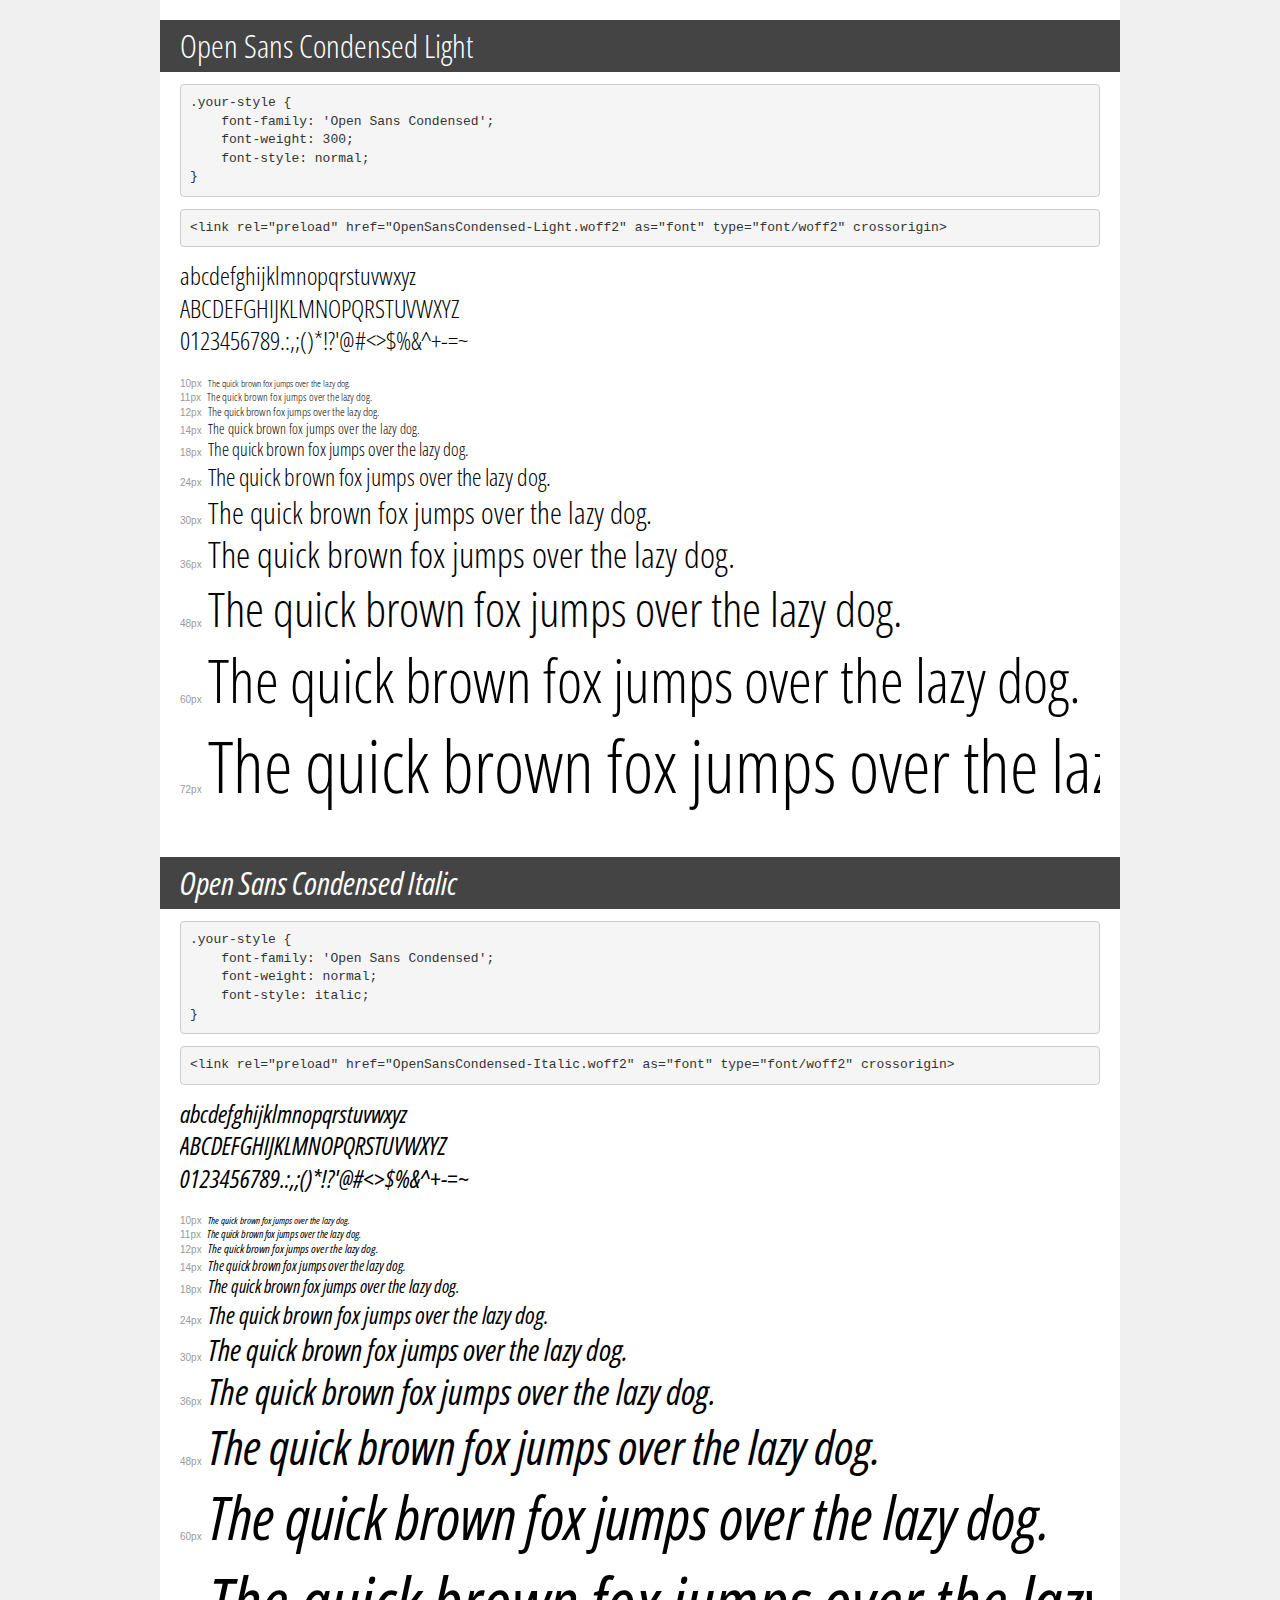
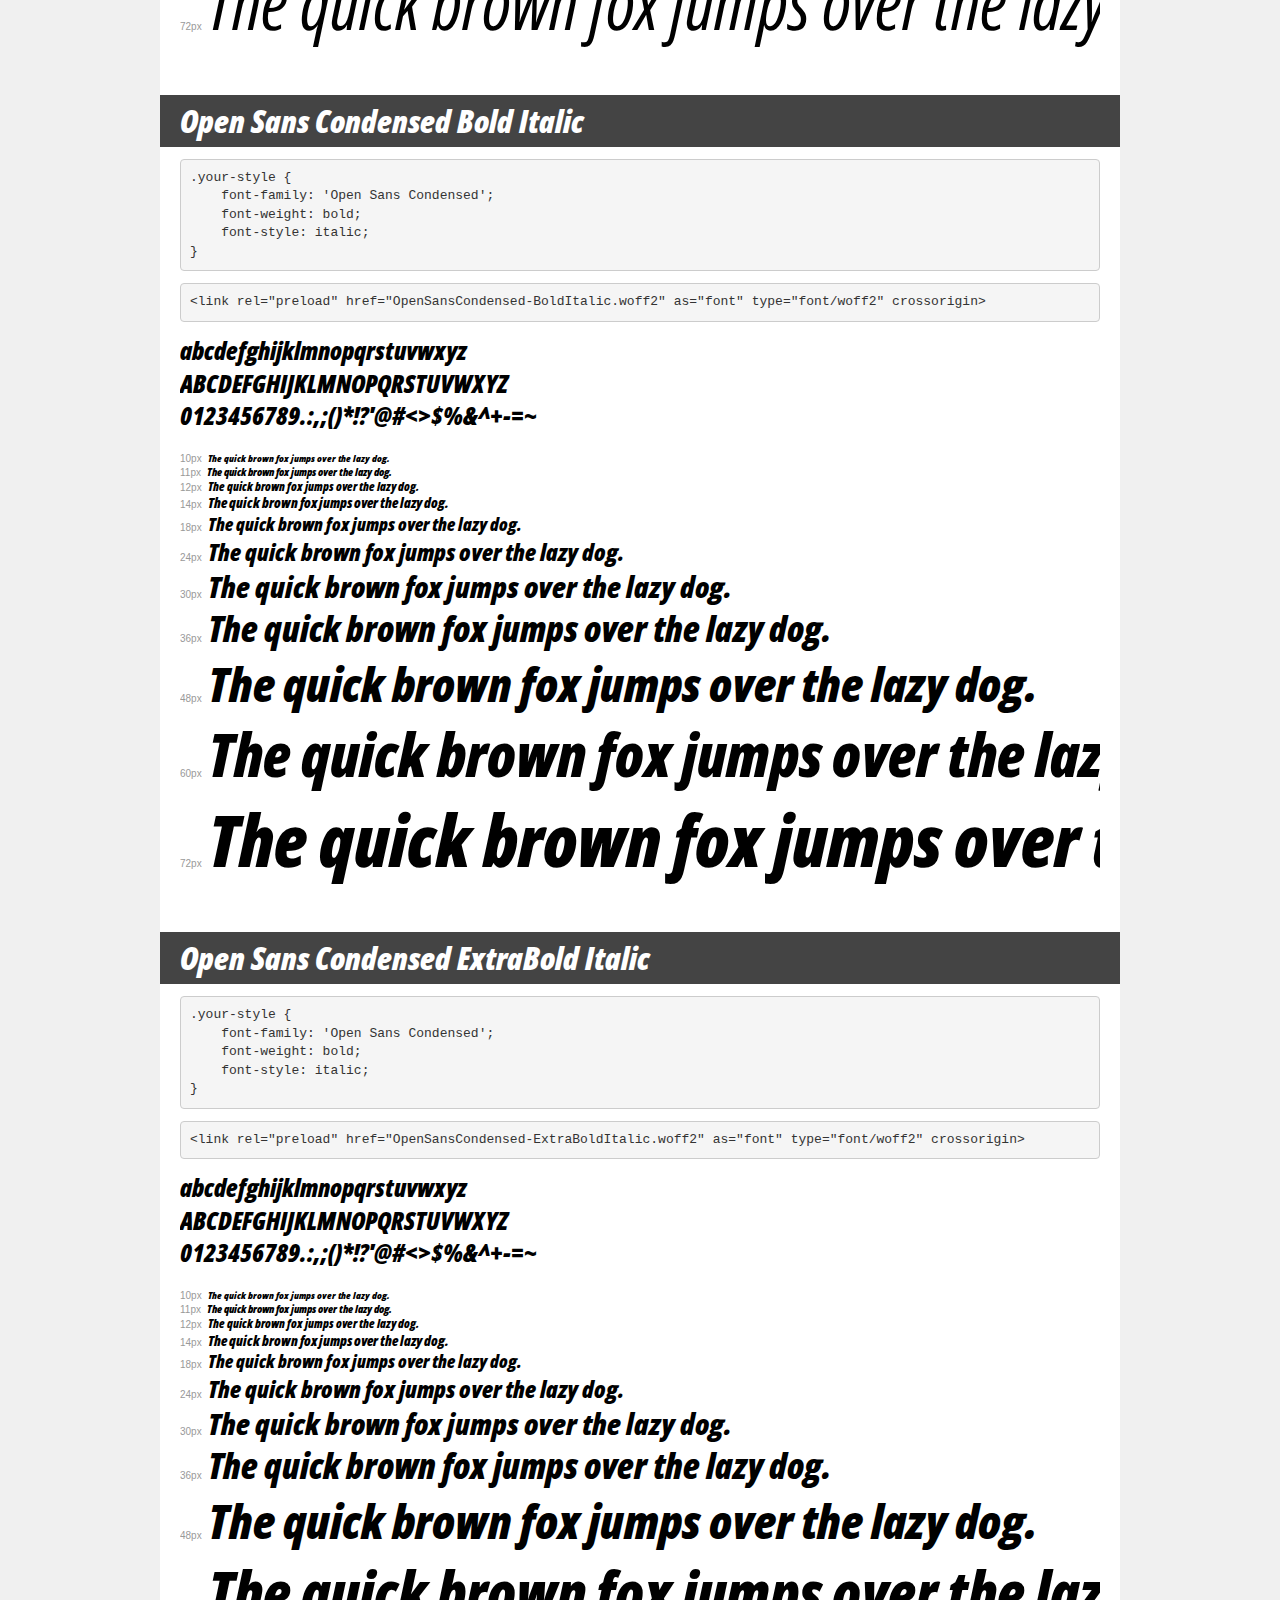
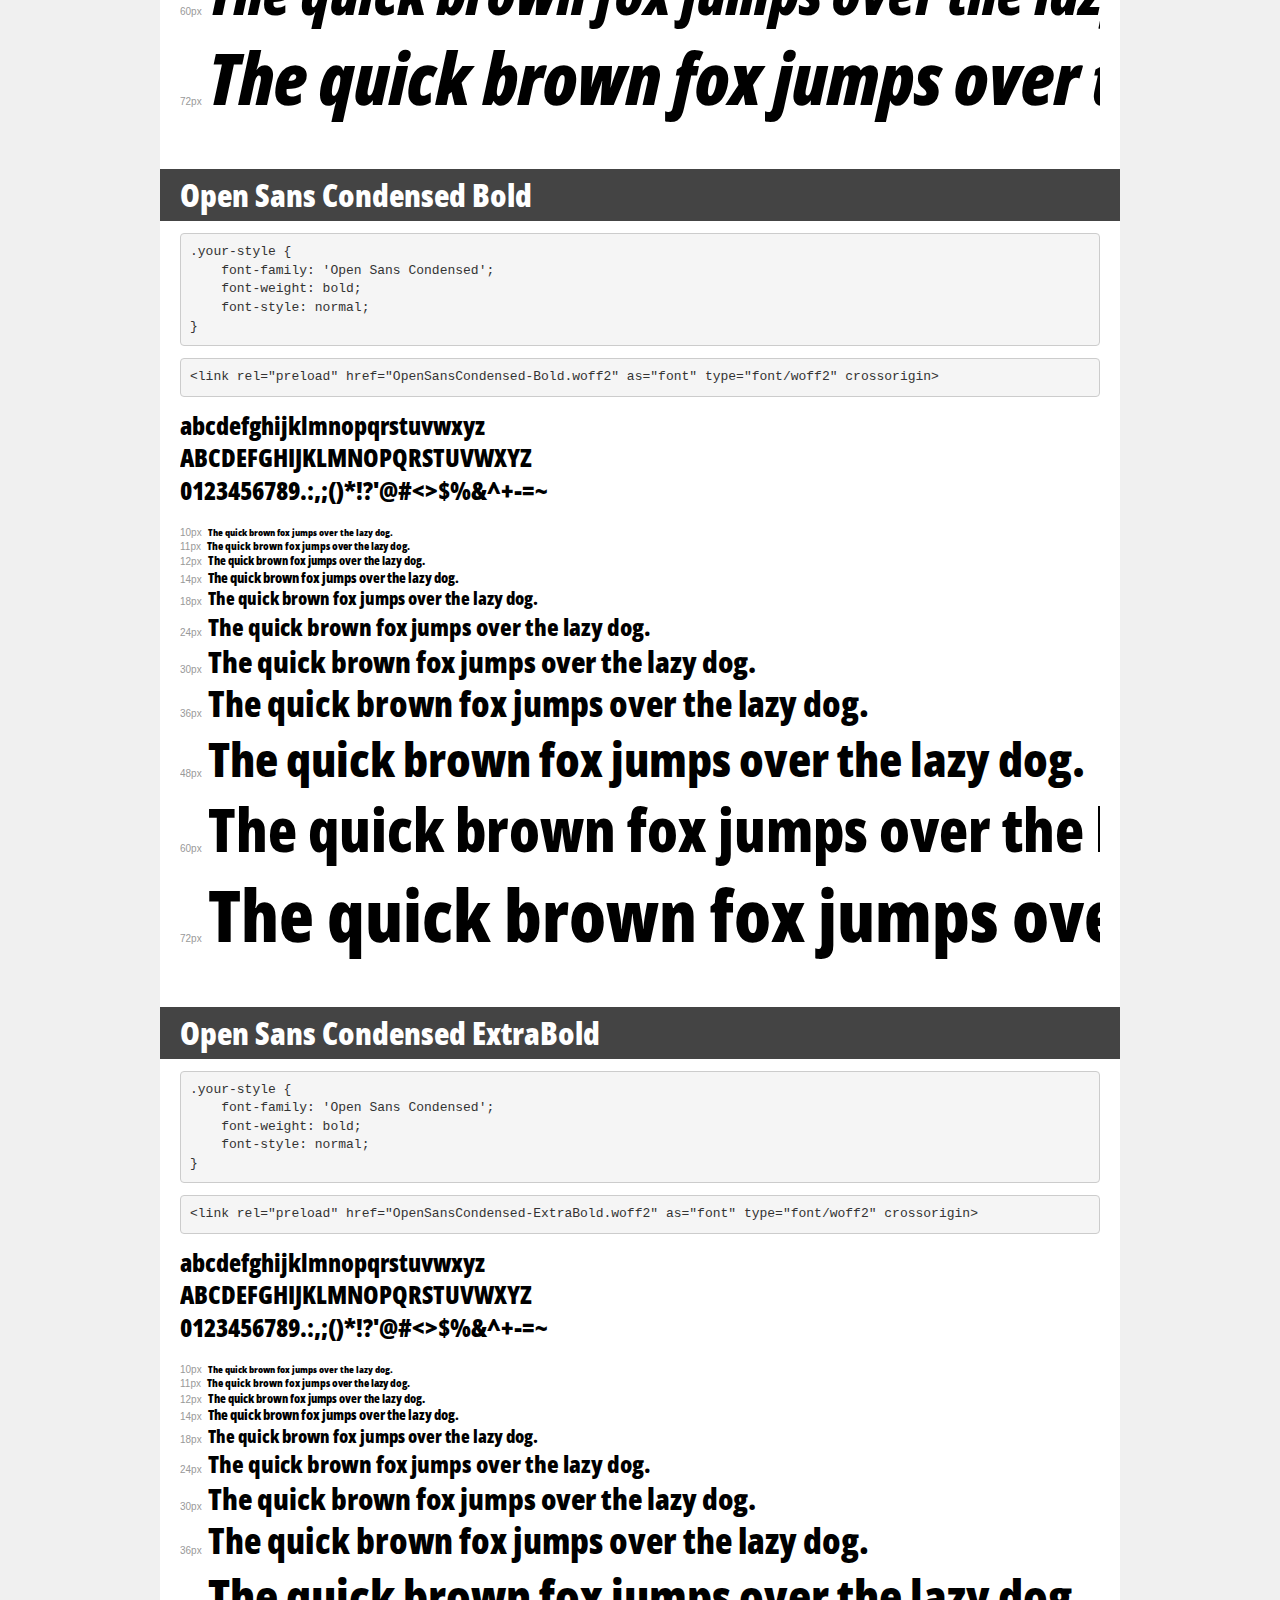
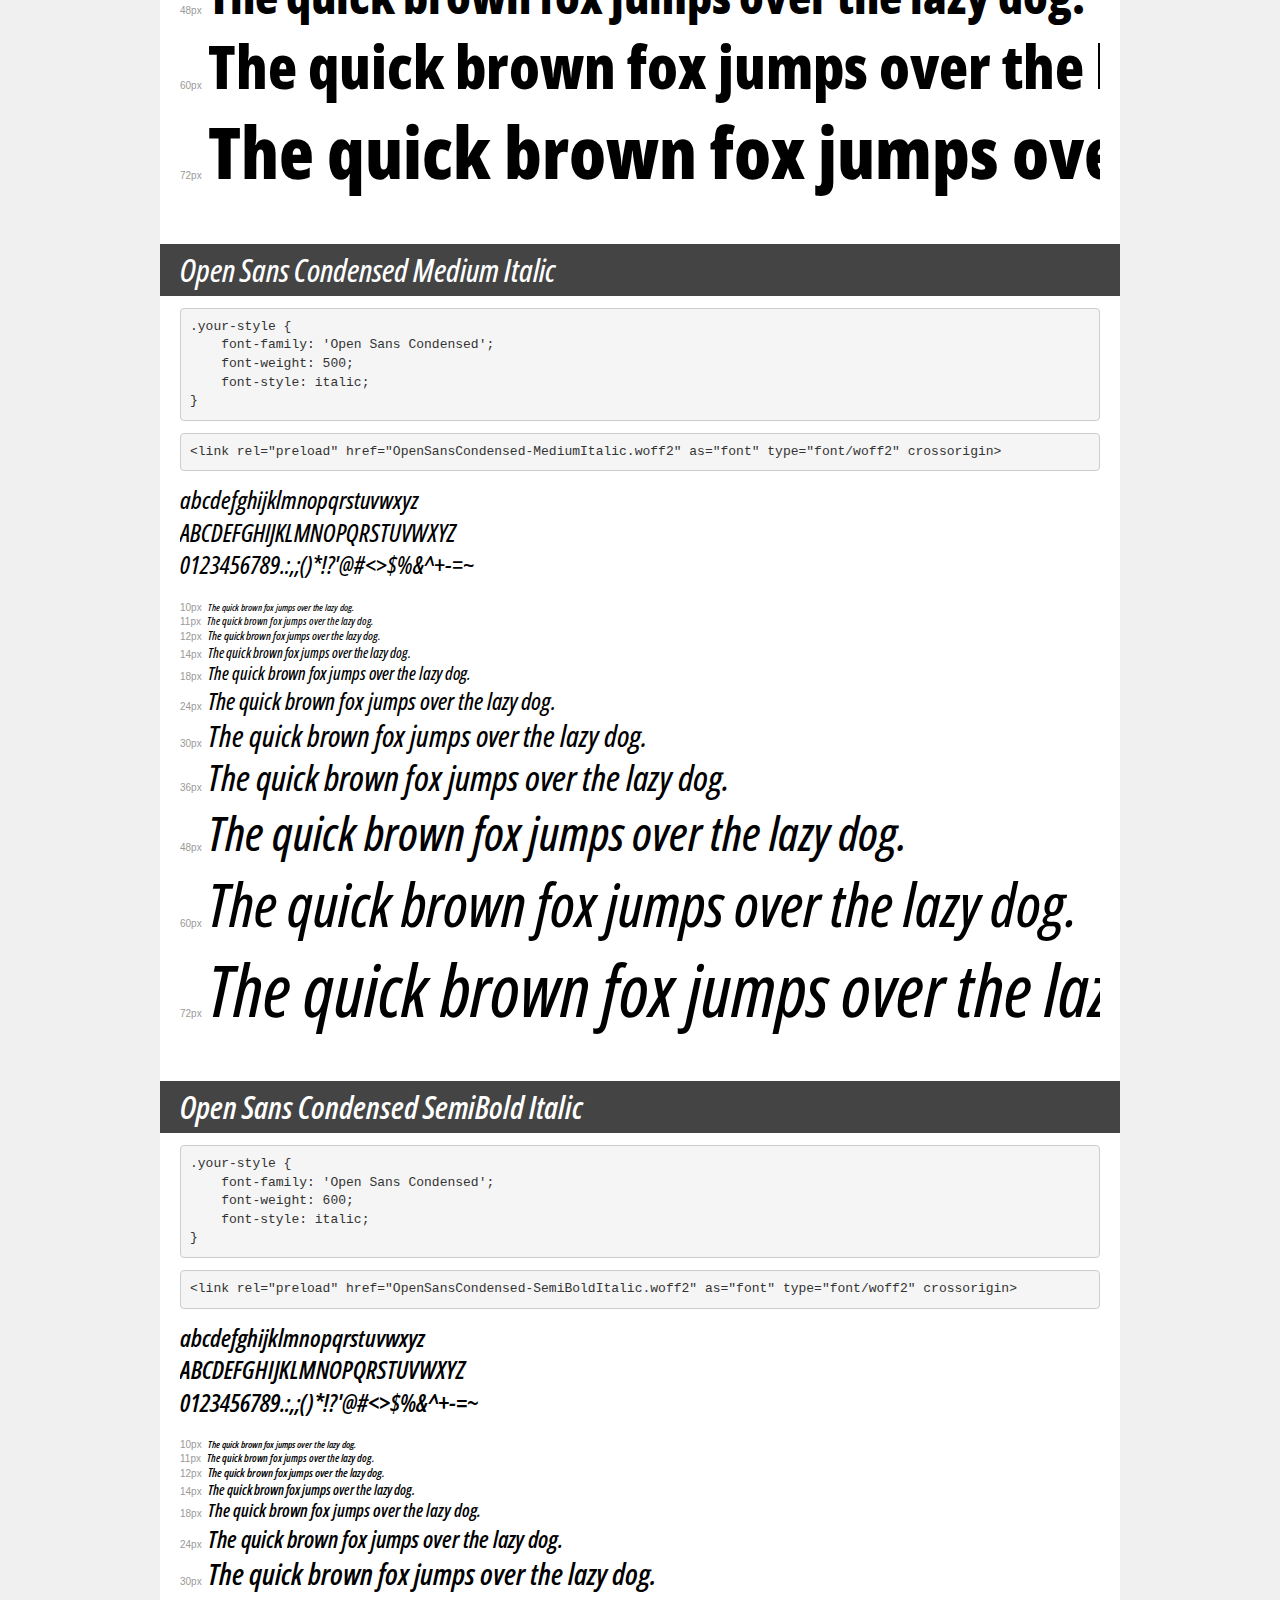
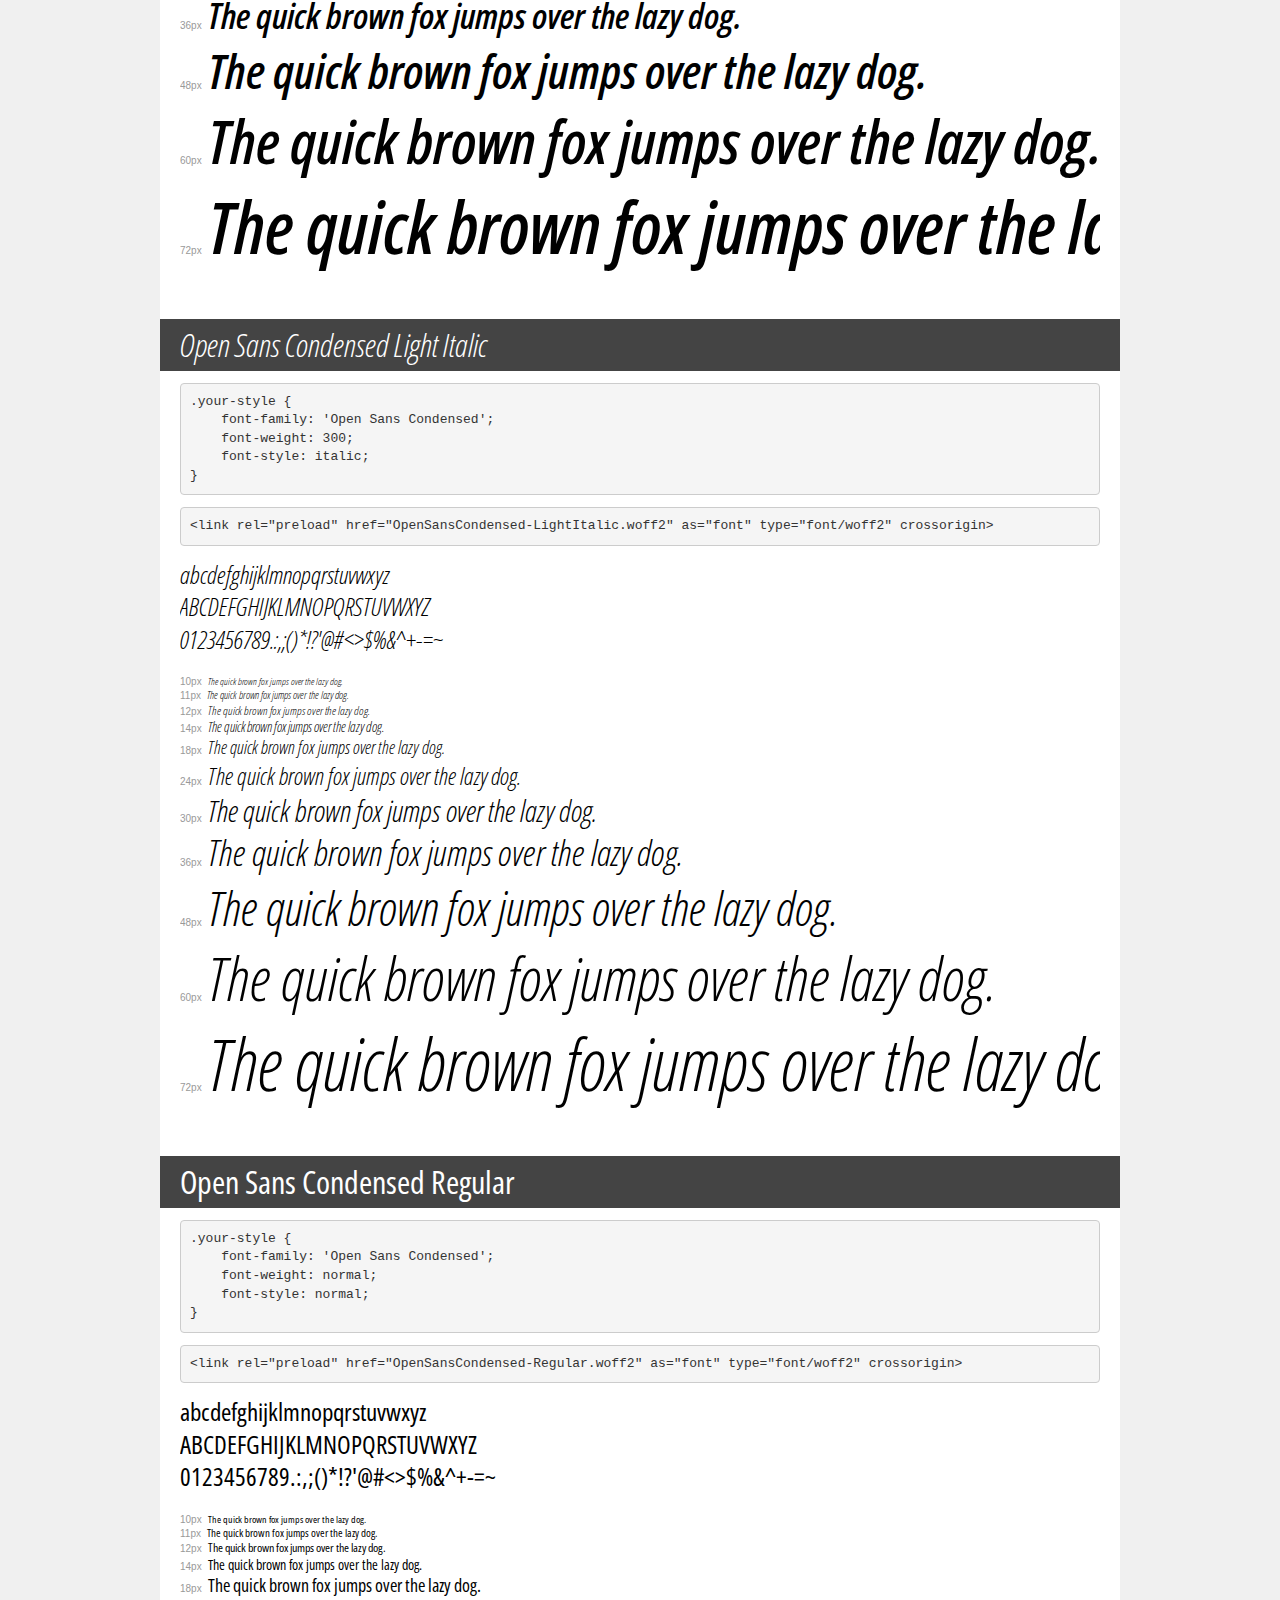
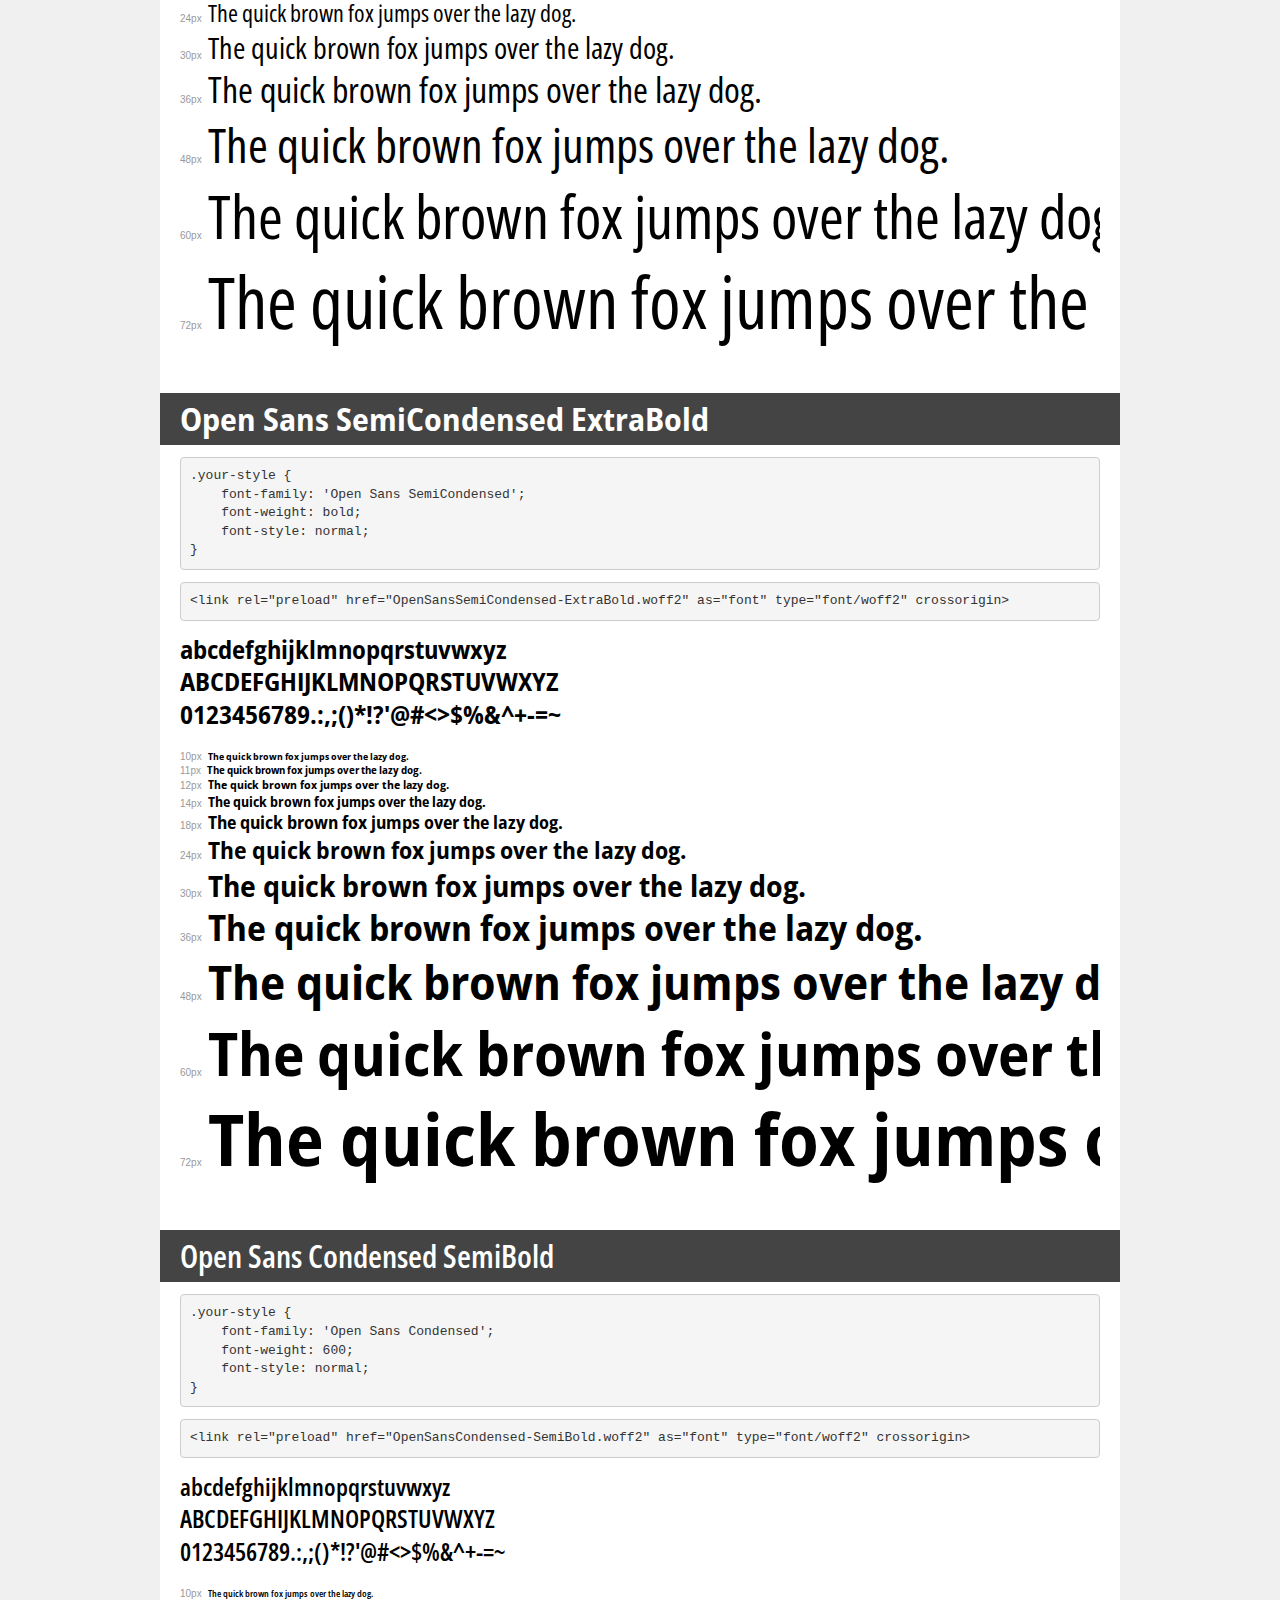
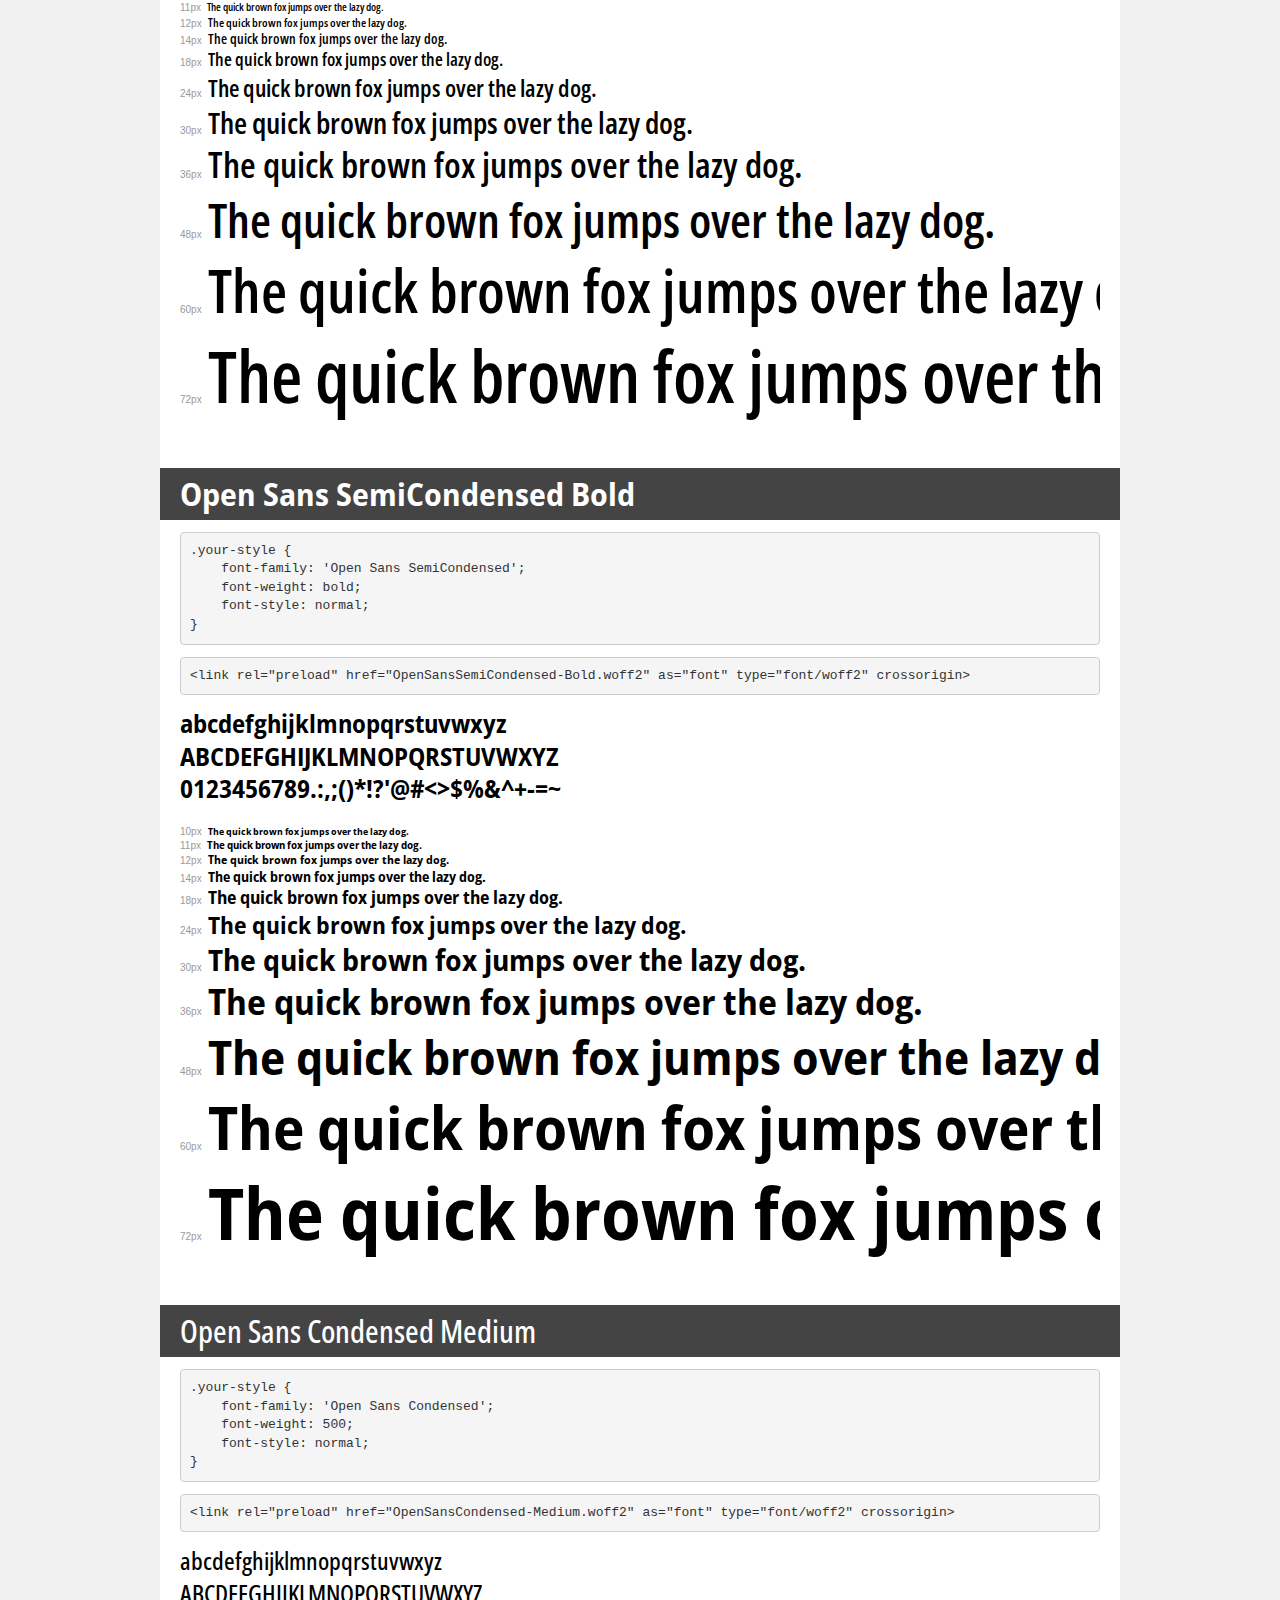
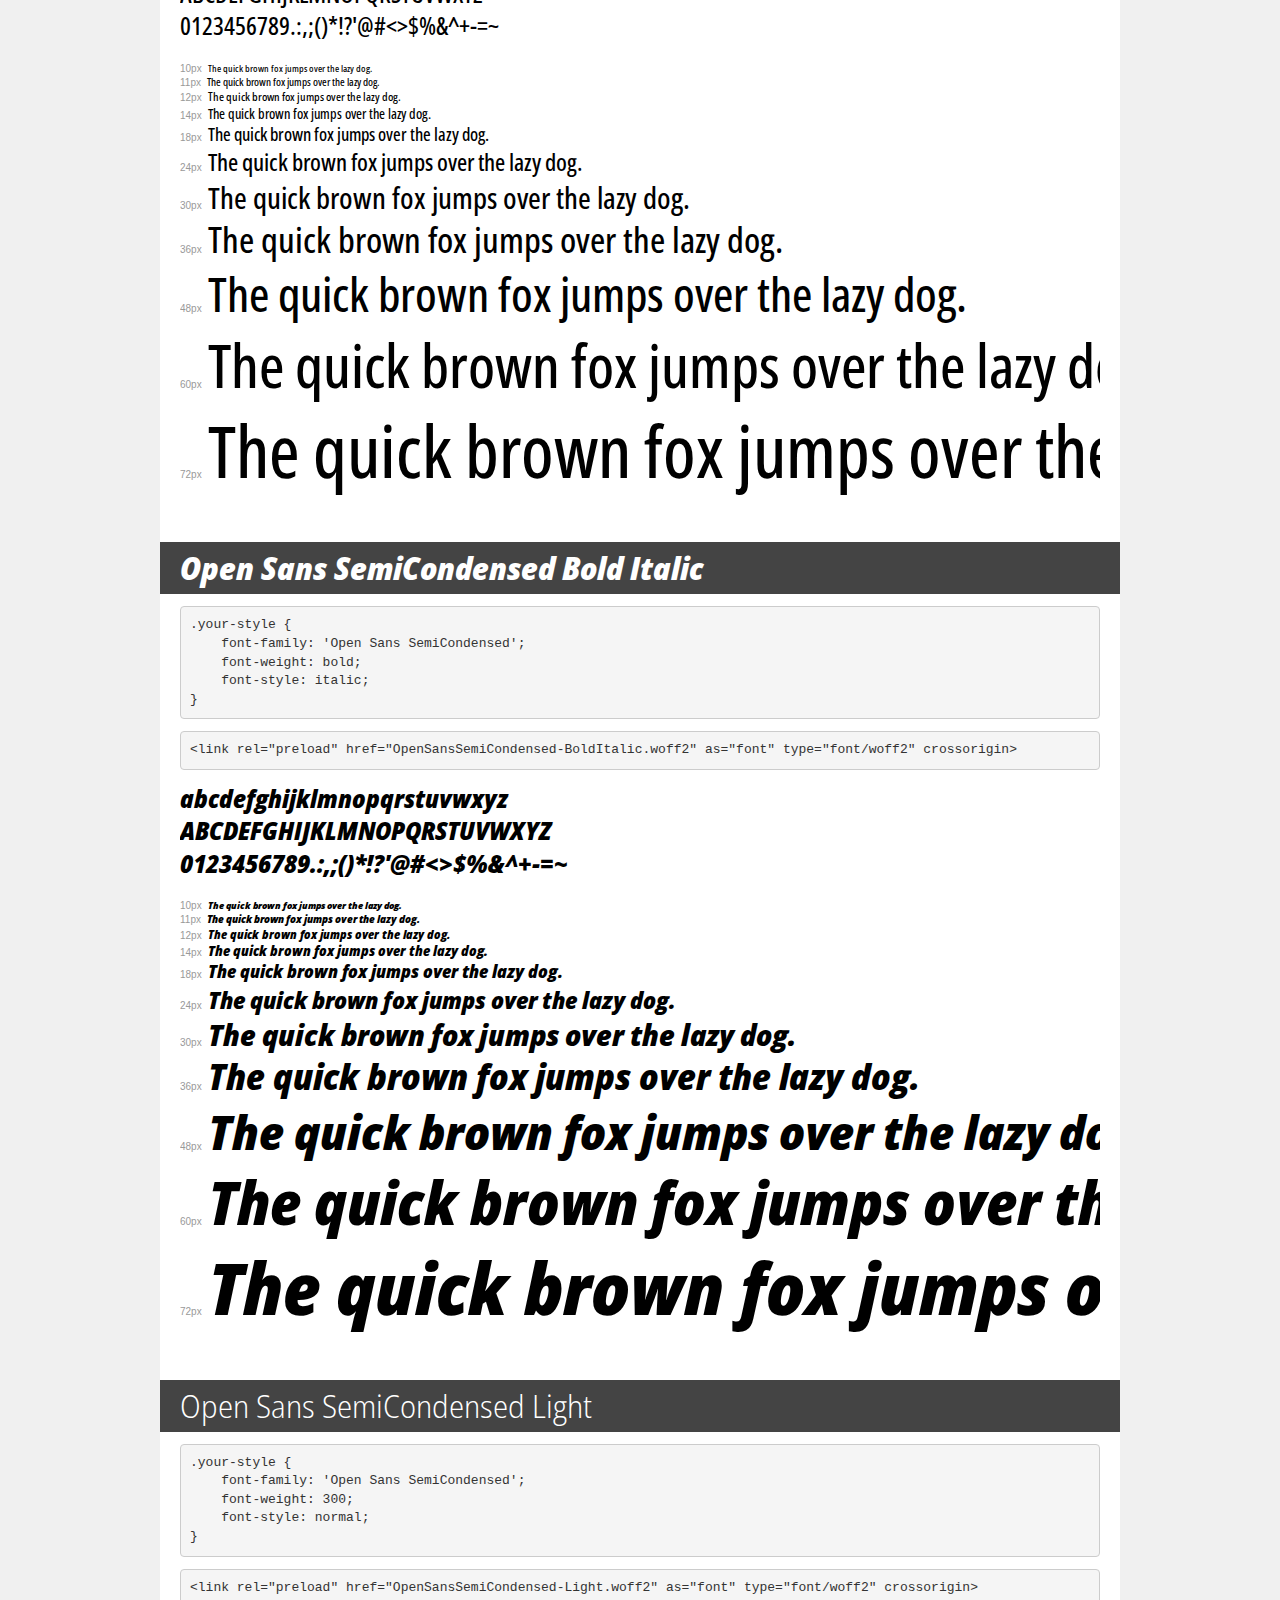
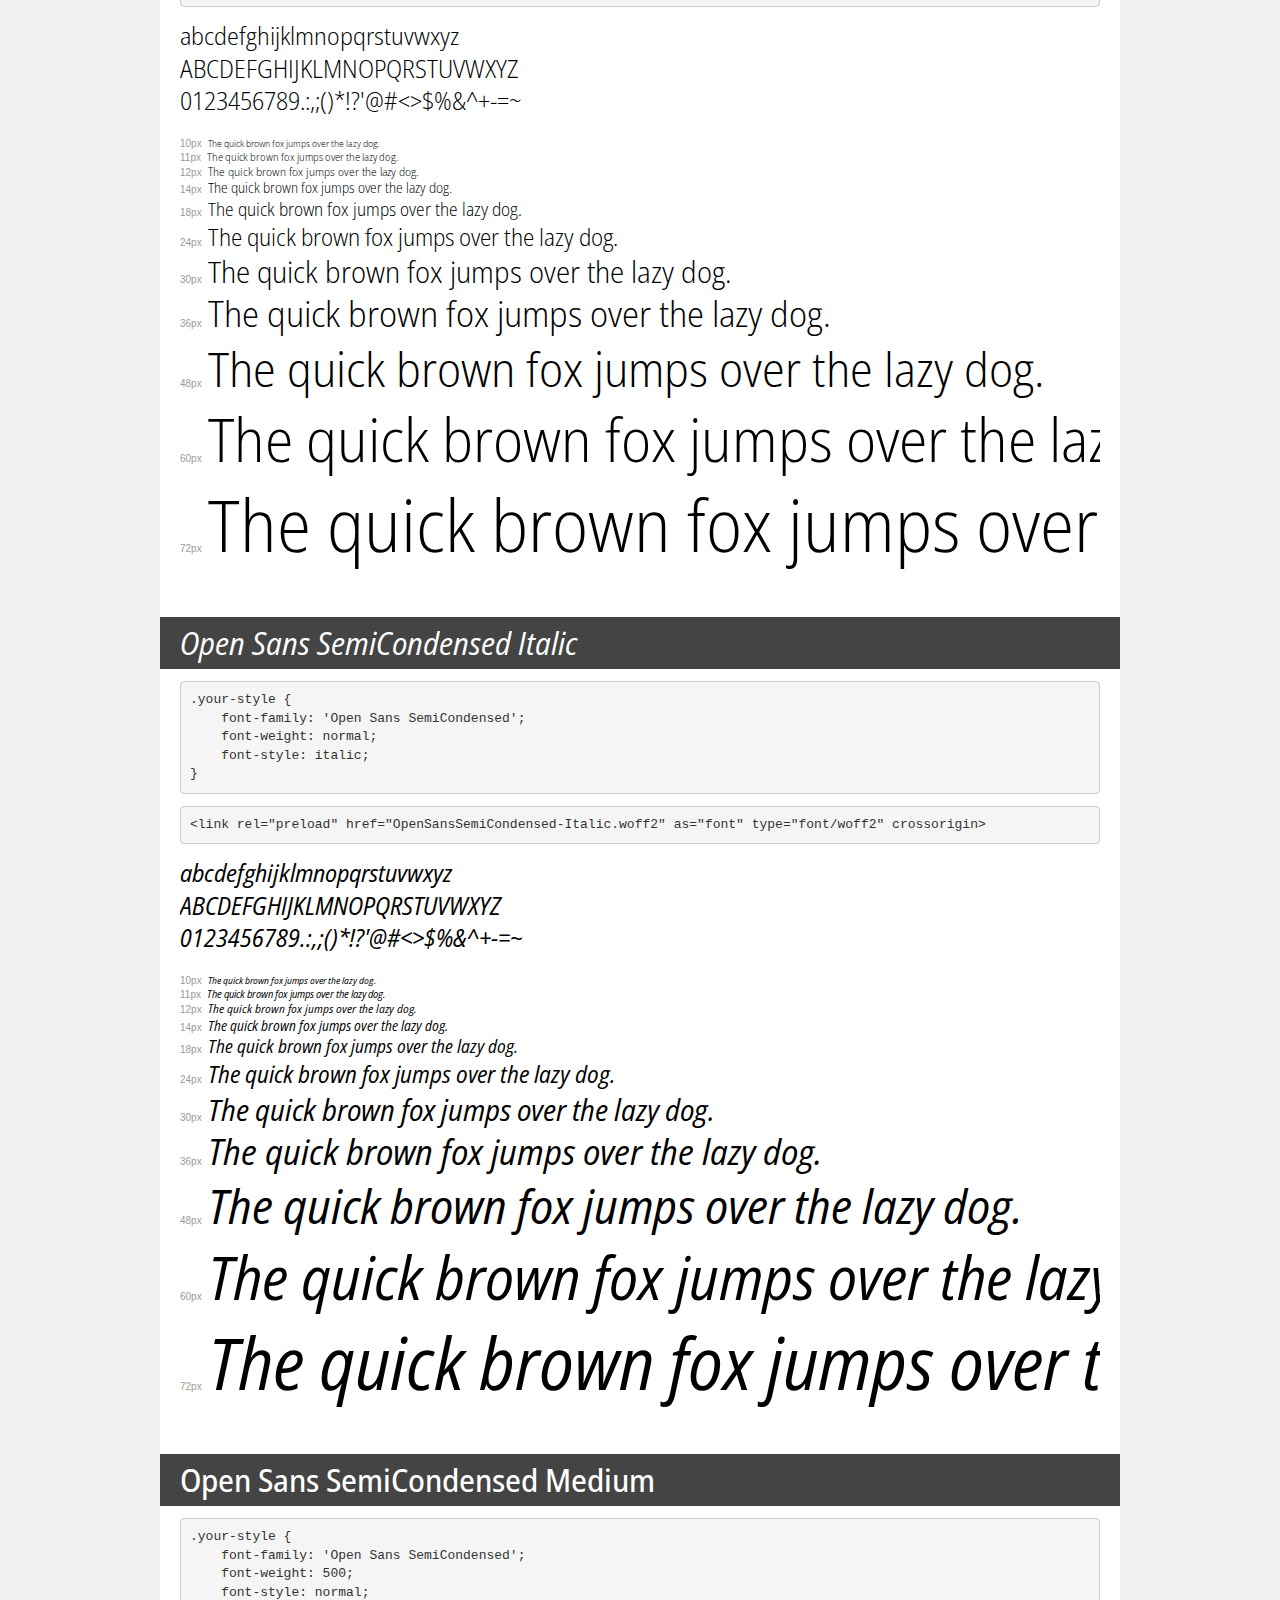
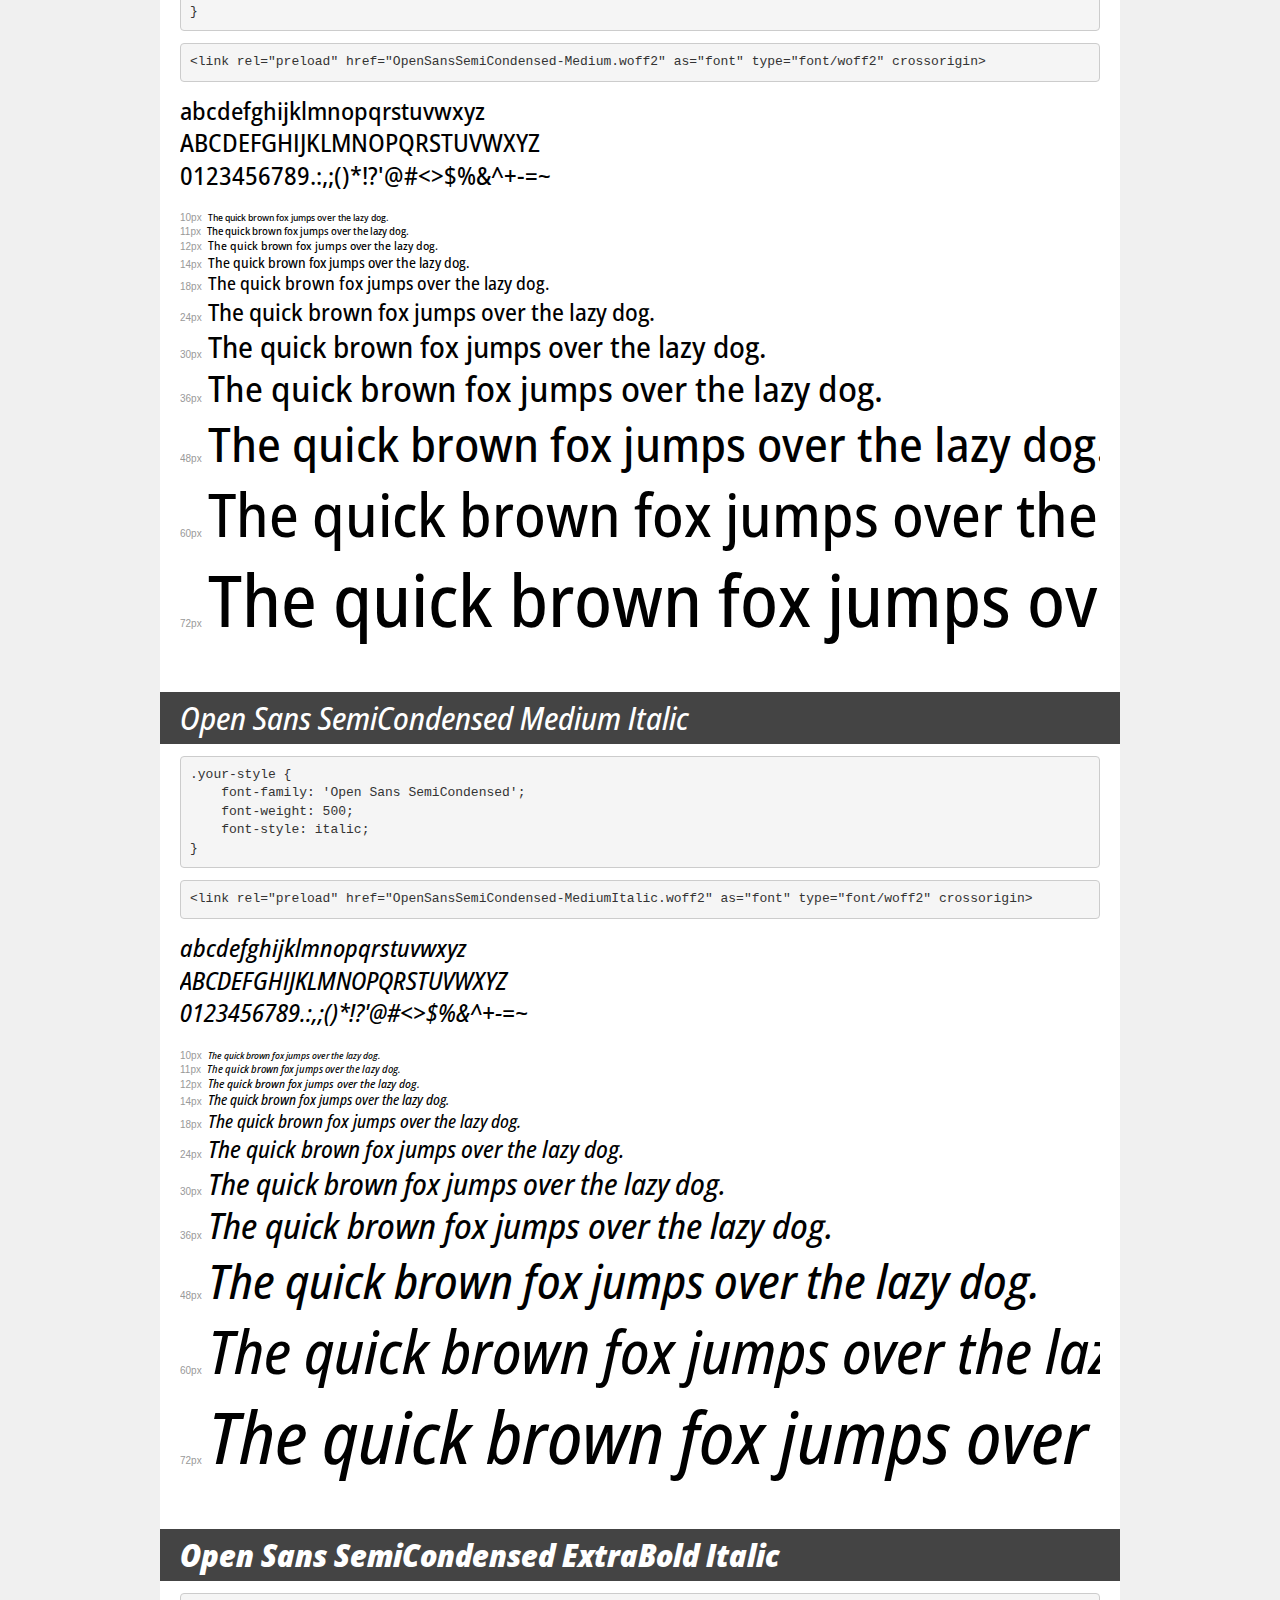
<file: extra/Merged_document/transfonter.org-20230627-073528/demo.html>
<!DOCTYPE html>
<html lang="en">
<head>
    <meta charset="utf-8">
    <meta http-equiv="X-UA-Compatible" content="IE=edge">
    <meta name="viewport" content="width=device-width, initial-scale=1">
    <meta name="robots" content="noindex, noarchive">
    <meta name="format-detection" content="telephone=no">
    <title>Transfonter demo</title>
    <link href="stylesheet.css" rel="stylesheet">
    <style>
        /*
        http://meyerweb.com/eric/tools/css/reset/
        v2.0 | 20110126
        License: none (public domain)
        */
        html, body, div, span, applet, object, iframe,
        h1, h2, h3, h4, h5, h6, p, blockquote, pre,
        a, abbr, acronym, address, big, cite, code,
        del, dfn, em, img, ins, kbd, q, s, samp,
        small, strike, strong, sub, sup, tt, var,
        b, u, i, center,
        dl, dt, dd, ol, ul, li,
        fieldset, form, label, legend,
        table, caption, tbody, tfoot, thead, tr, th, td,
        article, aside, canvas, details, embed,
        figure, figcaption, footer, header, hgroup,
        menu, nav, output, ruby, section, summary,
        time, mark, audio, video {
            margin: 0;
            padding: 0;
            border: 0;
            font-size: 100%;
            font: inherit;
            vertical-align: baseline;
        }
        /* HTML5 display-role reset for older browsers */
        article, aside, details, figcaption, figure,
        footer, header, hgroup, menu, nav, section {
            display: block;
        }
        body {
            line-height: 1;
        }
        ol, ul {
            list-style: none;
        }
        blockquote, q {
            quotes: none;
        }
        blockquote:before, blockquote:after,
        q:before, q:after {
            content: '';
            content: none;
        }
        table {
            border-collapse: collapse;
            border-spacing: 0;
        }
        /* demo styles */
        body {
            background: #f0f0f0;
            color: #000;
        }
        .page {
            background: #fff;
            width: 920px;
            margin: 0 auto;
            padding: 20px 20px 0 20px;
            overflow: hidden;
        }
        .font-container {
            overflow-x: auto;
            overflow-y: hidden;
            margin-bottom: 40px;
            line-height: 1.3;
            white-space: nowrap;
            padding-bottom: 5px;
        }
        h1 {
            position: relative;
            background: #444;
            font-size: 32px;
            color: #fff;
            padding: 10px 20px;
            margin: 0 -20px 12px -20px;
        }
        .letters {
            font-size: 25px;
            margin-bottom: 20px;
        }
        .s10:before {
            content: '10px';
        }
        .s11:before {
            content: '11px';
        }
        .s12:before {
            content: '12px';
        }
        .s14:before {
            content: '14px';
        }
        .s18:before {
            content: '18px';
        }
        .s24:before {
            content: '24px';
        }
        .s30:before {
            content: '30px';
        }
        .s36:before {
            content: '36px';
        }
        .s48:before {
            content: '48px';
        }
        .s60:before {
            content: '60px';
        }
        .s72:before {
            content: '72px';
        }
        .s10:before, .s11:before, .s12:before, .s14:before,
        .s18:before, .s24:before, .s30:before, .s36:before,
        .s48:before, .s60:before, .s72:before {
            font-family: Arial, sans-serif;
            font-size: 10px;
            font-weight: normal;
            font-style: normal;
            color: #999;
            padding-right: 6px;
        }
        pre {
            display: block;
            padding: 9px;
            margin: 0 0 12px;
            font-family: Monaco, Menlo, Consolas, "Courier New", monospace;
            font-size: 13px;
            line-height: 1.428571429;
            color: #333;
            font-weight: normal;
            font-style: normal;
            background-color: #f5f5f5;
            border: 1px solid #ccc;
            overflow-x: auto;
            border-radius: 4px;
        }
        /* responsive */
        @media (max-width: 959px) {
            .page {
                width: auto;
                margin: 0;
            }
        }
    </style>
</head>
<body>
<div class="page">
    <div class="demo">
        <h1 style="font-family: 'Open Sans Condensed'; font-weight: 300; font-style: normal;">Open Sans Condensed Light</h1>
        <pre title="Usage">.your-style {
    font-family: 'Open Sans Condensed';
    font-weight: 300;
    font-style: normal;
}</pre>
        <pre title="Preload (optional)">
&lt;link rel=&quot;preload&quot; href=&quot;OpenSansCondensed-Light.woff2&quot; as=&quot;font&quot; type=&quot;font/woff2&quot; crossorigin&gt;</pre>
        <div class="font-container" style="font-family: 'Open Sans Condensed'; font-weight: 300; font-style: normal;">
            <p class="letters">
                abcdefghijklmnopqrstuvwxyz<br>
ABCDEFGHIJKLMNOPQRSTUVWXYZ<br>
                0123456789.:,;()*!?'@#&lt;&gt;$%&^+-=~
            </p>
            <p class="s10" style="font-size: 10px;">The quick brown fox jumps over the lazy dog.</p>
            <p class="s11" style="font-size: 11px;">The quick brown fox jumps over the lazy dog.</p>
            <p class="s12" style="font-size: 12px;">The quick brown fox jumps over the lazy dog.</p>
            <p class="s14" style="font-size: 14px;">The quick brown fox jumps over the lazy dog.</p>
            <p class="s18" style="font-size: 18px;">The quick brown fox jumps over the lazy dog.</p>
            <p class="s24" style="font-size: 24px;">The quick brown fox jumps over the lazy dog.</p>
            <p class="s30" style="font-size: 30px;">The quick brown fox jumps over the lazy dog.</p>
            <p class="s36" style="font-size: 36px;">The quick brown fox jumps over the lazy dog.</p>
            <p class="s48" style="font-size: 48px;">The quick brown fox jumps over the lazy dog.</p>
            <p class="s60" style="font-size: 60px;">The quick brown fox jumps over the lazy dog.</p>
            <p class="s72" style="font-size: 72px;">The quick brown fox jumps over the lazy dog.</p>
        </div>
    </div>

    <div class="demo">
        <h1 style="font-family: 'Open Sans Condensed'; font-weight: normal; font-style: italic;">Open Sans Condensed Italic</h1>
        <pre title="Usage">.your-style {
    font-family: 'Open Sans Condensed';
    font-weight: normal;
    font-style: italic;
}</pre>
        <pre title="Preload (optional)">
&lt;link rel=&quot;preload&quot; href=&quot;OpenSansCondensed-Italic.woff2&quot; as=&quot;font&quot; type=&quot;font/woff2&quot; crossorigin&gt;</pre>
        <div class="font-container" style="font-family: 'Open Sans Condensed'; font-weight: normal; font-style: italic;">
            <p class="letters">
                abcdefghijklmnopqrstuvwxyz<br>
ABCDEFGHIJKLMNOPQRSTUVWXYZ<br>
                0123456789.:,;()*!?'@#&lt;&gt;$%&^+-=~
            </p>
            <p class="s10" style="font-size: 10px;">The quick brown fox jumps over the lazy dog.</p>
            <p class="s11" style="font-size: 11px;">The quick brown fox jumps over the lazy dog.</p>
            <p class="s12" style="font-size: 12px;">The quick brown fox jumps over the lazy dog.</p>
            <p class="s14" style="font-size: 14px;">The quick brown fox jumps over the lazy dog.</p>
            <p class="s18" style="font-size: 18px;">The quick brown fox jumps over the lazy dog.</p>
            <p class="s24" style="font-size: 24px;">The quick brown fox jumps over the lazy dog.</p>
            <p class="s30" style="font-size: 30px;">The quick brown fox jumps over the lazy dog.</p>
            <p class="s36" style="font-size: 36px;">The quick brown fox jumps over the lazy dog.</p>
            <p class="s48" style="font-size: 48px;">The quick brown fox jumps over the lazy dog.</p>
            <p class="s60" style="font-size: 60px;">The quick brown fox jumps over the lazy dog.</p>
            <p class="s72" style="font-size: 72px;">The quick brown fox jumps over the lazy dog.</p>
        </div>
    </div>

    <div class="demo">
        <h1 style="font-family: 'Open Sans Condensed'; font-weight: bold; font-style: italic;">Open Sans Condensed Bold Italic</h1>
        <pre title="Usage">.your-style {
    font-family: 'Open Sans Condensed';
    font-weight: bold;
    font-style: italic;
}</pre>
        <pre title="Preload (optional)">
&lt;link rel=&quot;preload&quot; href=&quot;OpenSansCondensed-BoldItalic.woff2&quot; as=&quot;font&quot; type=&quot;font/woff2&quot; crossorigin&gt;</pre>
        <div class="font-container" style="font-family: 'Open Sans Condensed'; font-weight: bold; font-style: italic;">
            <p class="letters">
                abcdefghijklmnopqrstuvwxyz<br>
ABCDEFGHIJKLMNOPQRSTUVWXYZ<br>
                0123456789.:,;()*!?'@#&lt;&gt;$%&^+-=~
            </p>
            <p class="s10" style="font-size: 10px;">The quick brown fox jumps over the lazy dog.</p>
            <p class="s11" style="font-size: 11px;">The quick brown fox jumps over the lazy dog.</p>
            <p class="s12" style="font-size: 12px;">The quick brown fox jumps over the lazy dog.</p>
            <p class="s14" style="font-size: 14px;">The quick brown fox jumps over the lazy dog.</p>
            <p class="s18" style="font-size: 18px;">The quick brown fox jumps over the lazy dog.</p>
            <p class="s24" style="font-size: 24px;">The quick brown fox jumps over the lazy dog.</p>
            <p class="s30" style="font-size: 30px;">The quick brown fox jumps over the lazy dog.</p>
            <p class="s36" style="font-size: 36px;">The quick brown fox jumps over the lazy dog.</p>
            <p class="s48" style="font-size: 48px;">The quick brown fox jumps over the lazy dog.</p>
            <p class="s60" style="font-size: 60px;">The quick brown fox jumps over the lazy dog.</p>
            <p class="s72" style="font-size: 72px;">The quick brown fox jumps over the lazy dog.</p>
        </div>
    </div>

    <div class="demo">
        <h1 style="font-family: 'Open Sans Condensed'; font-weight: bold; font-style: italic;">Open Sans Condensed ExtraBold Italic</h1>
        <pre title="Usage">.your-style {
    font-family: 'Open Sans Condensed';
    font-weight: bold;
    font-style: italic;
}</pre>
        <pre title="Preload (optional)">
&lt;link rel=&quot;preload&quot; href=&quot;OpenSansCondensed-ExtraBoldItalic.woff2&quot; as=&quot;font&quot; type=&quot;font/woff2&quot; crossorigin&gt;</pre>
        <div class="font-container" style="font-family: 'Open Sans Condensed'; font-weight: bold; font-style: italic;">
            <p class="letters">
                abcdefghijklmnopqrstuvwxyz<br>
ABCDEFGHIJKLMNOPQRSTUVWXYZ<br>
                0123456789.:,;()*!?'@#&lt;&gt;$%&^+-=~
            </p>
            <p class="s10" style="font-size: 10px;">The quick brown fox jumps over the lazy dog.</p>
            <p class="s11" style="font-size: 11px;">The quick brown fox jumps over the lazy dog.</p>
            <p class="s12" style="font-size: 12px;">The quick brown fox jumps over the lazy dog.</p>
            <p class="s14" style="font-size: 14px;">The quick brown fox jumps over the lazy dog.</p>
            <p class="s18" style="font-size: 18px;">The quick brown fox jumps over the lazy dog.</p>
            <p class="s24" style="font-size: 24px;">The quick brown fox jumps over the lazy dog.</p>
            <p class="s30" style="font-size: 30px;">The quick brown fox jumps over the lazy dog.</p>
            <p class="s36" style="font-size: 36px;">The quick brown fox jumps over the lazy dog.</p>
            <p class="s48" style="font-size: 48px;">The quick brown fox jumps over the lazy dog.</p>
            <p class="s60" style="font-size: 60px;">The quick brown fox jumps over the lazy dog.</p>
            <p class="s72" style="font-size: 72px;">The quick brown fox jumps over the lazy dog.</p>
        </div>
    </div>

    <div class="demo">
        <h1 style="font-family: 'Open Sans Condensed'; font-weight: bold; font-style: normal;">Open Sans Condensed Bold</h1>
        <pre title="Usage">.your-style {
    font-family: 'Open Sans Condensed';
    font-weight: bold;
    font-style: normal;
}</pre>
        <pre title="Preload (optional)">
&lt;link rel=&quot;preload&quot; href=&quot;OpenSansCondensed-Bold.woff2&quot; as=&quot;font&quot; type=&quot;font/woff2&quot; crossorigin&gt;</pre>
        <div class="font-container" style="font-family: 'Open Sans Condensed'; font-weight: bold; font-style: normal;">
            <p class="letters">
                abcdefghijklmnopqrstuvwxyz<br>
ABCDEFGHIJKLMNOPQRSTUVWXYZ<br>
                0123456789.:,;()*!?'@#&lt;&gt;$%&^+-=~
            </p>
            <p class="s10" style="font-size: 10px;">The quick brown fox jumps over the lazy dog.</p>
            <p class="s11" style="font-size: 11px;">The quick brown fox jumps over the lazy dog.</p>
            <p class="s12" style="font-size: 12px;">The quick brown fox jumps over the lazy dog.</p>
            <p class="s14" style="font-size: 14px;">The quick brown fox jumps over the lazy dog.</p>
            <p class="s18" style="font-size: 18px;">The quick brown fox jumps over the lazy dog.</p>
            <p class="s24" style="font-size: 24px;">The quick brown fox jumps over the lazy dog.</p>
            <p class="s30" style="font-size: 30px;">The quick brown fox jumps over the lazy dog.</p>
            <p class="s36" style="font-size: 36px;">The quick brown fox jumps over the lazy dog.</p>
            <p class="s48" style="font-size: 48px;">The quick brown fox jumps over the lazy dog.</p>
            <p class="s60" style="font-size: 60px;">The quick brown fox jumps over the lazy dog.</p>
            <p class="s72" style="font-size: 72px;">The quick brown fox jumps over the lazy dog.</p>
        </div>
    </div>

    <div class="demo">
        <h1 style="font-family: 'Open Sans Condensed'; font-weight: bold; font-style: normal;">Open Sans Condensed ExtraBold</h1>
        <pre title="Usage">.your-style {
    font-family: 'Open Sans Condensed';
    font-weight: bold;
    font-style: normal;
}</pre>
        <pre title="Preload (optional)">
&lt;link rel=&quot;preload&quot; href=&quot;OpenSansCondensed-ExtraBold.woff2&quot; as=&quot;font&quot; type=&quot;font/woff2&quot; crossorigin&gt;</pre>
        <div class="font-container" style="font-family: 'Open Sans Condensed'; font-weight: bold; font-style: normal;">
            <p class="letters">
                abcdefghijklmnopqrstuvwxyz<br>
ABCDEFGHIJKLMNOPQRSTUVWXYZ<br>
                0123456789.:,;()*!?'@#&lt;&gt;$%&^+-=~
            </p>
            <p class="s10" style="font-size: 10px;">The quick brown fox jumps over the lazy dog.</p>
            <p class="s11" style="font-size: 11px;">The quick brown fox jumps over the lazy dog.</p>
            <p class="s12" style="font-size: 12px;">The quick brown fox jumps over the lazy dog.</p>
            <p class="s14" style="font-size: 14px;">The quick brown fox jumps over the lazy dog.</p>
            <p class="s18" style="font-size: 18px;">The quick brown fox jumps over the lazy dog.</p>
            <p class="s24" style="font-size: 24px;">The quick brown fox jumps over the lazy dog.</p>
            <p class="s30" style="font-size: 30px;">The quick brown fox jumps over the lazy dog.</p>
            <p class="s36" style="font-size: 36px;">The quick brown fox jumps over the lazy dog.</p>
            <p class="s48" style="font-size: 48px;">The quick brown fox jumps over the lazy dog.</p>
            <p class="s60" style="font-size: 60px;">The quick brown fox jumps over the lazy dog.</p>
            <p class="s72" style="font-size: 72px;">The quick brown fox jumps over the lazy dog.</p>
        </div>
    </div>

    <div class="demo">
        <h1 style="font-family: 'Open Sans Condensed'; font-weight: 500; font-style: italic;">Open Sans Condensed Medium Italic</h1>
        <pre title="Usage">.your-style {
    font-family: 'Open Sans Condensed';
    font-weight: 500;
    font-style: italic;
}</pre>
        <pre title="Preload (optional)">
&lt;link rel=&quot;preload&quot; href=&quot;OpenSansCondensed-MediumItalic.woff2&quot; as=&quot;font&quot; type=&quot;font/woff2&quot; crossorigin&gt;</pre>
        <div class="font-container" style="font-family: 'Open Sans Condensed'; font-weight: 500; font-style: italic;">
            <p class="letters">
                abcdefghijklmnopqrstuvwxyz<br>
ABCDEFGHIJKLMNOPQRSTUVWXYZ<br>
                0123456789.:,;()*!?'@#&lt;&gt;$%&^+-=~
            </p>
            <p class="s10" style="font-size: 10px;">The quick brown fox jumps over the lazy dog.</p>
            <p class="s11" style="font-size: 11px;">The quick brown fox jumps over the lazy dog.</p>
            <p class="s12" style="font-size: 12px;">The quick brown fox jumps over the lazy dog.</p>
            <p class="s14" style="font-size: 14px;">The quick brown fox jumps over the lazy dog.</p>
            <p class="s18" style="font-size: 18px;">The quick brown fox jumps over the lazy dog.</p>
            <p class="s24" style="font-size: 24px;">The quick brown fox jumps over the lazy dog.</p>
            <p class="s30" style="font-size: 30px;">The quick brown fox jumps over the lazy dog.</p>
            <p class="s36" style="font-size: 36px;">The quick brown fox jumps over the lazy dog.</p>
            <p class="s48" style="font-size: 48px;">The quick brown fox jumps over the lazy dog.</p>
            <p class="s60" style="font-size: 60px;">The quick brown fox jumps over the lazy dog.</p>
            <p class="s72" style="font-size: 72px;">The quick brown fox jumps over the lazy dog.</p>
        </div>
    </div>

    <div class="demo">
        <h1 style="font-family: 'Open Sans Condensed'; font-weight: 600; font-style: italic;">Open Sans Condensed SemiBold Italic</h1>
        <pre title="Usage">.your-style {
    font-family: 'Open Sans Condensed';
    font-weight: 600;
    font-style: italic;
}</pre>
        <pre title="Preload (optional)">
&lt;link rel=&quot;preload&quot; href=&quot;OpenSansCondensed-SemiBoldItalic.woff2&quot; as=&quot;font&quot; type=&quot;font/woff2&quot; crossorigin&gt;</pre>
        <div class="font-container" style="font-family: 'Open Sans Condensed'; font-weight: 600; font-style: italic;">
            <p class="letters">
                abcdefghijklmnopqrstuvwxyz<br>
ABCDEFGHIJKLMNOPQRSTUVWXYZ<br>
                0123456789.:,;()*!?'@#&lt;&gt;$%&^+-=~
            </p>
            <p class="s10" style="font-size: 10px;">The quick brown fox jumps over the lazy dog.</p>
            <p class="s11" style="font-size: 11px;">The quick brown fox jumps over the lazy dog.</p>
            <p class="s12" style="font-size: 12px;">The quick brown fox jumps over the lazy dog.</p>
            <p class="s14" style="font-size: 14px;">The quick brown fox jumps over the lazy dog.</p>
            <p class="s18" style="font-size: 18px;">The quick brown fox jumps over the lazy dog.</p>
            <p class="s24" style="font-size: 24px;">The quick brown fox jumps over the lazy dog.</p>
            <p class="s30" style="font-size: 30px;">The quick brown fox jumps over the lazy dog.</p>
            <p class="s36" style="font-size: 36px;">The quick brown fox jumps over the lazy dog.</p>
            <p class="s48" style="font-size: 48px;">The quick brown fox jumps over the lazy dog.</p>
            <p class="s60" style="font-size: 60px;">The quick brown fox jumps over the lazy dog.</p>
            <p class="s72" style="font-size: 72px;">The quick brown fox jumps over the lazy dog.</p>
        </div>
    </div>

    <div class="demo">
        <h1 style="font-family: 'Open Sans Condensed'; font-weight: 300; font-style: italic;">Open Sans Condensed Light Italic</h1>
        <pre title="Usage">.your-style {
    font-family: 'Open Sans Condensed';
    font-weight: 300;
    font-style: italic;
}</pre>
        <pre title="Preload (optional)">
&lt;link rel=&quot;preload&quot; href=&quot;OpenSansCondensed-LightItalic.woff2&quot; as=&quot;font&quot; type=&quot;font/woff2&quot; crossorigin&gt;</pre>
        <div class="font-container" style="font-family: 'Open Sans Condensed'; font-weight: 300; font-style: italic;">
            <p class="letters">
                abcdefghijklmnopqrstuvwxyz<br>
ABCDEFGHIJKLMNOPQRSTUVWXYZ<br>
                0123456789.:,;()*!?'@#&lt;&gt;$%&^+-=~
            </p>
            <p class="s10" style="font-size: 10px;">The quick brown fox jumps over the lazy dog.</p>
            <p class="s11" style="font-size: 11px;">The quick brown fox jumps over the lazy dog.</p>
            <p class="s12" style="font-size: 12px;">The quick brown fox jumps over the lazy dog.</p>
            <p class="s14" style="font-size: 14px;">The quick brown fox jumps over the lazy dog.</p>
            <p class="s18" style="font-size: 18px;">The quick brown fox jumps over the lazy dog.</p>
            <p class="s24" style="font-size: 24px;">The quick brown fox jumps over the lazy dog.</p>
            <p class="s30" style="font-size: 30px;">The quick brown fox jumps over the lazy dog.</p>
            <p class="s36" style="font-size: 36px;">The quick brown fox jumps over the lazy dog.</p>
            <p class="s48" style="font-size: 48px;">The quick brown fox jumps over the lazy dog.</p>
            <p class="s60" style="font-size: 60px;">The quick brown fox jumps over the lazy dog.</p>
            <p class="s72" style="font-size: 72px;">The quick brown fox jumps over the lazy dog.</p>
        </div>
    </div>

    <div class="demo">
        <h1 style="font-family: 'Open Sans Condensed'; font-weight: normal; font-style: normal;">Open Sans Condensed Regular</h1>
        <pre title="Usage">.your-style {
    font-family: 'Open Sans Condensed';
    font-weight: normal;
    font-style: normal;
}</pre>
        <pre title="Preload (optional)">
&lt;link rel=&quot;preload&quot; href=&quot;OpenSansCondensed-Regular.woff2&quot; as=&quot;font&quot; type=&quot;font/woff2&quot; crossorigin&gt;</pre>
        <div class="font-container" style="font-family: 'Open Sans Condensed'; font-weight: normal; font-style: normal;">
            <p class="letters">
                abcdefghijklmnopqrstuvwxyz<br>
ABCDEFGHIJKLMNOPQRSTUVWXYZ<br>
                0123456789.:,;()*!?'@#&lt;&gt;$%&^+-=~
            </p>
            <p class="s10" style="font-size: 10px;">The quick brown fox jumps over the lazy dog.</p>
            <p class="s11" style="font-size: 11px;">The quick brown fox jumps over the lazy dog.</p>
            <p class="s12" style="font-size: 12px;">The quick brown fox jumps over the lazy dog.</p>
            <p class="s14" style="font-size: 14px;">The quick brown fox jumps over the lazy dog.</p>
            <p class="s18" style="font-size: 18px;">The quick brown fox jumps over the lazy dog.</p>
            <p class="s24" style="font-size: 24px;">The quick brown fox jumps over the lazy dog.</p>
            <p class="s30" style="font-size: 30px;">The quick brown fox jumps over the lazy dog.</p>
            <p class="s36" style="font-size: 36px;">The quick brown fox jumps over the lazy dog.</p>
            <p class="s48" style="font-size: 48px;">The quick brown fox jumps over the lazy dog.</p>
            <p class="s60" style="font-size: 60px;">The quick brown fox jumps over the lazy dog.</p>
            <p class="s72" style="font-size: 72px;">The quick brown fox jumps over the lazy dog.</p>
        </div>
    </div>

    <div class="demo">
        <h1 style="font-family: 'Open Sans SemiCondensed'; font-weight: bold; font-style: normal;">Open Sans SemiCondensed ExtraBold</h1>
        <pre title="Usage">.your-style {
    font-family: 'Open Sans SemiCondensed';
    font-weight: bold;
    font-style: normal;
}</pre>
        <pre title="Preload (optional)">
&lt;link rel=&quot;preload&quot; href=&quot;OpenSansSemiCondensed-ExtraBold.woff2&quot; as=&quot;font&quot; type=&quot;font/woff2&quot; crossorigin&gt;</pre>
        <div class="font-container" style="font-family: 'Open Sans SemiCondensed'; font-weight: bold; font-style: normal;">
            <p class="letters">
                abcdefghijklmnopqrstuvwxyz<br>
ABCDEFGHIJKLMNOPQRSTUVWXYZ<br>
                0123456789.:,;()*!?'@#&lt;&gt;$%&^+-=~
            </p>
            <p class="s10" style="font-size: 10px;">The quick brown fox jumps over the lazy dog.</p>
            <p class="s11" style="font-size: 11px;">The quick brown fox jumps over the lazy dog.</p>
            <p class="s12" style="font-size: 12px;">The quick brown fox jumps over the lazy dog.</p>
            <p class="s14" style="font-size: 14px;">The quick brown fox jumps over the lazy dog.</p>
            <p class="s18" style="font-size: 18px;">The quick brown fox jumps over the lazy dog.</p>
            <p class="s24" style="font-size: 24px;">The quick brown fox jumps over the lazy dog.</p>
            <p class="s30" style="font-size: 30px;">The quick brown fox jumps over the lazy dog.</p>
            <p class="s36" style="font-size: 36px;">The quick brown fox jumps over the lazy dog.</p>
            <p class="s48" style="font-size: 48px;">The quick brown fox jumps over the lazy dog.</p>
            <p class="s60" style="font-size: 60px;">The quick brown fox jumps over the lazy dog.</p>
            <p class="s72" style="font-size: 72px;">The quick brown fox jumps over the lazy dog.</p>
        </div>
    </div>

    <div class="demo">
        <h1 style="font-family: 'Open Sans Condensed'; font-weight: 600; font-style: normal;">Open Sans Condensed SemiBold</h1>
        <pre title="Usage">.your-style {
    font-family: 'Open Sans Condensed';
    font-weight: 600;
    font-style: normal;
}</pre>
        <pre title="Preload (optional)">
&lt;link rel=&quot;preload&quot; href=&quot;OpenSansCondensed-SemiBold.woff2&quot; as=&quot;font&quot; type=&quot;font/woff2&quot; crossorigin&gt;</pre>
        <div class="font-container" style="font-family: 'Open Sans Condensed'; font-weight: 600; font-style: normal;">
            <p class="letters">
                abcdefghijklmnopqrstuvwxyz<br>
ABCDEFGHIJKLMNOPQRSTUVWXYZ<br>
                0123456789.:,;()*!?'@#&lt;&gt;$%&^+-=~
            </p>
            <p class="s10" style="font-size: 10px;">The quick brown fox jumps over the lazy dog.</p>
            <p class="s11" style="font-size: 11px;">The quick brown fox jumps over the lazy dog.</p>
            <p class="s12" style="font-size: 12px;">The quick brown fox jumps over the lazy dog.</p>
            <p class="s14" style="font-size: 14px;">The quick brown fox jumps over the lazy dog.</p>
            <p class="s18" style="font-size: 18px;">The quick brown fox jumps over the lazy dog.</p>
            <p class="s24" style="font-size: 24px;">The quick brown fox jumps over the lazy dog.</p>
            <p class="s30" style="font-size: 30px;">The quick brown fox jumps over the lazy dog.</p>
            <p class="s36" style="font-size: 36px;">The quick brown fox jumps over the lazy dog.</p>
            <p class="s48" style="font-size: 48px;">The quick brown fox jumps over the lazy dog.</p>
            <p class="s60" style="font-size: 60px;">The quick brown fox jumps over the lazy dog.</p>
            <p class="s72" style="font-size: 72px;">The quick brown fox jumps over the lazy dog.</p>
        </div>
    </div>

    <div class="demo">
        <h1 style="font-family: 'Open Sans SemiCondensed'; font-weight: bold; font-style: normal;">Open Sans SemiCondensed Bold</h1>
        <pre title="Usage">.your-style {
    font-family: 'Open Sans SemiCondensed';
    font-weight: bold;
    font-style: normal;
}</pre>
        <pre title="Preload (optional)">
&lt;link rel=&quot;preload&quot; href=&quot;OpenSansSemiCondensed-Bold.woff2&quot; as=&quot;font&quot; type=&quot;font/woff2&quot; crossorigin&gt;</pre>
        <div class="font-container" style="font-family: 'Open Sans SemiCondensed'; font-weight: bold; font-style: normal;">
            <p class="letters">
                abcdefghijklmnopqrstuvwxyz<br>
ABCDEFGHIJKLMNOPQRSTUVWXYZ<br>
                0123456789.:,;()*!?'@#&lt;&gt;$%&^+-=~
            </p>
            <p class="s10" style="font-size: 10px;">The quick brown fox jumps over the lazy dog.</p>
            <p class="s11" style="font-size: 11px;">The quick brown fox jumps over the lazy dog.</p>
            <p class="s12" style="font-size: 12px;">The quick brown fox jumps over the lazy dog.</p>
            <p class="s14" style="font-size: 14px;">The quick brown fox jumps over the lazy dog.</p>
            <p class="s18" style="font-size: 18px;">The quick brown fox jumps over the lazy dog.</p>
            <p class="s24" style="font-size: 24px;">The quick brown fox jumps over the lazy dog.</p>
            <p class="s30" style="font-size: 30px;">The quick brown fox jumps over the lazy dog.</p>
            <p class="s36" style="font-size: 36px;">The quick brown fox jumps over the lazy dog.</p>
            <p class="s48" style="font-size: 48px;">The quick brown fox jumps over the lazy dog.</p>
            <p class="s60" style="font-size: 60px;">The quick brown fox jumps over the lazy dog.</p>
            <p class="s72" style="font-size: 72px;">The quick brown fox jumps over the lazy dog.</p>
        </div>
    </div>

    <div class="demo">
        <h1 style="font-family: 'Open Sans Condensed'; font-weight: 500; font-style: normal;">Open Sans Condensed Medium</h1>
        <pre title="Usage">.your-style {
    font-family: 'Open Sans Condensed';
    font-weight: 500;
    font-style: normal;
}</pre>
        <pre title="Preload (optional)">
&lt;link rel=&quot;preload&quot; href=&quot;OpenSansCondensed-Medium.woff2&quot; as=&quot;font&quot; type=&quot;font/woff2&quot; crossorigin&gt;</pre>
        <div class="font-container" style="font-family: 'Open Sans Condensed'; font-weight: 500; font-style: normal;">
            <p class="letters">
                abcdefghijklmnopqrstuvwxyz<br>
ABCDEFGHIJKLMNOPQRSTUVWXYZ<br>
                0123456789.:,;()*!?'@#&lt;&gt;$%&^+-=~
            </p>
            <p class="s10" style="font-size: 10px;">The quick brown fox jumps over the lazy dog.</p>
            <p class="s11" style="font-size: 11px;">The quick brown fox jumps over the lazy dog.</p>
            <p class="s12" style="font-size: 12px;">The quick brown fox jumps over the lazy dog.</p>
            <p class="s14" style="font-size: 14px;">The quick brown fox jumps over the lazy dog.</p>
            <p class="s18" style="font-size: 18px;">The quick brown fox jumps over the lazy dog.</p>
            <p class="s24" style="font-size: 24px;">The quick brown fox jumps over the lazy dog.</p>
            <p class="s30" style="font-size: 30px;">The quick brown fox jumps over the lazy dog.</p>
            <p class="s36" style="font-size: 36px;">The quick brown fox jumps over the lazy dog.</p>
            <p class="s48" style="font-size: 48px;">The quick brown fox jumps over the lazy dog.</p>
            <p class="s60" style="font-size: 60px;">The quick brown fox jumps over the lazy dog.</p>
            <p class="s72" style="font-size: 72px;">The quick brown fox jumps over the lazy dog.</p>
        </div>
    </div>

    <div class="demo">
        <h1 style="font-family: 'Open Sans SemiCondensed'; font-weight: bold; font-style: italic;">Open Sans SemiCondensed Bold Italic</h1>
        <pre title="Usage">.your-style {
    font-family: 'Open Sans SemiCondensed';
    font-weight: bold;
    font-style: italic;
}</pre>
        <pre title="Preload (optional)">
&lt;link rel=&quot;preload&quot; href=&quot;OpenSansSemiCondensed-BoldItalic.woff2&quot; as=&quot;font&quot; type=&quot;font/woff2&quot; crossorigin&gt;</pre>
        <div class="font-container" style="font-family: 'Open Sans SemiCondensed'; font-weight: bold; font-style: italic;">
            <p class="letters">
                abcdefghijklmnopqrstuvwxyz<br>
ABCDEFGHIJKLMNOPQRSTUVWXYZ<br>
                0123456789.:,;()*!?'@#&lt;&gt;$%&^+-=~
            </p>
            <p class="s10" style="font-size: 10px;">The quick brown fox jumps over the lazy dog.</p>
            <p class="s11" style="font-size: 11px;">The quick brown fox jumps over the lazy dog.</p>
            <p class="s12" style="font-size: 12px;">The quick brown fox jumps over the lazy dog.</p>
            <p class="s14" style="font-size: 14px;">The quick brown fox jumps over the lazy dog.</p>
            <p class="s18" style="font-size: 18px;">The quick brown fox jumps over the lazy dog.</p>
            <p class="s24" style="font-size: 24px;">The quick brown fox jumps over the lazy dog.</p>
            <p class="s30" style="font-size: 30px;">The quick brown fox jumps over the lazy dog.</p>
            <p class="s36" style="font-size: 36px;">The quick brown fox jumps over the lazy dog.</p>
            <p class="s48" style="font-size: 48px;">The quick brown fox jumps over the lazy dog.</p>
            <p class="s60" style="font-size: 60px;">The quick brown fox jumps over the lazy dog.</p>
            <p class="s72" style="font-size: 72px;">The quick brown fox jumps over the lazy dog.</p>
        </div>
    </div>

    <div class="demo">
        <h1 style="font-family: 'Open Sans SemiCondensed'; font-weight: 300; font-style: normal;">Open Sans SemiCondensed Light</h1>
        <pre title="Usage">.your-style {
    font-family: 'Open Sans SemiCondensed';
    font-weight: 300;
    font-style: normal;
}</pre>
        <pre title="Preload (optional)">
&lt;link rel=&quot;preload&quot; href=&quot;OpenSansSemiCondensed-Light.woff2&quot; as=&quot;font&quot; type=&quot;font/woff2&quot; crossorigin&gt;</pre>
        <div class="font-container" style="font-family: 'Open Sans SemiCondensed'; font-weight: 300; font-style: normal;">
            <p class="letters">
                abcdefghijklmnopqrstuvwxyz<br>
ABCDEFGHIJKLMNOPQRSTUVWXYZ<br>
                0123456789.:,;()*!?'@#&lt;&gt;$%&^+-=~
            </p>
            <p class="s10" style="font-size: 10px;">The quick brown fox jumps over the lazy dog.</p>
            <p class="s11" style="font-size: 11px;">The quick brown fox jumps over the lazy dog.</p>
            <p class="s12" style="font-size: 12px;">The quick brown fox jumps over the lazy dog.</p>
            <p class="s14" style="font-size: 14px;">The quick brown fox jumps over the lazy dog.</p>
            <p class="s18" style="font-size: 18px;">The quick brown fox jumps over the lazy dog.</p>
            <p class="s24" style="font-size: 24px;">The quick brown fox jumps over the lazy dog.</p>
            <p class="s30" style="font-size: 30px;">The quick brown fox jumps over the lazy dog.</p>
            <p class="s36" style="font-size: 36px;">The quick brown fox jumps over the lazy dog.</p>
            <p class="s48" style="font-size: 48px;">The quick brown fox jumps over the lazy dog.</p>
            <p class="s60" style="font-size: 60px;">The quick brown fox jumps over the lazy dog.</p>
            <p class="s72" style="font-size: 72px;">The quick brown fox jumps over the lazy dog.</p>
        </div>
    </div>

    <div class="demo">
        <h1 style="font-family: 'Open Sans SemiCondensed'; font-weight: normal; font-style: italic;">Open Sans SemiCondensed Italic</h1>
        <pre title="Usage">.your-style {
    font-family: 'Open Sans SemiCondensed';
    font-weight: normal;
    font-style: italic;
}</pre>
        <pre title="Preload (optional)">
&lt;link rel=&quot;preload&quot; href=&quot;OpenSansSemiCondensed-Italic.woff2&quot; as=&quot;font&quot; type=&quot;font/woff2&quot; crossorigin&gt;</pre>
        <div class="font-container" style="font-family: 'Open Sans SemiCondensed'; font-weight: normal; font-style: italic;">
            <p class="letters">
                abcdefghijklmnopqrstuvwxyz<br>
ABCDEFGHIJKLMNOPQRSTUVWXYZ<br>
                0123456789.:,;()*!?'@#&lt;&gt;$%&^+-=~
            </p>
            <p class="s10" style="font-size: 10px;">The quick brown fox jumps over the lazy dog.</p>
            <p class="s11" style="font-size: 11px;">The quick brown fox jumps over the lazy dog.</p>
            <p class="s12" style="font-size: 12px;">The quick brown fox jumps over the lazy dog.</p>
            <p class="s14" style="font-size: 14px;">The quick brown fox jumps over the lazy dog.</p>
            <p class="s18" style="font-size: 18px;">The quick brown fox jumps over the lazy dog.</p>
            <p class="s24" style="font-size: 24px;">The quick brown fox jumps over the lazy dog.</p>
            <p class="s30" style="font-size: 30px;">The quick brown fox jumps over the lazy dog.</p>
            <p class="s36" style="font-size: 36px;">The quick brown fox jumps over the lazy dog.</p>
            <p class="s48" style="font-size: 48px;">The quick brown fox jumps over the lazy dog.</p>
            <p class="s60" style="font-size: 60px;">The quick brown fox jumps over the lazy dog.</p>
            <p class="s72" style="font-size: 72px;">The quick brown fox jumps over the lazy dog.</p>
        </div>
    </div>

    <div class="demo">
        <h1 style="font-family: 'Open Sans SemiCondensed'; font-weight: 500; font-style: normal;">Open Sans SemiCondensed Medium</h1>
        <pre title="Usage">.your-style {
    font-family: 'Open Sans SemiCondensed';
    font-weight: 500;
    font-style: normal;
}</pre>
        <pre title="Preload (optional)">
&lt;link rel=&quot;preload&quot; href=&quot;OpenSansSemiCondensed-Medium.woff2&quot; as=&quot;font&quot; type=&quot;font/woff2&quot; crossorigin&gt;</pre>
        <div class="font-container" style="font-family: 'Open Sans SemiCondensed'; font-weight: 500; font-style: normal;">
            <p class="letters">
                abcdefghijklmnopqrstuvwxyz<br>
ABCDEFGHIJKLMNOPQRSTUVWXYZ<br>
                0123456789.:,;()*!?'@#&lt;&gt;$%&^+-=~
            </p>
            <p class="s10" style="font-size: 10px;">The quick brown fox jumps over the lazy dog.</p>
            <p class="s11" style="font-size: 11px;">The quick brown fox jumps over the lazy dog.</p>
            <p class="s12" style="font-size: 12px;">The quick brown fox jumps over the lazy dog.</p>
            <p class="s14" style="font-size: 14px;">The quick brown fox jumps over the lazy dog.</p>
            <p class="s18" style="font-size: 18px;">The quick brown fox jumps over the lazy dog.</p>
            <p class="s24" style="font-size: 24px;">The quick brown fox jumps over the lazy dog.</p>
            <p class="s30" style="font-size: 30px;">The quick brown fox jumps over the lazy dog.</p>
            <p class="s36" style="font-size: 36px;">The quick brown fox jumps over the lazy dog.</p>
            <p class="s48" style="font-size: 48px;">The quick brown fox jumps over the lazy dog.</p>
            <p class="s60" style="font-size: 60px;">The quick brown fox jumps over the lazy dog.</p>
            <p class="s72" style="font-size: 72px;">The quick brown fox jumps over the lazy dog.</p>
        </div>
    </div>

    <div class="demo">
        <h1 style="font-family: 'Open Sans SemiCondensed'; font-weight: 500; font-style: italic;">Open Sans SemiCondensed Medium Italic</h1>
        <pre title="Usage">.your-style {
    font-family: 'Open Sans SemiCondensed';
    font-weight: 500;
    font-style: italic;
}</pre>
        <pre title="Preload (optional)">
&lt;link rel=&quot;preload&quot; href=&quot;OpenSansSemiCondensed-MediumItalic.woff2&quot; as=&quot;font&quot; type=&quot;font/woff2&quot; crossorigin&gt;</pre>
        <div class="font-container" style="font-family: 'Open Sans SemiCondensed'; font-weight: 500; font-style: italic;">
            <p class="letters">
                abcdefghijklmnopqrstuvwxyz<br>
ABCDEFGHIJKLMNOPQRSTUVWXYZ<br>
                0123456789.:,;()*!?'@#&lt;&gt;$%&^+-=~
            </p>
            <p class="s10" style="font-size: 10px;">The quick brown fox jumps over the lazy dog.</p>
            <p class="s11" style="font-size: 11px;">The quick brown fox jumps over the lazy dog.</p>
            <p class="s12" style="font-size: 12px;">The quick brown fox jumps over the lazy dog.</p>
            <p class="s14" style="font-size: 14px;">The quick brown fox jumps over the lazy dog.</p>
            <p class="s18" style="font-size: 18px;">The quick brown fox jumps over the lazy dog.</p>
            <p class="s24" style="font-size: 24px;">The quick brown fox jumps over the lazy dog.</p>
            <p class="s30" style="font-size: 30px;">The quick brown fox jumps over the lazy dog.</p>
            <p class="s36" style="font-size: 36px;">The quick brown fox jumps over the lazy dog.</p>
            <p class="s48" style="font-size: 48px;">The quick brown fox jumps over the lazy dog.</p>
            <p class="s60" style="font-size: 60px;">The quick brown fox jumps over the lazy dog.</p>
            <p class="s72" style="font-size: 72px;">The quick brown fox jumps over the lazy dog.</p>
        </div>
    </div>

    <div class="demo">
        <h1 style="font-family: 'Open Sans SemiCondensed'; font-weight: bold; font-style: italic;">Open Sans SemiCondensed ExtraBold Italic</h1>
        <pre title="Usage">.your-style {
    font-family: 'Open Sans SemiCondensed';
    font-weight: bold;
    font-style: italic;
}</pre>
        <pre title="Preload (optional)">
&lt;link rel=&quot;preload&quot; href=&quot;OpenSansSemiCondensed-ExtraBoldItalic.woff2&quot; as=&quot;font&quot; type=&quot;font/woff2&quot; crossorigin&gt;</pre>
        <div class="font-container" style="font-family: 'Open Sans SemiCondensed'; font-weight: bold; font-style: italic;">
            <p class="letters">
                abcdefghijklmnopqrstuvwxyz<br>
ABCDEFGHIJKLMNOPQRSTUVWXYZ<br>
                0123456789.:,;()*!?'@#&lt;&gt;$%&^+-=~
            </p>
            <p class="s10" style="font-size: 10px;">The quick brown fox jumps over the lazy dog.</p>
            <p class="s11" style="font-size: 11px;">The quick brown fox jumps over the lazy dog.</p>
            <p class="s12" style="font-size: 12px;">The quick brown fox jumps over the lazy dog.</p>
            <p class="s14" style="font-size: 14px;">The quick brown fox jumps over the lazy dog.</p>
            <p class="s18" style="font-size: 18px;">The quick brown fox jumps over the lazy dog.</p>
            <p class="s24" style="font-size: 24px;">The quick brown fox jumps over the lazy dog.</p>
            <p class="s30" style="font-size: 30px;">The quick brown fox jumps over the lazy dog.</p>
            <p class="s36" style="font-size: 36px;">The quick brown fox jumps over the lazy dog.</p>
            <p class="s48" style="font-size: 48px;">The quick brown fox jumps over the lazy dog.</p>
            <p class="s60" style="font-size: 60px;">The quick brown fox jumps over the lazy dog.</p>
            <p class="s72" style="font-size: 72px;">The quick brown fox jumps over the lazy dog.</p>
        </div>
    </div>

    <div class="demo">
        <h1 style="font-family: 'Open Sans SemiCondensed'; font-weight: 300; font-style: italic;">Open Sans SemiCondensed Light Italic</h1>
        <pre title="Usage">.your-style {
    font-family: 'Open Sans SemiCondensed';
    font-weight: 300;
    font-style: italic;
}</pre>
        <pre title="Preload (optional)">
&lt;link rel=&quot;preload&quot; href=&quot;OpenSansSemiCondensed-LightItalic.woff2&quot; as=&quot;font&quot; type=&quot;font/woff2&quot; crossorigin&gt;</pre>
        <div class="font-container" style="font-family: 'Open Sans SemiCondensed'; font-weight: 300; font-style: italic;">
            <p class="letters">
                abcdefghijklmnopqrstuvwxyz<br>
ABCDEFGHIJKLMNOPQRSTUVWXYZ<br>
                0123456789.:,;()*!?'@#&lt;&gt;$%&^+-=~
            </p>
            <p class="s10" style="font-size: 10px;">The quick brown fox jumps over the lazy dog.</p>
            <p class="s11" style="font-size: 11px;">The quick brown fox jumps over the lazy dog.</p>
            <p class="s12" style="font-size: 12px;">The quick brown fox jumps over the lazy dog.</p>
            <p class="s14" style="font-size: 14px;">The quick brown fox jumps over the lazy dog.</p>
            <p class="s18" style="font-size: 18px;">The quick brown fox jumps over the lazy dog.</p>
            <p class="s24" style="font-size: 24px;">The quick brown fox jumps over the lazy dog.</p>
            <p class="s30" style="font-size: 30px;">The quick brown fox jumps over the lazy dog.</p>
            <p class="s36" style="font-size: 36px;">The quick brown fox jumps over the lazy dog.</p>
            <p class="s48" style="font-size: 48px;">The quick brown fox jumps over the lazy dog.</p>
            <p class="s60" style="font-size: 60px;">The quick brown fox jumps over the lazy dog.</p>
            <p class="s72" style="font-size: 72px;">The quick brown fox jumps over the lazy dog.</p>
        </div>
    </div>

    <div class="demo">
        <h1 style="font-family: 'Open Sans SemiCondensed'; font-weight: 600; font-style: italic;">Open Sans SemiCondensed SemiBold Italic</h1>
        <pre title="Usage">.your-style {
    font-family: 'Open Sans SemiCondensed';
    font-weight: 600;
    font-style: italic;
}</pre>
        <pre title="Preload (optional)">
&lt;link rel=&quot;preload&quot; href=&quot;OpenSansSemiCondensed-SemiBoldItalic.woff2&quot; as=&quot;font&quot; type=&quot;font/woff2&quot; crossorigin&gt;</pre>
        <div class="font-container" style="font-family: 'Open Sans SemiCondensed'; font-weight: 600; font-style: italic;">
            <p class="letters">
                abcdefghijklmnopqrstuvwxyz<br>
ABCDEFGHIJKLMNOPQRSTUVWXYZ<br>
                0123456789.:,;()*!?'@#&lt;&gt;$%&^+-=~
            </p>
            <p class="s10" style="font-size: 10px;">The quick brown fox jumps over the lazy dog.</p>
            <p class="s11" style="font-size: 11px;">The quick brown fox jumps over the lazy dog.</p>
            <p class="s12" style="font-size: 12px;">The quick brown fox jumps over the lazy dog.</p>
            <p class="s14" style="font-size: 14px;">The quick brown fox jumps over the lazy dog.</p>
            <p class="s18" style="font-size: 18px;">The quick brown fox jumps over the lazy dog.</p>
            <p class="s24" style="font-size: 24px;">The quick brown fox jumps over the lazy dog.</p>
            <p class="s30" style="font-size: 30px;">The quick brown fox jumps over the lazy dog.</p>
            <p class="s36" style="font-size: 36px;">The quick brown fox jumps over the lazy dog.</p>
            <p class="s48" style="font-size: 48px;">The quick brown fox jumps over the lazy dog.</p>
            <p class="s60" style="font-size: 60px;">The quick brown fox jumps over the lazy dog.</p>
            <p class="s72" style="font-size: 72px;">The quick brown fox jumps over the lazy dog.</p>
        </div>
    </div>

    <div class="demo">
        <h1 style="font-family: 'Open Sans SemiCondensed'; font-weight: normal; font-style: normal;">Open Sans SemiCondensed Regular</h1>
        <pre title="Usage">.your-style {
    font-family: 'Open Sans SemiCondensed';
    font-weight: normal;
    font-style: normal;
}</pre>
        <pre title="Preload (optional)">
&lt;link rel=&quot;preload&quot; href=&quot;OpenSansSemiCondensed-Regular.woff2&quot; as=&quot;font&quot; type=&quot;font/woff2&quot; crossorigin&gt;</pre>
        <div class="font-container" style="font-family: 'Open Sans SemiCondensed'; font-weight: normal; font-style: normal;">
            <p class="letters">
                abcdefghijklmnopqrstuvwxyz<br>
ABCDEFGHIJKLMNOPQRSTUVWXYZ<br>
                0123456789.:,;()*!?'@#&lt;&gt;$%&^+-=~
            </p>
            <p class="s10" style="font-size: 10px;">The quick brown fox jumps over the lazy dog.</p>
            <p class="s11" style="font-size: 11px;">The quick brown fox jumps over the lazy dog.</p>
            <p class="s12" style="font-size: 12px;">The quick brown fox jumps over the lazy dog.</p>
            <p class="s14" style="font-size: 14px;">The quick brown fox jumps over the lazy dog.</p>
            <p class="s18" style="font-size: 18px;">The quick brown fox jumps over the lazy dog.</p>
            <p class="s24" style="font-size: 24px;">The quick brown fox jumps over the lazy dog.</p>
            <p class="s30" style="font-size: 30px;">The quick brown fox jumps over the lazy dog.</p>
            <p class="s36" style="font-size: 36px;">The quick brown fox jumps over the lazy dog.</p>
            <p class="s48" style="font-size: 48px;">The quick brown fox jumps over the lazy dog.</p>
            <p class="s60" style="font-size: 60px;">The quick brown fox jumps over the lazy dog.</p>
            <p class="s72" style="font-size: 72px;">The quick brown fox jumps over the lazy dog.</p>
        </div>
    </div>

    <div class="demo">
        <h1 style="font-family: 'Open Sans'; font-weight: bold; font-style: normal;">Open Sans Bold</h1>
        <pre title="Usage">.your-style {
    font-family: 'Open Sans';
    font-weight: bold;
    font-style: normal;
}</pre>
        <pre title="Preload (optional)">
&lt;link rel=&quot;preload&quot; href=&quot;OpenSans-Bold.woff2&quot; as=&quot;font&quot; type=&quot;font/woff2&quot; crossorigin&gt;</pre>
        <div class="font-container" style="font-family: 'Open Sans'; font-weight: bold; font-style: normal;">
            <p class="letters">
                abcdefghijklmnopqrstuvwxyz<br>
ABCDEFGHIJKLMNOPQRSTUVWXYZ<br>
                0123456789.:,;()*!?'@#&lt;&gt;$%&^+-=~
            </p>
            <p class="s10" style="font-size: 10px;">The quick brown fox jumps over the lazy dog.</p>
            <p class="s11" style="font-size: 11px;">The quick brown fox jumps over the lazy dog.</p>
            <p class="s12" style="font-size: 12px;">The quick brown fox jumps over the lazy dog.</p>
            <p class="s14" style="font-size: 14px;">The quick brown fox jumps over the lazy dog.</p>
            <p class="s18" style="font-size: 18px;">The quick brown fox jumps over the lazy dog.</p>
            <p class="s24" style="font-size: 24px;">The quick brown fox jumps over the lazy dog.</p>
            <p class="s30" style="font-size: 30px;">The quick brown fox jumps over the lazy dog.</p>
            <p class="s36" style="font-size: 36px;">The quick brown fox jumps over the lazy dog.</p>
            <p class="s48" style="font-size: 48px;">The quick brown fox jumps over the lazy dog.</p>
            <p class="s60" style="font-size: 60px;">The quick brown fox jumps over the lazy dog.</p>
            <p class="s72" style="font-size: 72px;">The quick brown fox jumps over the lazy dog.</p>
        </div>
    </div>

    <div class="demo">
        <h1 style="font-family: 'Open Sans SemiCondensed'; font-weight: 600; font-style: normal;">Open Sans SemiCondensed SemiBold</h1>
        <pre title="Usage">.your-style {
    font-family: 'Open Sans SemiCondensed';
    font-weight: 600;
    font-style: normal;
}</pre>
        <pre title="Preload (optional)">
&lt;link rel=&quot;preload&quot; href=&quot;OpenSansSemiCondensed-SemiBold.woff2&quot; as=&quot;font&quot; type=&quot;font/woff2&quot; crossorigin&gt;</pre>
        <div class="font-container" style="font-family: 'Open Sans SemiCondensed'; font-weight: 600; font-style: normal;">
            <p class="letters">
                abcdefghijklmnopqrstuvwxyz<br>
ABCDEFGHIJKLMNOPQRSTUVWXYZ<br>
                0123456789.:,;()*!?'@#&lt;&gt;$%&^+-=~
            </p>
            <p class="s10" style="font-size: 10px;">The quick brown fox jumps over the lazy dog.</p>
            <p class="s11" style="font-size: 11px;">The quick brown fox jumps over the lazy dog.</p>
            <p class="s12" style="font-size: 12px;">The quick brown fox jumps over the lazy dog.</p>
            <p class="s14" style="font-size: 14px;">The quick brown fox jumps over the lazy dog.</p>
            <p class="s18" style="font-size: 18px;">The quick brown fox jumps over the lazy dog.</p>
            <p class="s24" style="font-size: 24px;">The quick brown fox jumps over the lazy dog.</p>
            <p class="s30" style="font-size: 30px;">The quick brown fox jumps over the lazy dog.</p>
            <p class="s36" style="font-size: 36px;">The quick brown fox jumps over the lazy dog.</p>
            <p class="s48" style="font-size: 48px;">The quick brown fox jumps over the lazy dog.</p>
            <p class="s60" style="font-size: 60px;">The quick brown fox jumps over the lazy dog.</p>
            <p class="s72" style="font-size: 72px;">The quick brown fox jumps over the lazy dog.</p>
        </div>
    </div>

</div>
</body>
</html>
</file>
<file: css/font1.css>
@font-face {
    font-family: 'Open Sans Condensed';
    src: url('../fonts/OpenSansCondensed-Light.woff2') format('woff2'),
        url('../fonts/OpenSansCondensed-Light.woff') format('woff');
    font-weight: 300;
    font-style: normal;
    font-display: swap;
}

@font-face {
    font-family: 'Open Sans Condensed';
    src: url('../fonts/OpenSansCondensed-Italic.woff2') format('woff2'),
        url('../fonts/OpenSansCondensed-Italic.woff') format('woff');
    font-weight: normal;
    font-style: italic;
    font-display: swap;
}

@font-face {
    font-family: 'Open Sans Condensed';
    src: url('../fonts/OpenSansCondensed-BoldItalic.woff2') format('woff2'),
        url('../fonts/OpenSansCondensed-BoldItalic.woff') format('woff');
    font-weight: bold;
    font-style: italic;
    font-display: swap;
}

@font-face {
    font-family: 'Open Sans Condensed';
    src: url('../fonts/OpenSansCondensed-ExtraBoldItalic.woff2') format('woff2'),
        url('../fonts/OpenSansCondensed-ExtraBoldItalic.woff') format('woff');
    font-weight: bold;
    font-style: italic;
    font-display: swap;
}

@font-face {
    font-family: 'Open Sans Condensed';
    src: url('../fonts/OpenSansCondensed-Bold.woff2') format('woff2'),
        url('../fonts/OpenSansCondensed-Bold.woff') format('woff');
    font-weight: bold;
    font-style: normal;
    font-display: swap;
}

@font-face {
    font-family: 'Open Sans Condensed';
    src: url('../fonts/OpenSansCondensed-ExtraBold.woff2') format('woff2'),
        url('../fonts/OpenSansCondensed-ExtraBold.woff') format('woff');
    font-weight: bold;
    font-style: normal;
    font-display: swap;
}

@font-face {
    font-family: 'Open Sans Condensed';
    src: url('../fonts/OpenSansCondensed-MediumItalic.woff2') format('woff2'),
        url('../fonts/OpenSansCondensed-MediumItalic.woff') format('woff');
    font-weight: 500;
    font-style: italic;
    font-display: swap;
}

@font-face {
    font-family: 'Open Sans Condensed';
    src: url('../fonts/OpenSansCondensed-SemiBoldItalic.woff2') format('woff2'),
        url('../fonts/OpenSansCondensed-SemiBoldItalic.woff') format('woff');
    font-weight: 600;
    font-style: italic;
    font-display: swap;
}

@font-face {
    font-family: 'Open Sans Condensed';
    src: url('../fonts/OpenSansCondensed-LightItalic.woff2') format('woff2'),
        url('../fonts/OpenSansCondensed-LightItalic.woff') format('woff');
    font-weight: 300;
    font-style: italic;
    font-display: swap;
}

@font-face {
    font-family: 'Open Sans Condensed';
    src: url('../fonts/OpenSansCondensed-Regular.woff2') format('woff2'),
        url('../fonts/OpenSansCondensed-Regular.woff') format('woff');
    font-weight: normal;
    font-style: normal;
    font-display: swap;
}

@font-face {
    font-family: 'Open Sans SemiCondensed';
    src: url('../fonts/OpenSansSemiCondensed-ExtraBold.woff2') format('woff2'),
        url('../fonts/OpenSansSemiCondensed-ExtraBold.woff') format('woff');
    font-weight: bold;
    font-style: normal;
    font-display: swap;
}

@font-face {
    font-family: 'Open Sans Condensed';
    src: url('../fonts/OpenSansCondensed-SemiBold.woff2') format('woff2'),
        url('../fonts/OpenSansCondensed-SemiBold.woff') format('woff');
    font-weight: 600;
    font-style: normal;
    font-display: swap;
}

@font-face {
    font-family: 'Open Sans SemiCondensed';
    src: url('../fonts/OpenSansSemiCondensed-Bold.woff2') format('woff2'),
        url('../fonts/OpenSansSemiCondensed-Bold.woff') format('woff');
    font-weight: bold;
    font-style: normal;
    font-display: swap;
}

@font-face {
    font-family: 'Open Sans Condensed';
    src: url('../fonts/OpenSansCondensed-Medium.woff2') format('woff2'),
        url('../fonts/OpenSansCondensed-Medium.woff') format('woff');
    font-weight: 500;
    font-style: normal;
    font-display: swap;
}

@font-face {
    font-family: 'Open Sans SemiCondensed';
    src: url('../fonts/OpenSansSemiCondensed-BoldItalic.woff2') format('woff2'),
        url('../fonts/OpenSansSemiCondensed-BoldItalic.woff') format('woff');
    font-weight: bold;
    font-style: italic;
    font-display: swap;
}
</file>
<file: css/font2.css>
@font-face {
    font-family: 'Playfair Display';
    src: url('../fonts/PlayfairDisplay-BlackItalic.woff2') format('woff2'),
        url('../fonts/PlayfairDisplay-BlackItalic.woff') format('woff');
    font-weight: 900;
    font-style: italic;
    font-display: swap;
}

@font-face {
    font-family: 'Playfair Display';
    src: url('../fonts/PlayfairDisplay-Black.woff2') format('woff2'),
        url('../fonts/PlayfairDisplay-Black.woff') format('woff');
    font-weight: 900;
    font-style: normal;
    font-display: swap;
}

@font-face {
    font-family: 'Playfair Display';
    src: url('../fonts/PlayfairDisplay-Bold.woff2') format('woff2'),
        url('../fonts/PlayfairDisplay-Bold.woff') format('woff');
    font-weight: bold;
    font-style: normal;
    font-display: swap;
}

@font-face {
    font-family: 'Playfair Display';
    src: url('../fonts/PlayfairDisplay-Italic.woff2') format('woff2'),
        url('../fonts/PlayfairDisplay-Italic.woff') format('woff');
    font-weight: normal;
    font-style: italic;
    font-display: swap;
}

@font-face {
    font-family: 'Playfair Display';
    src: url('../fonts/PlayfairDisplay-ExtraBold.woff2') format('woff2'),
        url('../fonts/PlayfairDisplay-ExtraBold.woff') format('woff');
    font-weight: bold;
    font-style: normal;
    font-display: swap;
}

@font-face {
    font-family: 'Playfair Display';
    src: url('../fonts/PlayfairDisplay-BoldItalic.woff2') format('woff2'),
        url('../fonts/PlayfairDisplay-BoldItalic.woff') format('woff');
    font-weight: bold;
    font-style: italic;
    font-display: swap;
}

@font-face {
    font-family: 'Playfair Display';
    src: url('../fonts/PlayfairDisplay-ExtraBoldItalic.woff2') format('woff2'),
        url('../fonts/PlayfairDisplay-ExtraBoldItalic.woff') format('woff');
    font-weight: bold;
    font-style: italic;
    font-display: swap;
}

@font-face {
    font-family: 'Playfair Display';
    src: url('../fonts/PlayfairDisplay-SemiBoldItalic.woff2') format('woff2'),
        url('../fonts/PlayfairDisplay-SemiBoldItalic.woff') format('woff');
    font-weight: 600;
    font-style: italic;
    font-display: swap;
}

@font-face {
    font-family: 'Playfair Display';
    src: url('../fonts/PlayfairDisplay-Medium.woff2') format('woff2'),
        url('../fonts/PlayfairDisplay-Medium.woff') format('woff');
    font-weight: 500;
    font-style: normal;
    font-display: swap;
}

@font-face {
    font-family: 'Playfair Display';
    src: url('../fonts/PlayfairDisplay-Regular.woff2') format('woff2'),
        url('../fonts/PlayfairDisplay-Regular.woff') format('woff');
    font-weight: normal;
    font-style: normal;
    font-display: swap;
}

@font-face {
    font-family: 'Playfair Display';
    src: url('../fonts/PlayfairDisplay-SemiBold.woff2') format('woff2'),
        url('../fonts/PlayfairDisplay-SemiBold.woff') format('woff');
    font-weight: 600;
    font-style: normal;
    font-display: swap;
}

@font-face {
    font-family: 'Playfair Display';
    src: url('../fonts/PlayfairDisplay-MediumItalic.woff2') format('woff2'),
        url('../fonts/PlayfairDisplay-MediumItalic.woff') format('woff');
    font-weight: 500;
    font-style: italic;
    font-display: swap;
}
</file>
<file: css/style.css>
*{
	margin:0;
	box-sizing:border-box;
}

body{
	font-weight: 400;
}

:root{
	--upper-header:#212529;
	--navbar:#252525;
	--heading:#252525;
	--content:#6e6e6e;
	--btn-bg-active:#bca858;
	--btn-bg-hover:#212529;
	--li:#212529;
	--date:#acacac;
	--white:#fff;
	--border:#e5e5e5;
	
	--heading-family:playfair-display,serif;
	--content-family:open sans,sans-serif;
	--btn-family:playfair-display,serif;
}

.container{
	width:1140px;
	margin:0 auto;
	padding-left:15px;
	padding-right:15px;
}

.row{
	width:100%;
	display:flex;
	flex-wrap:wrap;
	margin-left:-15px;
	margin-right:-15px;
}

.d-flex{
	display:flex;
	flex-wrap:wrap;
}

ol,ul{
	list-style:none;
	padding:0;
}

a{
	text-decoration:none;
}

.justify-end{
	justify-content:flex-end;
}

.justify-center{
	justify-content:center;
}

.justify-between{
	justify-content:space-between;
}

.align-center{
	align-items:center;
}

.w-1{
	width:8.33%;
}

.w-2{
	width:16.66%;
}

.w-3{
	width:25%;
}

.w-4{
	width:33.33%;
} 

.w-5{
	width:41.66%;
}

.w-6{
	width:50%;
}

.w-7{
	width:58.33%;
}

.w-8{
	width:66.66%;
}

.w-9{
	width:75%;
}

.w-10{
	width:83.33%;
}

.w-11{
	width:91.66%;
}

.w-12{
	width:100%;
}

.max-width{
	max-width:100%;
}

.btn{
	display:inline-block;
	padding:0 35px;
	border:1px solid #252525;
	border-radius:60px;
	background-color:var(--white);
	color:var(--navbar);
	text-transform:uppercase;
	font-weight:400;
	transition:all 500ms;
	line-height:40px;
	font-family:var(--heading-family);
	font-size:14px;
}

.btn2{
	display:inline-block;
	padding:0 35px;
	border-radius:60px;
	text-transform:uppercase;
	font-weight:400;
	transition:all 1s;
	line-height:40px;
	color:var(--white);
	background-color:var(--btn-bg-active);
	font-family:var(--heading-family);
	font-size:14px;
}
	
.section{
	width:100%;
}

.heading-family{
	font-family:var(--heading-family);
	color:var(--heading);
}

.content-family{
	font-family:var(--content-family);
	color:var(--content);
}
.box{
	padding-right:15px;
	padding-left:15px;
}

.py-80{
	padding:80px 0;
}
	
.text-center{
	text-align:center;
}

.text-right{
	text-align:right;
}

.text-left{
	text-align:left;
}

/* navbar*/
.topbar{
	background-color:var(--upper-header);
	color:var(--white);
	padding:15px 0;
}

.mrgn{
	margin:0 10px;
}

.topbar p{
	color:var(--white);
	font-size:14px;
	font-family:var(--content-family);
	line-height:1.7;
	font-weight:400;
}

.text-white{
	color:var(--white);
}

/*main navbar*/
.logo{
	padding-left:15px;
}

.pd{
	padding:0 12px;
}

.head-btn{
	text-align:right;
}
 
.main-header{
	padding:25px 0;
}
	
.link{
	color:var(--navbar);
	font-family:var(--content-family);
	font-size:16px;
	font-weight:400;
	line-height:1.5;
	transition:all 1s;
}

.link:hover{
	color:var(--btn-bg-active);
}

.up{
	padding: 0 12px;
}

.head-btn .btn{
	transition:all 500ms;
}

.head-btn .btn:hover{
	color:var(--white);
	background-color:var(--btn-bg-active);
	border:1px solid var(--btn-bg-active);
}

/*hero or banner section*/

.banner{
	background-image:url('../images/girl.webp');
	width:100%;
	height:100vh;
	background-size:cover;
	background-position:center;
}

.banner .hero-title{
	font-family:var(--heading-family);
	color:var(--heading);
	font-size:72px;
	padding-bottom:30px;
	line-height:1.3;
	font-weight:400;
}

.banner .hero-info{
	color:var(--heading);
	font-size:18px;
	padding-bottom:50px;
	padding-right:5px;
	line-height:1.7;
	font-weight:400;
}

.banner-btn .btn{
	transition:all 1s;
}

.banner-btn .btn:hover{
	color:var(--white);
	background-color:var(--btn-bg-active);
	border:1px solid var(--btn-bg-active);
}

html,
    body {
      position: relative;
      height: 100%;
    }

    body {
      background: #eee;
      font-family: Helvetica Neue, Helvetica, Arial, sans-serif;
      font-size: 14px;
      color: #000;
      margin: 0;
      padding: 0;
    }

    .swiper {
      width: 100%;
      height: 100%;
    }

    .swiper-slide {
      text-align: center;
      font-size: 18px;
      background: #fff;
      display: flex;
      justify-content: center;
      align-items: center;
    }

    .swiper-slide img {
      display: block;
      width: 100%;
      height: 100%;
      object-fit: cover;
	  direction: ltr;
    }

    .autoplay-progress {
      position: absolute;
      right: 16px;
      bottom: 16px;
      z-index: 10;
      width: 48px;
      height: 48px;
      display: flex;
      align-items: center;
      justify-content: center;
      font-weight: bold;
      color: var(--swiper-theme-color);
    }

    .autoplay-progress svg {
      --progress: 0;
      position: absolute;
      left: 0;
      top: 0px;
      z-index: 10;
      width: 100%;
      height: 100%;
      stroke-width: 4px;
      stroke: var(--swiper-theme-color);
      fill: none;
      stroke-dashoffset: calc(125.6 * (1 - var(--progress)));
      stroke-dasharray: 125.6;
      transform: rotate(-90deg);
    }

/*about-section*/
.title{
	font-size:42px;
	padding-bottom:15px;
	text-transform:capitalize;
	line-height:1.2;
	font-weight:400;
	font-family:var(--heading-family);
	color:var(--heading);
}

.tagline{
	padding-bottom:16px;
	font-size:16px;
	line-height:1.7;
	font-weight:400;
	font-family:var(--content-family);
	color:var(--content);
}

.about-img img{
	width:100%;
	height:auto;
}

.about-title{
	font-family:var(--heading-family);
	color:var(--heading);
	padding-bottom:15px;
	font-size:28px;
	font-weight:400;
	line-height:1.3;
}

.about-info{ 
	font-family:var(--content-family);
	color:var(--content);
	padding-bottom:16px;
	font-size:16px;
	font-weight:400;
	line-height:1.7
}

.about-btn{
	padding-top:30px;
}

.about-btn .btn{
	transition:all 1s;
}

.about-btn .btn:hover{
	color:var(--white);
	background-color:var(--btn-bg-active);
	border-color:var(--btn-bg-active);
}

.box2{
	padding-left:24px;
}

.rl{
	position:relative;
}

.about span{
	font-size:95px;
	font-family:var(--heading);
	opacity:0.1;
	font-weight:700;
	line-height:1;
	position:absolute;
	top:-50%;
	left:0;
	z-index:-1;
	color:var(--btn-bg-active);
}

/*services section*/
.services hr{
	margin-bottom:80px;
}

.p-0{
	padding-top:0;
}
	
.border{
	border:1px var(--border) solid;
	padding:40px 20px;
	text-align:center;
}

.p-25{
	padding-bottom:25px;
}

.card-t{
	font-size:22px;
	font-family:var(--heading-family);
	color:var(--heading);
	font-weight:400;
	line-height:1.3;
	padding-bottom:10px;
	transition:all 500ms;
}

.card-p{
	font-size:16px;
	font-family:var(--content-family);
	color:var(--content);
	font-weight:400;
	line-height:1.3;
	padding-bottom:0px;
}

.border:hover .card-t{
	color:var(--btn-bg-active);
}

	
/*choose-us*/
.choose-us{
	background-color:#f6f9f9;
}
 
.b-box{
	width:100%;
	height:350px;
	background-color:#ebebeb;
	border-radius:5px;
	z-index:1;
}
 .rv{
	 position:relative;
 }
 
.al{
	position:absolute;
	top:-30px;
	right:30px;
}
	
.choose-img{
	padding:0 15px;
}

.choose-img .f-img img{
	width:100%;
	object-fit:cover;
}


.choose-img .f-img{
	border-radius:5px;
	background-color:yellow;
	width:100%;
	height:350px;
	overflow:hidden;
}

.list li{
	padding-bottom:15px;
	font-size:16px;
	font-weight:400;
	line-height:1.5;
	font-family:var(--content-family);
	color:var(--li);
}
	
.list i{
	color:var(--btn-bg-active);
	padding-right:5px;
}

/*our-work*/
.pd-5{
	padding:5px 10px;
} 

.gallery-links{
	margin:20px 0;
}

.gallery-links .lnk{
	color:var(--heading);
	font-family:var(--content-family);
	font-size:16px;
	line-height:1.5;
	font-weight:400;
	transition:all 0.5s; 
}

.gallery-links .act{
	border-bottom:1px solid var(--btn-bg-active);
}

.gallery-links .active{
	color:var(--btn-bg-active);
}

.lnk:hover{
	color:var(--btn-bg-active);
	border-bottom:1px solid var(--btn-bg-active);
}

.gallery .w-6 img{
	height:99.3%;
}

.g-img img{
	width:100%;
	padding-top:15px;
	padding-bottom:15px;
	object-fit:cover;
}

.gallery-btn{
	margin-top:40px;
}

.btn{
	display:inline-block;
	padding:0 35px;
	border:1px solid #252525;
	border-radius:60px;
	background-color:var(--white);
	color:var(--navbar);
	text-transform:uppercase;
	font-weight:400;
	transition:all 500ms;
	line-height:40px;
	font-family:var(--heading-family);
	font-size:14px;
}

.gallery-btn .btn{
	transition:all 1s;
}

.gallery-btn .btn:hover{
	background-color:var(--btn-bg-active);
	border-color:var(--btn-bg-active);
	color:var(--white);
}

/*expert-area*/
.expert{
	background-color:#f6f9f9;
}

.certificate{
	margin-bottom:140px;
}

.rltv{
	position:relative;
} 

.b-img{
	background-image:url('../images/boy.webp');
	background-size:cover;
	background-repeat:no-repeat;
	background-position:top center;
	width:555px;
	height:100%;
	position:absolute;
	top:0;
	right:50%;
}

.pd-15{
	padding:25px 15px 25px 0;
}


/*member section*/
.member-img img{
	width:100%;
}

.member .row{
	padding:80px 0;
}

.member .border{
	padding:0;
}

.rlt{
	position:relative;
}

.pos{
	position:absolute;
	bottom:-60%;
	transform:translatex(16%);
}

.member-info h5{
	font-size:20px;
	padding-bottom:10px;
	font-family:var(--heading-family);
	color:var(--heading);
	font-weight:400;'
	line-height:1.3;
}

.member-info p{
	font-size:14px;
	padding-bottom:1px;
	font-family:var(--content-family);
	color:var(--content);
	font-weight:400;'
	line-height:1.7;
}

.member-info{
	padding:20px 30px;
}

.member .border h5{
	transition:all 1s;
}

.member .border:hover h5{
	color:var(--btn-bg-active);
}

/*news*/
.news hr{
	margin-top:40px;
	margin-bottom:80px;
}

.news-img img{
	width:100%;
	padding:30px 0;
}
 
.news-heading a{
	color:var(--heading);
}

.p-10{
	padding:0 10px;
}

.p-top{
	padding-top:150px;
}

.news-heading{
	padding-bottom:15px;
}

.news-heading{
	font-family:var(--heading-family);
	font-size:20px;
	font-weight:400;
	line-height:1.5;
	transition:all 500ms;
}

.news-date{
	padding-bottom:15px;
}	

.news-date .date{
	color:#acacac;
	font-family:var(--content-family);
	font-size:14px;
	font-weight:400;
	line-height:1.5;
	transition:all 500ms;
}

.news-info{
	color:var(--content);
	font-family:var(--content-family);
	font-size:16px;
	font-weight:400;
	line-height:1.7;
}

.news-heading a:hover{
	color:var(--btn-bg-active);
}

.date:hover{
	color:var(--btn-bg-active);
}

/*cta area*/
.cta-area{
	background-Color:#f6f9f9;
}

.cta-title{
	font-size:48px;
	text-transform:capitalize;
	padding-bottom:30px;
	font-family:var(--heading-family);
	color:var(--heading);
	font-weight:400;'
	line-height:1.3;
}

.cta-info{
	font-size:16px;
	font-family:var(--content-family);
	color:var(--content);
	font-weight:400;
	line-height:1.7;
	padding-bottom:16px;
}

.mr{
	margin-right:15px;
}
	
.btn2:hover{
	background-color:#000;
}
.cta-area{
	position:relative;
}
	
.p-img{
	background-image:url('../images/p-img.webp');
	background-repeat:no-repeat;
	width:50%;
	height:100%;
	position:absolute;
	top:0;
	right:0;
}

.cta-btn .btn{
	transition:all 1s;
}

.cta-btn .btn:hover{
	background-color:var(--btn-bg-active);
	border-color:var(--btn-bg-active);
	color:var(--white);
}

/*footer*/
.footer .colorlib{
	color:var(--content);
	transition:all 1s;
}

.footer .colorlib:hover{
	color:var(--btn-bg-active);
}

.footer p{
	font-family:var(--content-family);
	color:var(--content);
	font-size:16px;
	font-weight:400;
	line-height:1.7;
}

.footer h4{
	font-family:var(--heading-family);
	color:var(--heading);
	font-size:25px;
	font-weight:400;
	line-height:1.3;
}

.m-30{
	margin-bottom:30px;
}

.m-8{
	margin-bottom:8px;
}

.social-info{
	margin-top:30px;
}

.bx{
	width:40px;
	height:40px;
	border-radius:50px;
	background-color:#C31414;
	margin-right:10px;
	transition:all 1s;
}

.bx .hv{
	padding:10px;
	text-align:center;
	font-size:20px;
	width:100%;
	height:100%;
}

.bx:hover{
	background-color:var(--btn-bg-active);
}

.blue{
	background-color:#15317E;
}	

.cyan{
	background-color:#00CED1;
}

.blue2{
	background-color:#0096FF;
}
</file>
<file: css/media.css>
@media(max-width:575px){
	.container{
		width:100%;
		
	}
		
	.w-xs-1{
	width:8.33%;
	}
	.w-xs-2{
		width:16.66%;
	}
	.w-xs-3{
		width:25%;
	}
	.w-xs-4{
		width:33.33%;
	} 
	.w-xs-5{
		width:41.66%;
	}
	.w-xs-6{
		width:50%;
	}
	.w-xs-7{
		width:58.33%;
	}
	.w-xs-8{
		width:66.66%;
	}
	.w-xs-9{
		width:75%;
	}
	.w-xs-10{
		width:83.33%;
	}
	.w-xs-11{
		width:91.66%;
	}
	.w-xs-12{
		width:100%;
	}
	
	.d-xs-none{
		display:none;
	}
	
	.d-xs-block{
		display:block;
	}
	
	.pos-rlt{
		position: relative;
	}

	.pos-abs{
		position: absolute;
		flex-direction: column;
		top: 100%;
		right: 0px;
		justify-content: flex-end;
	}

	.nav-link ul{
		flex-direction: column;
		background-color: white;
	}

	.justify-xs-between{
		justify-content:space-between;
	}
	
	.justify-xs-end{
		justify-content:flex-end;
	}
	
	.banner{
		height:350px;
	}
	
	.banner .hero-title{
		font-size:36px;
	}
	
	.banner .hero-info{
		font-size:18px;
		padding-right:20px;
	}
	
	.title{
	font-size:30px;
	}
	
	.about span{
	font-size:50px;
	top:20%;
	}
	
	.about-title{
	font-size:24px;
	}
	
	.about-img{
		padding-bottom:50px;
	}
	
	.border{
		margin-bottom:80px;
	}
	
	.services{
		padding-bottom:0;
	}
	
	.gallery-links .lnk{
		font-size:13px;
	}
	
	.b-box{
		width:100%;
		height:226px;
		margin-bottom:80px;
	}
	
	.choose-img .f-img{
		width:100%;
		height:226px;
	}
	
	.certificate{
		margin-bottom:0px;
	}
	
	.pos{
		position:static;
		bottom:0%;
		transform:translatex(0%);
	}

	.member .row{
		padding:0px 0;
	}
	
	.m-xs-50{
		margin-bottom:50px;
	}
	
	.rlt{
		position:relative;
		bottom:50px;
	}

	.news{
		padding:0;
	}
	
	.member{
		padding:0;
	}
	
	.news hr{
		margin-top:0px;
	}
	
	.news-info{
		margin-bottom:80px;
	}
	
	.cta-content{
		z-index:1;
	}

	.p-img{
		background-size:cover;
		height:100%;
		width:100%;
		background-color:rgba(255,255,255,0.5);
		background-blend-mode:overlay;
	}
	
	.cta-title{
		font-size:30px;
	}
	
	.cta-btn .btn2{
		margin-bottom:16px;
	}
	
	.m-xs-70{
		margin-bottom:70px;
	}
	
	.footer h4{
		font-size:22px;
	}
	
}

@media(min-width:576px){
	.container{
		width:540px;

	}
	
	.w-s-1{
	width:8.33%;
	}
	.w-s-2{
		width:16.66%;
	}
	.w-s-3{
		width:25%;
	}
	.w-s-4{
		width:33.33%;
	} 
	.w-s-5{
		width:41.66%;
	}
	.w-s-6{
		width:50%;
	}
	.w-s-7{
		width:58.33%;
	}
	.w-s-8{
		width:66.66%;
	}
	.w-s-9{
		width:75%;
	}
	.w-s-10{
		width:83.33%;
	}
	.w-s-11{
		width:91.66%;
	}
	.w-s-12{
		width:100%;
	}
	
	.d-s-none{
		display:none;
	}
	
	.pos-rlt{
		position: relative;
	}

	.pos-abs{
		position: absolute;
		flex-direction: column;
		top: 100%;
		right: 0px;
		justify-content: flex-end;
	}

	.nav-link ul{
		flex-direction: column;
		background-color: white;
	}

	.justify-s-between{
		justify-content:space-between;
	}
	
	.banner{
		height:400px;
	}
	
	.banner .hero-title{
		font-size:36px;
	}
	
	.banner .hero-info{
		font-size:18px;
		padding-right:35px;
	}
	
	.title{
	font-size:30px;
	}
	
	.about span{
		font-size:50px;
		top:20%;
	}
	
	.about-title{
	font-size:24px;
	}
	
	.about-img{
	padding-bottom:50px;
	}
	
	.border{
		margin-bottom:80px;
		padding:40px 10px;
	}
	
	.services{
		padding-bottom:0;
	}

	.b-box{
		width:100%;
		height:320px;
		margin-bottom:80px;
	}
	
	.choose-img .f-img{
		width:100%;
		height:320px;
	}
	
	.gallery-links .lnk{
		font-size:13px;
	}
	
	.d-s-flex{
		display:flex;
	}
	
	.pr-s-15{
		padding-right:15px;
	}
	
	.pl-s-15{
		padding-left:15px;
	}

	.certificate{
		margin-bottom:0px;
	}
	
	.pos{
		position:static;
		bottom:0%;
		transform:translatex(0%);
	}

	.member .row{
		padding:0px 0;
	}
	
	.m-s-0{
		margin-bottom:0px;
	}
	
	.rlt{
		position:relative;
		bottom:30px;
	}

	.news{
		padding:0;
	}
	
	.member{
		padding:0;
	}
	
	.news hr{
		margin-top:70px;
	}
	
	.news-info{
		margin-bottom:80px;
	}
	
	.cta-content{
		z-index:1;
	}

	.p-img{
		background-size:cover;
		height:100%;
		width:100%;
		background-color:rgba(255,255,255,0.5);
		background-blend-mode:overlay;
	}
	
	.cta-title{
		font-size:30px;
	}
	
	.cta-btn .btn2{
		margin-bottom:0px;
	}
	
	.m-s-70{
		margin-bottom:70px;
	}
	
	.footer h4{
		font-size:22px;
	}
}


@media(min-width:768px){
	.container{
		width:720px;

	}
	
	.w-m-1{
	width:8.33%;
	}
	.w-m-2{
		width:16.66%;
	}
	.w-m-3{
		width:25%;
	}
	.w-m-4{
		width:33.33%;
	} 
	.w-m-5{
		width:41.66%;
	}
	.w-m-6{
		width:50%;
	}
	.w-m-7{
		width:58.33%;
	}
	.w-m-8{
		width:66.66%;
	}
	.w-m-9{
		width:75%;
	}
	.w-m-10{
		width:83.33%;
	}
	.w-m-11{
		width:91.66%;
	}
	.w-m-12{
		width:100%;
	}
	
	.d-m-block{
		display:block;
		}
	
	.topbar p{
		font-size:12px;
	}
	
	.d-m-none{
		display:none;
	}
	.justify-m-between{
		justify-content:space-between;
	}
	.align-m-center{
		align-items:center;
	}
	.banner{
		height:500px;
	}
	
	.banner .hero-title{
		font-size:60px;
	}
	
	.banner .hero-info{
		font-size:18px;
		padding-right:60px;
	}
	
	.title{
	font-size:36px;
	}
	
	.about span{
		font-size:80px;
		top:-20%;
		left:0px;
	}
	
	.about-title{
	font-size:28px;
	}
	
	.about-img{
	padding-bottom:60px;
	}
	
	.services{
		padding-bottom:0;
	}
	
	.gallery-links .lnk{
		font-size:14px;
	}
	
	.b-box{
		width:100%;
		height:350px;
		margin-bottom:80px;
	}
	
	.choose-img .f-img{
		width:100%;
		height:350px;
	}
	
	.rltv{
		position:relative;
	}  

	.b-img{
		background-size:initial;
		width:555px;
		height:100%;
		position:absolute;
		top:0;
		right:50%;
		background-color:rgba(255,255,255,0.5);
		background-blend-mode:overlay;
		z-index:1;
	}

	.rlt{
		position:relative;
	}
	
	.p-img{
		height:100%;
		width:65%;
		background-color:rgba(255,255,255,0.5);
		background-blend-mode:overlay;
	}

	.cta-btn .btn2{
		margin-bottom:15px;
	}
	
	.expert-content{
		z-index:1;
	}
	
	.news-img .i3{
		padding-top:30px;
	}
	
	.member{
		padding-top:80px;
	}

	.cta-title{
		font-size:36px;
	}

	.footer p{
		font-size:14px;
	}
	
	.footer h4{
		font-size:22px;
	}
	
	.m-m-0{
		margin-bottom:0;
	}
	
	.bx{
		width:35px;
		height:35px;
		margin-right:10px;
	}
	
	.bx .hv{
		padding:8px;
		text-align:center;
		font-size:20px;
	}
		
}



@media(min-width:992px){
	.container{
		width:960px;
	}
		
	.w-l-1{
		width:8.33%;
	}
	.w-l-2{
		width:16.66%;
	}
	.w-l-3{
		width:25%;
	}
	.w-l-4{
		width:33.33%;
	} 
	.w-l-5{
		width:41.66%;
	}
	.w-l-6{
		width:50%;
	}
	.w-l-7{
		width:58.33%;
	}
	.w-l-8{
		width:66.66%;
	}
	.w-l-9{
		width:75%;
	}
	.w-l-10{
		width:83.33%;
	}
	.w-l-11{
		width:91.66%;
	}
	.w-l-12{
		width:100%;
	}
	
	.d-l-block{
		display:block;
	}
	
	.pos-rlt{
		position: relative;
	}

	.pos-abs{
		position: static;
		flex-direction: row;
		justify-content: flex-end;
	}

	.nav-link ul{
		flex-direction: row;
		background-color: transparent;
	}

	.topbar p{
		font-size:14px;
	}
	
	.link{
		font-size:14px;
	}
	
	.d-l-none{
		display:none;
	}
	
	.banner{
		height:600px;
	}
	
	.banner .hero-title{
		font-size:60px;
	}
	
	.banner .hero-info{
		font-size:18px;
		padding-right:5px;
	}
	
	.title{
	font-size:36px;
	}
	
	.about span{
	font-size:70px;
	top:-20%;
	left:0;
	}
	
	.about-title{
	font-size:24px;
	}
	
	.about-img{
	padding-bottom:0px;
	}
	
	.border{
		margin-bottom:0;
		padding:40px 15px;
	}

	.card-t{
		font-size:18px;
	}
	
	.card-p{
		font-size:14px;
	}
	
	.services{
		padding-bottom:80px;
	}
	
	.b-box{
		width:100%;
		height:290px;
		margin-bottom:0px;
	}
	
	.pos{
		position:absolute;
		bottom:-90px;
		z-index:1;
		transform:translatex(30px);
	}
	
	.news hr{
		margin-top:150px;
	}
	
	.certificate{
		margin-bottom:110px;
	}
	.member{
		z-index:2;
	}
	.choose-img .f-img{
		width:100%;
		height:290px;
	}
	
	.b-img{
		background-Color:#f6f9f9;
		background-blend-mode:normal;
	}
	
	.p-img{
		background-repeat:no-repeat;
		width:50%;
		height:100%;
		position:absolute;
		top:0;
		right:0;
		background-color:#f6f9f9;
		background-blend-mode:normal;
	}
	
	.gallery-links .lnk{
		font-size:16px;
	}
	
	.news-img .i3{
		padding-top:30px;
	}
	
	.d-s-flex{
		display:block;
	}
	
	.pr-s-15{
		padding-right:0px;
	}
	
	.pl-s-15{
		padding-left:0px;
	}
	
	.cta-title{
		font-size:36px;
	}
	
	.footer p{
		font-size:16px;
	}
	
	.footer h4{
		font-size:25px;
	}
	
	
	.bx{
		width:40px;
		height:40px;
		margin-right:10px;
	}
	
	.bx .hv{
		padding:10px;
		text-align:center;
		font-size:20px;
	}
	
}

@media(min-width:1200px){
	.container{
		width:1140px;
		
	}
		
	.w-xl-1{
	width:8.33%;
	}
	.w-xl-2{
		width:16.66%;
	}
	.w-xl-3{
		width:25%;
	}
	.w-xl-4{
		width:33.33%;
	} 
	.w-xl-5{
		width:41.66%;
	}
	.w-xl-6{
		width:50%;
	}
	.w-xl-7{
		width:58.33%;
	}
	.w-xl-8{
		width:66.66%;
	}
	.w-xl-9{
		width:75%;
	}
	.w-xl-10{
		width:83.33%;
	}
	.w-xl-11{
		width:91.66%;
	}
	.w-xl-12{
		width:100%;
	}
	
	.banner{
		height:750px;
	}
	
	.pos{
		bottom:-120px;
		transform:translatex(10%);
	}
	
	.news hr{
		margin-top:180px;
	}
	
	.banner .hero-title{
		font-size:72px;
	}
	
	.banner .hero-info{
		font-size:18px;
		padding-right:5px;
	}
}

@media(min-width:1400px){
	.container{
		width:1320px;
	
	}
		
	.w-xll-1{
	width:8.33%;
	}
	.w-xll-2{
		width:16.66%;
	}
	.w-xll-3{
		width:25%;
	}
	.w-xll-4{
		width:33.33%;
	} 
	.w-xll-5{
		width:41.66%;
	}
	.w-xll-6{
		width:50%;
	}
	.w-xll-7{
		width:58.33%;
	}
	.w-xll-8{
		width:66.66%;
	}
	.w-xll-9{
		width:75%;
	}
	.w-xll-10{
		width:83.33%;
	}
	.w-xll-11{
		width:91.66%;
	}
	.w-xll-12{
		width:100%;
	}
	
	.pos{
		transform:translatex(8%);
		bottom:-160px;
	}
	
	.news hr{
		margin-top:230px;
	}
}
</file>
<file: extra/font1/stylesheet.css>
@font-face {
    font-family: 'Open Sans Condensed';
    src: url('OpenSansCondensed-Light.woff2') format('woff2'),
        url('OpenSansCondensed-Light.woff') format('woff');
    font-weight: 300;
    font-style: normal;
    font-display: swap;
}

@font-face {
    font-family: 'Open Sans Condensed';
    src: url('OpenSansCondensed-Italic.woff2') format('woff2'),
        url('OpenSansCondensed-Italic.woff') format('woff');
    font-weight: normal;
    font-style: italic;
    font-display: swap;
}

@font-face {
    font-family: 'Open Sans Condensed';
    src: url('OpenSansCondensed-BoldItalic.woff2') format('woff2'),
        url('OpenSansCondensed-BoldItalic.woff') format('woff');
    font-weight: bold;
    font-style: italic;
    font-display: swap;
}

@font-face {
    font-family: 'Open Sans Condensed';
    src: url('OpenSansCondensed-ExtraBoldItalic.woff2') format('woff2'),
        url('OpenSansCondensed-ExtraBoldItalic.woff') format('woff');
    font-weight: bold;
    font-style: italic;
    font-display: swap;
}

@font-face {
    font-family: 'Open Sans Condensed';
    src: url('OpenSansCondensed-Bold.woff2') format('woff2'),
        url('OpenSansCondensed-Bold.woff') format('woff');
    font-weight: bold;
    font-style: normal;
    font-display: swap;
}

@font-face {
    font-family: 'Open Sans Condensed';
    src: url('OpenSansCondensed-ExtraBold.woff2') format('woff2'),
        url('OpenSansCondensed-ExtraBold.woff') format('woff');
    font-weight: bold;
    font-style: normal;
    font-display: swap;
}

@font-face {
    font-family: 'Open Sans Condensed';
    src: url('OpenSansCondensed-MediumItalic.woff2') format('woff2'),
        url('OpenSansCondensed-MediumItalic.woff') format('woff');
    font-weight: 500;
    font-style: italic;
    font-display: swap;
}

@font-face {
    font-family: 'Open Sans Condensed';
    src: url('OpenSansCondensed-SemiBoldItalic.woff2') format('woff2'),
        url('OpenSansCondensed-SemiBoldItalic.woff') format('woff');
    font-weight: 600;
    font-style: italic;
    font-display: swap;
}

@font-face {
    font-family: 'Open Sans Condensed';
    src: url('OpenSansCondensed-LightItalic.woff2') format('woff2'),
        url('OpenSansCondensed-LightItalic.woff') format('woff');
    font-weight: 300;
    font-style: italic;
    font-display: swap;
}

@font-face {
    font-family: 'Open Sans Condensed';
    src: url('OpenSansCondensed-Regular.woff2') format('woff2'),
        url('OpenSansCondensed-Regular.woff') format('woff');
    font-weight: normal;
    font-style: normal;
    font-display: swap;
}

@font-face {
    font-family: 'Open Sans SemiCondensed';
    src: url('OpenSansSemiCondensed-ExtraBold.woff2') format('woff2'),
        url('OpenSansSemiCondensed-ExtraBold.woff') format('woff');
    font-weight: bold;
    font-style: normal;
    font-display: swap;
}

@font-face {
    font-family: 'Open Sans Condensed';
    src: url('OpenSansCondensed-SemiBold.woff2') format('woff2'),
        url('OpenSansCondensed-SemiBold.woff') format('woff');
    font-weight: 600;
    font-style: normal;
    font-display: swap;
}

@font-face {
    font-family: 'Open Sans SemiCondensed';
    src: url('OpenSansSemiCondensed-Bold.woff2') format('woff2'),
        url('OpenSansSemiCondensed-Bold.woff') format('woff');
    font-weight: bold;
    font-style: normal;
    font-display: swap;
}

@font-face {
    font-family: 'Open Sans Condensed';
    src: url('OpenSansCondensed-Medium.woff2') format('woff2'),
        url('OpenSansCondensed-Medium.woff') format('woff');
    font-weight: 500;
    font-style: normal;
    font-display: swap;
}

@font-face {
    font-family: 'Open Sans SemiCondensed';
    src: url('OpenSansSemiCondensed-BoldItalic.woff2') format('woff2'),
        url('OpenSansSemiCondensed-BoldItalic.woff') format('woff');
    font-weight: bold;
    font-style: italic;
    font-display: swap;
}
</file>
<file: extra/font2/stylesheet.css>
@font-face {
    font-family: 'Playfair Display';
    src: url('PlayfairDisplay-BlackItalic.woff2') format('woff2'),
        url('PlayfairDisplay-BlackItalic.woff') format('woff');
    font-weight: 900;
    font-style: italic;
    font-display: swap;
}

@font-face {
    font-family: 'Playfair Display';
    src: url('PlayfairDisplay-Black.woff2') format('woff2'),
        url('PlayfairDisplay-Black.woff') format('woff');
    font-weight: 900;
    font-style: normal;
    font-display: swap;
}

@font-face {
    font-family: 'Playfair Display';
    src: url('PlayfairDisplay-Bold.woff2') format('woff2'),
        url('PlayfairDisplay-Bold.woff') format('woff');
    font-weight: bold;
    font-style: normal;
    font-display: swap;
}

@font-face {
    font-family: 'Playfair Display';
    src: url('PlayfairDisplay-Italic.woff2') format('woff2'),
        url('PlayfairDisplay-Italic.woff') format('woff');
    font-weight: normal;
    font-style: italic;
    font-display: swap;
}

@font-face {
    font-family: 'Playfair Display';
    src: url('PlayfairDisplay-ExtraBold.woff2') format('woff2'),
        url('PlayfairDisplay-ExtraBold.woff') format('woff');
    font-weight: bold;
    font-style: normal;
    font-display: swap;
}

@font-face {
    font-family: 'Playfair Display';
    src: url('PlayfairDisplay-BoldItalic.woff2') format('woff2'),
        url('PlayfairDisplay-BoldItalic.woff') format('woff');
    font-weight: bold;
    font-style: italic;
    font-display: swap;
}

@font-face {
    font-family: 'Playfair Display';
    src: url('PlayfairDisplay-ExtraBoldItalic.woff2') format('woff2'),
        url('PlayfairDisplay-ExtraBoldItalic.woff') format('woff');
    font-weight: bold;
    font-style: italic;
    font-display: swap;
}

@font-face {
    font-family: 'Playfair Display';
    src: url('PlayfairDisplay-SemiBoldItalic.woff2') format('woff2'),
        url('PlayfairDisplay-SemiBoldItalic.woff') format('woff');
    font-weight: 600;
    font-style: italic;
    font-display: swap;
}

@font-face {
    font-family: 'Playfair Display';
    src: url('PlayfairDisplay-Medium.woff2') format('woff2'),
        url('PlayfairDisplay-Medium.woff') format('woff');
    font-weight: 500;
    font-style: normal;
    font-display: swap;
}

@font-face {
    font-family: 'Playfair Display';
    src: url('PlayfairDisplay-Regular.woff2') format('woff2'),
        url('PlayfairDisplay-Regular.woff') format('woff');
    font-weight: normal;
    font-style: normal;
    font-display: swap;
}

@font-face {
    font-family: 'Playfair Display';
    src: url('PlayfairDisplay-SemiBold.woff2') format('woff2'),
        url('PlayfairDisplay-SemiBold.woff') format('woff');
    font-weight: 600;
    font-style: normal;
    font-display: swap;
}

@font-face {
    font-family: 'Playfair Display';
    src: url('PlayfairDisplay-MediumItalic.woff2') format('woff2'),
        url('PlayfairDisplay-MediumItalic.woff') format('woff');
    font-weight: 500;
    font-style: italic;
    font-display: swap;
}
</file>
<file: extra/Merged_document/transfonter.org-20230627-073528/stylesheet.css>
@font-face {
    font-family: 'Open Sans Condensed';
    src: url('OpenSansCondensed-Light.woff2') format('woff2'),
        url('OpenSansCondensed-Light.woff') format('woff');
    font-weight: 300;
    font-style: normal;
    font-display: swap;
}

@font-face {
    font-family: 'Open Sans Condensed';
    src: url('OpenSansCondensed-Italic.woff2') format('woff2'),
        url('OpenSansCondensed-Italic.woff') format('woff');
    font-weight: normal;
    font-style: italic;
    font-display: swap;
}

@font-face {
    font-family: 'Open Sans Condensed';
    src: url('OpenSansCondensed-BoldItalic.woff2') format('woff2'),
        url('OpenSansCondensed-BoldItalic.woff') format('woff');
    font-weight: bold;
    font-style: italic;
    font-display: swap;
}

@font-face {
    font-family: 'Open Sans Condensed';
    src: url('OpenSansCondensed-ExtraBoldItalic.woff2') format('woff2'),
        url('OpenSansCondensed-ExtraBoldItalic.woff') format('woff');
    font-weight: bold;
    font-style: italic;
    font-display: swap;
}

@font-face {
    font-family: 'Open Sans Condensed';
    src: url('OpenSansCondensed-Bold.woff2') format('woff2'),
        url('OpenSansCondensed-Bold.woff') format('woff');
    font-weight: bold;
    font-style: normal;
    font-display: swap;
}

@font-face {
    font-family: 'Open Sans Condensed';
    src: url('OpenSansCondensed-ExtraBold.woff2') format('woff2'),
        url('OpenSansCondensed-ExtraBold.woff') format('woff');
    font-weight: bold;
    font-style: normal;
    font-display: swap;
}

@font-face {
    font-family: 'Open Sans Condensed';
    src: url('OpenSansCondensed-MediumItalic.woff2') format('woff2'),
        url('OpenSansCondensed-MediumItalic.woff') format('woff');
    font-weight: 500;
    font-style: italic;
    font-display: swap;
}

@font-face {
    font-family: 'Open Sans Condensed';
    src: url('OpenSansCondensed-SemiBoldItalic.woff2') format('woff2'),
        url('OpenSansCondensed-SemiBoldItalic.woff') format('woff');
    font-weight: 600;
    font-style: italic;
    font-display: swap;
}

@font-face {
    font-family: 'Open Sans Condensed';
    src: url('OpenSansCondensed-LightItalic.woff2') format('woff2'),
        url('OpenSansCondensed-LightItalic.woff') format('woff');
    font-weight: 300;
    font-style: italic;
    font-display: swap;
}

@font-face {
    font-family: 'Open Sans Condensed';
    src: url('OpenSansCondensed-Regular.woff2') format('woff2'),
        url('OpenSansCondensed-Regular.woff') format('woff');
    font-weight: normal;
    font-style: normal;
    font-display: swap;
}

@font-face {
    font-family: 'Open Sans SemiCondensed';
    src: url('OpenSansSemiCondensed-ExtraBold.woff2') format('woff2'),
        url('OpenSansSemiCondensed-ExtraBold.woff') format('woff');
    font-weight: bold;
    font-style: normal;
    font-display: swap;
}

@font-face {
    font-family: 'Open Sans Condensed';
    src: url('OpenSansCondensed-SemiBold.woff2') format('woff2'),
        url('OpenSansCondensed-SemiBold.woff') format('woff');
    font-weight: 600;
    font-style: normal;
    font-display: swap;
}

@font-face {
    font-family: 'Open Sans SemiCondensed';
    src: url('OpenSansSemiCondensed-Bold.woff2') format('woff2'),
        url('OpenSansSemiCondensed-Bold.woff') format('woff');
    font-weight: bold;
    font-style: normal;
    font-display: swap;
}

@font-face {
    font-family: 'Open Sans Condensed';
    src: url('OpenSansCondensed-Medium.woff2') format('woff2'),
        url('OpenSansCondensed-Medium.woff') format('woff');
    font-weight: 500;
    font-style: normal;
    font-display: swap;
}

@font-face {
    font-family: 'Open Sans SemiCondensed';
    src: url('OpenSansSemiCondensed-BoldItalic.woff2') format('woff2'),
        url('OpenSansSemiCondensed-BoldItalic.woff') format('woff');
    font-weight: bold;
    font-style: italic;
    font-display: swap;
}

@font-face {
    font-family: 'Open Sans SemiCondensed';
    src: url('OpenSansSemiCondensed-Light.woff2') format('woff2'),
        url('OpenSansSemiCondensed-Light.woff') format('woff');
    font-weight: 300;
    font-style: normal;
    font-display: swap;
}

@font-face {
    font-family: 'Open Sans SemiCondensed';
    src: url('OpenSansSemiCondensed-Italic.woff2') format('woff2'),
        url('OpenSansSemiCondensed-Italic.woff') format('woff');
    font-weight: normal;
    font-style: italic;
    font-display: swap;
}

@font-face {
    font-family: 'Open Sans SemiCondensed';
    src: url('OpenSansSemiCondensed-Medium.woff2') format('woff2'),
        url('OpenSansSemiCondensed-Medium.woff') format('woff');
    font-weight: 500;
    font-style: normal;
    font-display: swap;
}

@font-face {
    font-family: 'Open Sans SemiCondensed';
    src: url('OpenSansSemiCondensed-MediumItalic.woff2') format('woff2'),
        url('OpenSansSemiCondensed-MediumItalic.woff') format('woff');
    font-weight: 500;
    font-style: italic;
    font-display: swap;
}

@font-face {
    font-family: 'Open Sans SemiCondensed';
    src: url('OpenSansSemiCondensed-ExtraBoldItalic.woff2') format('woff2'),
        url('OpenSansSemiCondensed-ExtraBoldItalic.woff') format('woff');
    font-weight: bold;
    font-style: italic;
    font-display: swap;
}

@font-face {
    font-family: 'Open Sans SemiCondensed';
    src: url('OpenSansSemiCondensed-LightItalic.woff2') format('woff2'),
        url('OpenSansSemiCondensed-LightItalic.woff') format('woff');
    font-weight: 300;
    font-style: italic;
    font-display: swap;
}

@font-face {
    font-family: 'Open Sans SemiCondensed';
    src: url('OpenSansSemiCondensed-SemiBoldItalic.woff2') format('woff2'),
        url('OpenSansSemiCondensed-SemiBoldItalic.woff') format('woff');
    font-weight: 600;
    font-style: italic;
    font-display: swap;
}

@font-face {
    font-family: 'Open Sans SemiCondensed';
    src: url('OpenSansSemiCondensed-Regular.woff2') format('woff2'),
        url('OpenSansSemiCondensed-Regular.woff') format('woff');
    font-weight: normal;
    font-style: normal;
    font-display: swap;
}

@font-face {
    font-family: 'Open Sans';
    src: url('OpenSans-Bold.woff2') format('woff2'),
        url('OpenSans-Bold.woff') format('woff');
    font-weight: bold;
    font-style: normal;
    font-display: swap;
}

@font-face {
    font-family: 'Open Sans SemiCondensed';
    src: url('OpenSansSemiCondensed-SemiBold.woff2') format('woff2'),
        url('OpenSansSemiCondensed-SemiBold.woff') format('woff');
    font-weight: 600;
    font-style: normal;
    font-display: swap;
}
</file>
